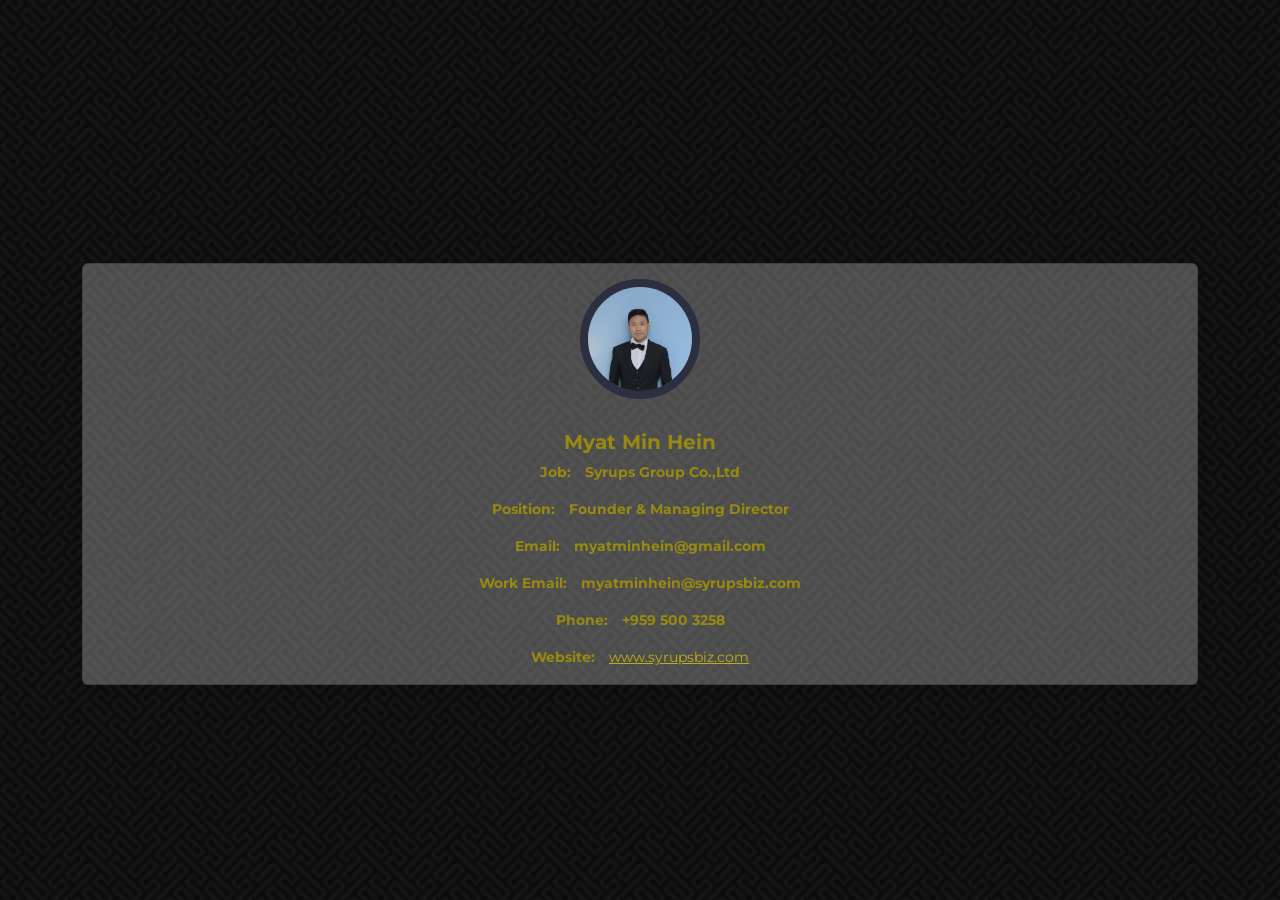
<file: index.html>
<!DOCTYPE html>
<html lang="en">

<head>
  <meta charset="utf-8">
  <meta content="width=device-width, initial-scale=1.0" name="viewport">

  <title>Myat Min Hein's Visiting Card</title>
  <meta content="" name="description">
  <meta content="" name="keywords">

  <!-- Favicons -->
  <link href="assets/img/snowbw.png" rel="icon">
  <link href="assets/img/snow-bw.png" rel="apple-touch-icon">

  <!-- Google Fonts -->
  <link href="https://fonts.googleapis.com/css?family=Open+Sans:300,300i,400,400i,600,600i,700,700i|Montserrat:300,300i,400,400i,500,500i,600,600i,700,700i|Poppins:300,300i,400,400i,500,500i,600,600i,700,700i" rel="stylesheet">

  <!-- Vendor CSS Files -->
  <link href="assets/vendor/aos/aos.css" rel="stylesheet">
  <link href="assets/vendor/bootstrap/css/bootstrap.min.css" rel="stylesheet">
  <link href="assets/vendor/bootstrap-icons/bootstrap-icons.css" rel="stylesheet">
  <link href="assets/vendor/boxicons/css/boxicons.min.css" rel="stylesheet">
  <link href="assets/vendor/glightbox/css/glightbox.min.css" rel="stylesheet">
  <link href="assets/vendor/swiper/swiper-bundle.min.css" rel="stylesheet">

  <!-- Template Main CSS File -->
  <link href="assets/css/style.css" rel="stylesheet">

  <!-- =======================================================
  * Template Name: Knight
  * Updated: Jan 09 2024 with Bootstrap v5.3.2
  * Template URL: https://bootstrapmade.com/knight-free-bootstrap-theme/
  * Author: BootstrapMade.com
  * License: https://bootstrapmade.com/license/
  ======================================================== -->
</head>

<body>

  <!-- ======= Hero Section ======= -->
  <section id="hero">
    <div class="hero-container">

      <div class="container mt-5">
        <div class="card">
          <img src="assets/img/cv-photo.png"  class="card-img rounded-circle" alt="">
          <div class="card-body">
            
            <h5 class="card-title"><b>Myat Min Hein</b></h5>
            <!-- <table>
              <thead></thead>
              <tbody>
                <tr>
                  <td class="card-text" align="right"><b>Job :</b></td>
                  <td align="left"><b>Syrups Group Co.,Ltd</b></td>
                </tr>
                <tr>
                  <td class="card-text" align="right"><b>Position :</b></td>
                  <td align="left">Founder & Managing Director</td>
                </tr>
                <tr>
                  <td class="card-text" align="right"><b>Email :</b></td>
                  <td align="left">myatminhein@gmail.com</td>
                </tr>
                <tr>
                  <td class="card-text" align="right"><b>Work Email :</b></td>
                  <td align="left">myatminhein@syrupsbiz.com</td>
                </tr>
                <tr>
                  <td class="card-text" align="right"><b>Phone :</b></td>
                  <td align="left">+959 500 3258</td>
                </tr>
                <tr>
                  <td class="card-text" align="right"><b>Website :</b></td>
                  <td align="left">www.syrupsbiz.com</td>
                </tr>
                
              </tbody>
            </table> -->
            <p class="card-text"><span class="title"><b>Job:</b>&ensp;&ensp;</span><b>Syrups Group Co.,Ltd</b><span></span></p>
            <p class="card-text"><span><b>Position:</b></span>&ensp;&ensp;<span><b>Founder & Managing Director</b></span></p>
            <p class="card-text"><span><b>Email:</b></span>&ensp;&ensp;<b>myatminhein@gmail.com</b></p>
            <p class="card-text"><span><b>Work Email:</b></span>&ensp;&ensp;<b>myatminhein@syrupsbiz.com</b></p>
            <p class="card-text"><span><b>Phone:</b></span>&ensp;&ensp;<b>+959 500 3258</b></p>
            <p class="card-text"><span><b>Website:</b></span>&ensp;&ensp;<a href="https://syrupsbiz.com"><u>www.syrupsbiz.com</u></a></p>
          </div>
        </div>
      </div>
      <!-- <a href="index.html" class="hero-logo" data-aos="zoom-in"><img src="assets/img/hero-logo.png" alt=""></a>
      <h1 data-aos="zoom-in">Welcome To Knight Studios</h1>
      <h2 data-aos="fade-up">We are team of talented designers making websites with Bootstrap</h2>
      <a data-aos="fade-up" data-aos-delay="200" href="#about" class="btn-get-started scrollto">Get Started</a> -->
    </div>
  </section><!-- End Hero -->

  <!-- ======= Header ======= -->
  <!-- <header id="header" class="d-flex align-items-center">
    <div class="container d-flex align-items-center justify-content-between">

      <div class="logo">
        <a href="index.html"><img src="assets/img/logo.png" alt="" class="img-fluid"></a>
      </div>

      <nav id="navbar" class="navbar">
        <ul>
          <li><a class="nav-link scrollto active" href="#hero">Home</a></li>
          <li><a class="nav-link scrollto" href="#about">About</a></li>
          <li><a class="nav-link scrollto" href="#services">Services</a></li>
          <li><a class="nav-link scrollto " href="#portfolio">Portfolio</a></li>
          <li><a class="nav-link scrollto" href="#team">Team</a></li>
          <li><a class="nav-link scrollto" href="#pricing">Pricing</a></li>
          <li class="dropdown"><a href="#"><span>Drop Down</span> <i class="bi bi-chevron-down"></i></a>
            <ul>
              <li><a href="#">Drop Down 1</a></li>
              <li class="dropdown"><a href="#"><span>Deep Drop Down</span> <i class="bi bi-chevron-right"></i></a>
                <ul>
                  <li><a href="#">Deep Drop Down 1</a></li>
                  <li><a href="#">Deep Drop Down 2</a></li>
                  <li><a href="#">Deep Drop Down 3</a></li>
                  <li><a href="#">Deep Drop Down 4</a></li>
                  <li><a href="#">Deep Drop Down 5</a></li>
                </ul>
              </li>
              <li><a href="#">Drop Down 2</a></li>
              <li><a href="#">Drop Down 3</a></li>
              <li><a href="#">Drop Down 4</a></li>
            </ul>
          </li>
          <li><a class="nav-link scrollto" href="#contact">Contact</a></li>
        </ul>
        <i class="bi bi-list mobile-nav-toggle"></i>
      </nav> 

    </div>
  </header> -->
  
  <!-- End Header -->

  <!-- <main id="main">

    ======= About Us Section =======
    <section id="about" class="about">
      <div class="container">

        <div class="section-title" data-aos="fade-up">
          <h2>About Us</h2>
          <p>Magnam dolores commodi suscipit eius consequatur</p>
        </div>

        <div class="row">
          <div class="col-lg-6" data-aos="fade-right">
            <div class="image">
              <img src="assets/img/about.jpg" class="img-fluid" alt="">
            </div>
          </div>
          <div class="col-lg-6" data-aos="fade-left">
            <div class="content pt-4 pt-lg-0 pl-0 pl-lg-3 ">
              <h3>Voluptatem dignissimos provident quasi corporis</h3>
              <p class="fst-italic">
                Lorem ipsum dolor sit amet, consectetur adipiscing elit, sed do eiusmod tempor incididunt ut labore et dolore
                magna aliqua.
              </p>
              <ul>
                <li><i class="bx bx-check-double"></i> Ullamco laboris nisi ut aliquip ex ea commodo consequat.</li>
                <li><i class="bx bx-check-double"></i> Duis aute irure dolor in reprehenderit in voluptate velit.</li>
                <li><i class="bx bx-check-double"></i> Ullamco laboris nisi ut aliquip ex ea commodo consequat. Duis aute irure dolor in reprehenderit in voluptate trideta storacalaperda mastiro dolore eu fugiat nulla pariatur.</li>
              </ul>
              <p>
                Ullamco laboris nisi ut aliquip ex ea commodo consequat. Duis aute irure dolor in reprehenderit in voluptate
                velit esse cillum dolore eu fugiat nulla pariatur. Excepteur sint occaecat cupidatat non proident, sunt in
                culpa qui officia deserunt mollit anim id est laborum
              </p>
            </div>
          </div>
        </div>

      </div>
    </section>
    End About Us Section -->

    <!-- ======= Services Section ======= -->
    <!-- <section id="services" class="services">
      <div class="container">

        <div class="section-title" data-aos="fade-up">
          <h2>Services</h2>
          <p>Magnam dolores commodi suscipit eius consequatur ex aliquid fuga eum quidem</p>
        </div>

        <div class="row">
          <div class="col-lg-6 order-2 order-lg-1">
            <div class="icon-box mt-5 mt-lg-0" data-aos="fade-up">
              <i class="bx bx-receipt"></i>
              <h4>Est labore ad</h4>
              <p>Consequuntur sunt aut quasi enim aliquam quae harum pariatur laboris nisi ut aliquip</p>
            </div>
            <div class="icon-box mt-5" data-aos="fade-up" data-aos-delay="100">
              <i class="bx bx-cube-alt"></i>
              <h4>Harum esse qui</h4>
              <p>Excepteur sint occaecat cupidatat non proident, sunt in culpa qui officia deserunt</p>
            </div>
            <div class="icon-box mt-5" data-aos="fade-up" data-aos-delay="200">
              <i class="bx bx-images"></i>
              <h4>Aut occaecati</h4>
              <p>Aut suscipit aut cum nemo deleniti aut omnis. Doloribus ut maiores omnis facere</p>
            </div>
            <div class="icon-box mt-5" data-aos="fade-up" data-aos-delay="300">
              <i class="bx bx-shield"></i>
              <h4>Beatae veritatis</h4>
              <p>Expedita veritatis consequuntur nihil tempore laudantium vitae denat pacta</p>
            </div>
          </div>
          <div class="image col-lg-6 order-1 order-lg-2" style='background-image: url("assets/img/services.jpg");' data-aos="fade-left" data-aos-delay="100"></div>
        </div>

      </div>
    </section> -->
    <!-- End Services Section -->

    <!-- ======= Featured Section ======= -->
    <!-- <section id="featured" class="featured">
      <div class="container">

        <div class="row">
          <div class="col-lg-6" data-aos="fade-right">
            <div class="tab-content">
              <div class="tab-pane active show" id="tab-1">
                <figure>
                  <img src="assets/img/featured-1.png" alt="" class="img-fluid">
                </figure>
              </div>
              <div class="tab-pane" id="tab-2">
                <figure>
                  <img src="assets/img/featured-2.png" alt="" class="img-fluid">
                </figure>
              </div>
              <div class="tab-pane" id="tab-3">
                <figure>
                  <img src="assets/img/featured-3.png" alt="" class="img-fluid">
                </figure>
              </div>
              <div class="tab-pane" id="tab-4">
                <figure>
                  <img src="assets/img/featured-4.png" alt="" class="img-fluid">
                </figure>
              </div>
            </div>
          </div>
          <div class="col-lg-6 mt-4 mt-lg-0" data-aos="fade-left">
            <ul class="nav nav-tabs flex-column">
              <li class="nav-item">
                <a class="nav-link active show" data-bs-toggle="tab" href="#tab-1">
                  <h4>Modi sit est</h4>
                  <p>Quis excepturi porro totam sint earum quo nulla perspiciatis eius.</p>
                </a>
              </li>
              <li class="nav-item mt-2">
                <a class="nav-link" data-bs-toggle="tab" href="#tab-2">
                  <h4>Unde praesentium sed</h4>
                  <p>Voluptas vel esse repudiandae quo excepturi.</p>
                </a>
              </li>
              <li class="nav-item mt-2">
                <a class="nav-link" data-bs-toggle="tab" href="#tab-3">
                  <h4>Pariatur explicabo vel</h4>
                  <p>Velit veniam ipsa sit nihil blanditiis mollitia natus.</p>
                </a>
              </li>
              <li class="nav-item mt-2">
                <a class="nav-link" data-bs-toggle="tab" href="#tab-4">
                  <h4>Nostrum qui quasi</h4>
                  <p>Ratione hic sapiente nostrum doloremque illum nulla praesentium id</p>
                </a>
              </li>
            </ul>
          </div>
        </div>

      </div>
    </section> -->
    <!-- End Featured Section -->

    <!-- ======= Why Us Section ======= -->
    <!-- <section id="why-us" class="why-us">
      <div class="container-fluid">

        <div class="row">

          <div class="col-lg-7 order-2 order-lg-1 d-flex flex-column justify-content-center align-items-stretch">

            <div class="content" data-aos="fade-up">
              <h3>Eum ipsam laborum deleniti <strong>velit pariatur architecto aut nihil</strong></h3>
              <p>
                Lorem ipsum dolor sit amet, consectetur adipiscing elit, sed do eiusmod tempor incididunt ut labore et dolore magna aliqua. Duis aute irure dolor in reprehenderit
              </p>
            </div>

            <div class="accordion-list">
              <ul>
                <li data-aos="fade-up" data-aos-delay="100">
                  <a data-bs-toggle="collapse" class="collapse" data-bs-target="#accordion-list-1"><span>01</span> Non consectetur a erat nam at lectus urna duis? <i class="bx bx-chevron-down icon-show"></i><i class="bx bx-chevron-up icon-close"></i></a>
                  <div id="accordion-list-1" class="collapse show" data-bs-parent=".accordion-list">
                    <p>
                      Feugiat pretium nibh ipsum consequat. Tempus iaculis urna id volutpat lacus laoreet non curabitur gravida. Venenatis lectus magna fringilla urna porttitor rhoncus dolor purus non.
                    </p>
                  </div>
                </li>

                <li data-aos="fade-up" data-aos-delay="200">
                  <a data-bs-toggle="collapse" data-bs-target="#accordion-list-2" class="collapsed"><span>02</span> Feugiat scelerisque varius morbi enim nunc? <i class="bx bx-chevron-down icon-show"></i><i class="bx bx-chevron-up icon-close"></i></a>
                  <div id="accordion-list-2" class="collapse" data-bs-parent=".accordion-list">
                    <p>
                      Dolor sit amet consectetur adipiscing elit pellentesque habitant morbi. Id interdum velit laoreet id donec ultrices. Fringilla phasellus faucibus scelerisque eleifend donec pretium. Est pellentesque elit ullamcorper dignissim. Mauris ultrices eros in cursus turpis massa tincidunt dui.
                    </p>
                  </div>
                </li>

                <li data-aos="fade-up" data-aos-delay="300">
                  <a data-bs-toggle="collapse" data-bs-target="#accordion-list-3" class="collapsed"><span>03</span> Dolor sit amet consectetur adipiscing elit? <i class="bx bx-chevron-down icon-show"></i><i class="bx bx-chevron-up icon-close"></i></a>
                  <div id="accordion-list-3" class="collapse" data-bs-parent=".accordion-list">
                    <p>
                      Eleifend mi in nulla posuere sollicitudin aliquam ultrices sagittis orci. Faucibus pulvinar elementum integer enim. Sem nulla pharetra diam sit amet nisl suscipit. Rutrum tellus pellentesque eu tincidunt. Lectus urna duis convallis convallis tellus. Urna molestie at elementum eu facilisis sed odio morbi quis
                    </p>
                  </div>
                </li>

              </ul>
            </div>

          </div>

          <div class="col-lg-5 order-1 order-lg-2 align-items-stretch video-box" style='background-image: url("assets/img/why-us.jpg");' data-aos="zoom-in">
            <a href="https://www.youtube.com/watch?v=LIqQNG_q2us" class="venobox play-btn mb-4" data-vbtype="video" data-autoplay="true"></a>
          </div>

        </div>

      </div>
    </section> -->
    <!-- End Why Us Section -->

    <!-- ======= Portfolio Section ======= -->
    <!-- <section id="portfolio" class="portfolio">
      <div class="container">

        <div class="section-title" data-aos="fade-up">
          <h2>Portfolio</h2>
          <p>Magnam dolores commodi suscipit eius consequatur ex aliquid fuga eum quidem</p>
        </div>

        <div class="row" data-aos="fade-up" data-aos-delay="100">
          <div class="col-lg-12 d-flex justify-content-center">
            <ul id="portfolio-flters">
              <li data-filter="*" class="filter-active">All</li>
              <li data-filter=".filter-app">App</li>
              <li data-filter=".filter-card">Card</li>
              <li data-filter=".filter-web">Web</li>
            </ul>
          </div>
        </div>

        <div class="row portfolio-container" data-aos="fade-up" data-aos-delay="200">

          <div class="col-lg-4 col-md-6 portfolio-item filter-app">
            <div class="portfolio-wrap">
              <img src="assets/img/portfolio/portfolio-1.jpg" class="img-fluid" alt="">
              <div class="portfolio-info">
                <h4>App 1</h4>
                <p>App</p>
                <div class="portfolio-links">
                  <a href="assets/img/portfolio/portfolio-1.jpg" data-gallery="portfolioGallery" class="portfolio-lightbox" title="App 1"><i class="bx bx-plus"></i></a>
                  <a href="portfolio-details.html" title="More Details"><i class="bx bx-link"></i></a>
                </div>
              </div>
            </div>
          </div>

          <div class="col-lg-4 col-md-6 portfolio-item filter-web">
            <div class="portfolio-wrap">
              <img src="assets/img/portfolio/portfolio-2.jpg" class="img-fluid" alt="">
              <div class="portfolio-info">
                <h4>Web 3</h4>
                <p>Web</p>
                <div class="portfolio-links">
                  <a href="assets/img/portfolio/portfolio-2.jpg" data-gallery="portfolioGallery" class="portfolio-lightbox" title="Web 3"><i class="bx bx-plus"></i></a>
                  <a href="portfolio-details.html" title="More Details"><i class="bx bx-link"></i></a>
                </div>
              </div>
            </div>
          </div>

          <div class="col-lg-4 col-md-6 portfolio-item filter-app">
            <div class="portfolio-wrap">
              <img src="assets/img/portfolio/portfolio-3.jpg" class="img-fluid" alt="">
              <div class="portfolio-info">
                <h4>App 2</h4>
                <p>App</p>
                <div class="portfolio-links">
                  <a href="assets/img/portfolio/portfolio-3.jpg" data-gallery="portfolioGallery" class="portfolio-lightbox" title="App 2"><i class="bx bx-plus"></i></a>
                  <a href="portfolio-details.html" title="More Details"><i class="bx bx-link"></i></a>
                </div>
              </div>
            </div>
          </div>

          <div class="col-lg-4 col-md-6 portfolio-item filter-card">
            <div class="portfolio-wrap">
              <img src="assets/img/portfolio/portfolio-4.jpg" class="img-fluid" alt="">
              <div class="portfolio-info">
                <h4>Card 2</h4>
                <p>Card</p>
                <div class="portfolio-links">
                  <a href="assets/img/portfolio/portfolio-4.jpg" data-gallery="portfolioGallery" class="portfolio-lightbox" title="Card 2"><i class="bx bx-plus"></i></a>
                  <a href="portfolio-details.html" title="More Details"><i class="bx bx-link"></i></a>
                </div>
              </div>
            </div>
          </div>

          <div class="col-lg-4 col-md-6 portfolio-item filter-web">
            <div class="portfolio-wrap">
              <img src="assets/img/portfolio/portfolio-5.jpg" class="img-fluid" alt="">
              <div class="portfolio-info">
                <h4>Web 2</h4>
                <p>Web</p>
                <div class="portfolio-links">
                  <a href="assets/img/portfolio/portfolio-5.jpg" data-gallery="portfolioGallery" class="portfolio-lightbox" title="Web 2"><i class="bx bx-plus"></i></a>
                  <a href="portfolio-details.html" title="More Details"><i class="bx bx-link"></i></a>
                </div>
              </div>
            </div>
          </div>

          <div class="col-lg-4 col-md-6 portfolio-item filter-app">
            <div class="portfolio-wrap">
              <img src="assets/img/portfolio/portfolio-6.jpg" class="img-fluid" alt="">
              <div class="portfolio-info">
                <h4>App 3</h4>
                <p>App</p>
                <div class="portfolio-links">
                  <a href="assets/img/portfolio/portfolio-6.jpg" data-gallery="portfolioGallery" class="portfolio-lightbox" title="App 3"><i class="bx bx-plus"></i></a>
                  <a href="portfolio-details.html" title="More Details"><i class="bx bx-link"></i></a>
                </div>
              </div>
            </div>
          </div>

          <div class="col-lg-4 col-md-6 portfolio-item filter-card">
            <div class="portfolio-wrap">
              <img src="assets/img/portfolio/portfolio-7.jpg" class="img-fluid" alt="">
              <div class="portfolio-info">
                <h4>Card 1</h4>
                <p>Card</p>
                <div class="portfolio-links">
                  <a href="assets/img/portfolio/portfolio-7.jpg" data-gallery="portfolioGallery" class="portfolio-lightbox" title="Card 1"><i class="bx bx-plus"></i></a>
                  <a href="portfolio-details.html" title="More Details"><i class="bx bx-link"></i></a>
                </div>
              </div>
            </div>
          </div>

          <div class="col-lg-4 col-md-6 portfolio-item filter-card">
            <div class="portfolio-wrap">
              <img src="assets/img/portfolio/portfolio-8.jpg" class="img-fluid" alt="">
              <div class="portfolio-info">
                <h4>Card 3</h4>
                <p>Card</p>
                <div class="portfolio-links">
                  <a href="assets/img/portfolio/portfolio-8.jpg" data-gallery="portfolioGallery" class="portfolio-lightbox" title="Card 3"><i class="bx bx-plus"></i></a>
                  <a href="portfolio-details.html" title="More Details"><i class="bx bx-link"></i></a>
                </div>
              </div>
            </div>
          </div>

          <div class="col-lg-4 col-md-6 portfolio-item filter-web">
            <div class="portfolio-wrap">
              <img src="assets/img/portfolio/portfolio-9.jpg" class="img-fluid" alt="">
              <div class="portfolio-info">
                <h4>Web 3</h4>
                <p>Web</p>
                <div class="portfolio-links">
                  <a href="assets/img/portfolio/portfolio-9.jpg" data-gallery="portfolioGallery" class="portfolio-lightbox" title="Web 3"><i class="bx bx-plus"></i></a>
                  <a href="portfolio-details.html" title="More Details"><i class="bx bx-link"></i></a>
                </div>
              </div>
            </div>
          </div>

        </div>

      </div>
    </section> -->
    <!-- End Portfolio Section -->

    <!-- ======= Testimonials Section ======= -->
    <!-- <section id="testimonials" class="testimonials">
      <div class="container" data-aos="zoom-in">
        <div class="quote-icon">
          <i class="bx bxs-quote-right"></i>
        </div>

        <div class="testimonials-slider swiper" data-aos="fade-up" data-aos-delay="100">
          <div class="swiper-wrapper">

            <div class="swiper-slide">
              <div class="testimonial-item">
                <p>
                  Proin iaculis purus consequat sem cure digni ssim donec porttitora entum suscipit rhoncus. Accusantium quam, ultricies eget id, aliquam eget nibh et. Maecen aliquam, risus at semper.
                </p>
                <img src="assets/img/testimonials/testimonials-1.jpg" class="testimonial-img" alt="">
                <h3>Saul Goodman</h3>
                <h4>Ceo &amp; Founder</h4>
              </div>
            </div>

            <div class="swiper-slide">
              <div class="testimonial-item">
                <p>
                  Export tempor illum tamen malis malis eram quae irure esse labore quem cillum quid cillum eram malis quorum velit fore eram velit sunt aliqua noster fugiat irure amet legam anim culpa.
                </p>
                <img src="assets/img/testimonials/testimonials-2.jpg" class="testimonial-img" alt="">
                <h3>Sara Wilsson</h3>
                <h4>Designer</h4>
              </div>
            </div>

            <div class="swiper-slide">
              <div class="testimonial-item">
                <p>
                  Enim nisi quem export duis labore cillum quae magna enim sint quorum nulla quem veniam duis minim tempor labore quem eram duis noster aute amet eram fore quis sint minim.
                </p>
                <img src="assets/img/testimonials/testimonials-3.jpg" class="testimonial-img" alt="">
                <h3>Jena Karlis</h3>
                <h4>Store Owner</h4>
              </div>
            </div>

            <div class="swiper-slide">
              <div class="testimonial-item">
                <p>
                  Fugiat enim eram quae cillum dolore dolor amet nulla culpa multos export minim fugiat minim velit minim dolor enim duis veniam ipsum anim magna sunt elit fore quem dolore labore illum veniam.
                </p>
                <img src="assets/img/testimonials/testimonials-4.jpg" class="testimonial-img" alt="">
                <h3>Matt Brandon</h3>
                <h4>Freelancer</h4>
              </div>
            </div>

            <div class="swiper-slide">
              <div class="testimonial-item">
                <p>
                  Quis quorum aliqua sint quem legam fore sunt eram irure aliqua veniam tempor noster veniam enim culpa labore duis sunt culpa nulla illum cillum fugiat legam esse veniam culpa fore nisi cillum quid.
                </p>
                <img src="assets/img/testimonials/testimonials-5.jpg" class="testimonial-img" alt="">
                <h3>John Larson</h3>
                <h4>Entrepreneur</h4>
              </div>
            </div>

          </div>
          <div class="swiper-pagination"></div>
        </div>

      </div>
    </section> -->
    <!-- End Testimonials Section -->

    <!-- ======= Clients Section ======= -->
    <!-- <section id="clients" class="clients">
      <div class="container">

        <div class="row">

          <div class="col-lg-2 col-md-4 col-6" data-aos="zoom-in">
            <img src="assets/img/clients/client-1.png" class="img-fluid" alt="">
          </div>

          <div class="col-lg-2 col-md-4 col-6" data-aos="zoom-in" data-aos-delay="100">
            <img src="assets/img/clients/client-2.png" class="img-fluid" alt="">
          </div>

          <div class="col-lg-2 col-md-4 col-6" data-aos="zoom-in" data-aos-delay="200">
            <img src="assets/img/clients/client-3.png" class="img-fluid" alt="">
          </div>

          <div class="col-lg-2 col-md-4 col-6" data-aos="zoom-in" data-aos-delay="300">
            <img src="assets/img/clients/client-4.png" class="img-fluid" alt="">
          </div>

          <div class="col-lg-2 col-md-4 col-6" data-aos="zoom-in" data-aos-delay="400">
            <img src="assets/img/clients/client-5.png" class="img-fluid" alt="">
          </div>

          <div class="col-lg-2 col-md-4 col-6" data-aos="zoom-in" data-aos-delay="500">
            <img src="assets/img/clients/client-6.png" class="img-fluid" alt="">
          </div>

        </div>

      </div>
    </section> -->
    <!-- End Clients Section -->

    <!-- ======= Team Section ======= -->
    <!-- <section id="team" class="team">
      <div class="container">

        <div class="section-title" data-aos="fade-up">
          <h2>Team</h2>
          <p>Magnam dolores commodi suscipit eius consequatur ex aliquid fuga eum quidem</p>
        </div>

        <div class="row">

          <div class="col-lg-4 col-md-6 d-flex align-items-stretch">
            <div class="member" data-aos="zoom-in">
              <div class="member-img">
                <img src="assets/img/team/team-1.jpg" class="img-fluid" alt="">
                <div class="social">
                  <a href=""><i class="bi bi-twitter"></i></a>
                  <a href=""><i class="bi bi-facebook"></i></a>
                  <a href=""><i class="bi bi-instagram"></i></a>
                  <a href=""><i class="bi bi-linkedin"></i></a>
                </div>
              </div>
              <div class="member-info">
                <h4>Walter White</h4>
                <span>Chief Executive Officer</span>
                <p>Animi est delectus alias quam repellendus nihil nobis dolor. Est sapiente occaecati et dolore. Omnis aut ut nesciunt explicabo qui. Eius nam deleniti ut omnis</p>
              </div>
            </div>
          </div>

          <div class="col-lg-4 col-md-6 d-flex align-items-stretch">
            <div class="member" data-aos="zoom-in" data-aos-delay="100">
              <div class="member-img">
                <img src="assets/img/team/team-2.jpg" class="img-fluid" alt="">
                <div class="social">
                  <a href=""><i class="bi bi-twitter"></i></a>
                  <a href=""><i class="bi bi-facebook"></i></a>
                  <a href=""><i class="bi bi-instagram"></i></a>
                  <a href=""><i class="bi bi-linkedin"></i></a>
                </div>
              </div>
              <div class="member-info">
                <h4>Sarah Jhonson</h4>
                <span>Product Manager</span>
                <p>Aspernatur iste esse aliquam enim et corporis. Molestiae voluptatem aut eligendi quis aut. Libero vel amet voluptatem eos rerum non doloremque</p>
              </div>
            </div>
          </div>

          <div class="col-lg-4 col-md-6 d-flex align-items-stretch">
            <div class="member" data-aos="zoom-in" data-aos-delay="200">
              <div class="member-img">
                <img src="assets/img/team/team-3.jpg" class="img-fluid" alt="">
                <div class="social">
                  <a href=""><i class="bi bi-twitter"></i></a>
                  <a href=""><i class="bi bi-facebook"></i></a>
                  <a href=""><i class="bi bi-instagram"></i></a>
                  <a href=""><i class="bi bi-linkedin"></i></a>
                </div>
              </div>
              <div class="member-info">
                <h4>William Anderson</h4>
                <span>CTO</span>
                <p>Ut enim possimus nihil cupiditate beatae. Veniam facere quae non qui necessitatibus rerum eos vero. Maxime sit sunt quo dolor autem est qui quaerat</p>
              </div>
            </div>
          </div>

        </div>

      </div>
    </section> -->
    <!-- End Team Section -->

    <!-- ======= Pricing Section ======= -->
    <!-- <section id="pricing" class="pricing section-bg">
      <div class="container">

        <div class="section-title" data-aos="fade-up">
          <h2>Pricing</h2>
          <p>Magnam dolores commodi suscipit eius consequatur ex aliquid fuga eum quidem</p>
        </div>

        <div class="row">

          <div class="col-lg-4 col-md-6">
            <div class="box" data-aos="zoom-in" data-aos-delay="100">
              <h3>Free</h3>
              <h4><sup>$</sup>0<span> / month</span></h4>
              <ul>
                <li>Aida dere</li>
                <li>Nec feugiat nisl</li>
                <li>Nulla at volutpat dola</li>
                <li class="na">Pharetra massa</li>
                <li class="na">Massa ultricies mi</li>
              </ul>
              <div class="btn-wrap">
                <a href="#" class="btn-buy">Buy Now</a>
              </div>
            </div>
          </div>

          <div class="col-lg-4 col-md-6 mt-4 mt-md-0">
            <div class="box recommended" data-aos="zoom-in">
              <span class="recommended-badge">Recommended</span>
              <h3>Business</h3>
              <h4><sup>$</sup>19<span> / month</span></h4>
              <ul>
                <li>Aida dere</li>
                <li>Nec feugiat nisl</li>
                <li>Nulla at volutpat dola</li>
                <li>Pharetra massa</li>
                <li class="na">Massa ultricies mi</li>
              </ul>
              <div class="btn-wrap">
                <a href="#" class="btn-buy">Buy Now</a>
              </div>
            </div>
          </div>

          <div class="col-lg-4 col-md-6 mt-4 mt-lg-0">
            <div class="box" data-aos="zoom-in" data-aos-delay="100">
              <h3>Developer</h3>
              <h4><sup>$</sup>29<span> / month</span></h4>
              <ul>
                <li>Aida dere</li>
                <li>Nec feugiat nisl</li>
                <li>Nulla at volutpat dola</li>
                <li>Pharetra massa</li>
                <li>Massa ultricies mi</li>
              </ul>
              <div class="btn-wrap">
                <a href="#" class="btn-buy">Buy Now</a>
              </div>
            </div>
          </div>

        </div>

      </div>
    </section> -->
    <!-- End Pricing Section -->

    <!-- ======= Frequently Asked Questions Section ======= -->
    <!-- <section id="faq" class="faq">
      <div class="container">

        <div class="section-title" data-aos="fade-up">
          <h2>Frequently Asked Questions</h2>
        </div>

        <ul class="faq-list">

          <li data-aos="fade-up">
            <a data-bs-toggle="collapse" class="collapsed" data-bs-target="#faq1">Non consectetur a erat nam at lectus urna duis? <i class="bx bx-chevron-down icon-show"></i><i class="bx bx-x icon-close"></i></a>
            <div id="faq1" class="collapse" data-bs-parent=".faq-list">
              <p>
                Feugiat pretium nibh ipsum consequat. Tempus iaculis urna id volutpat lacus laoreet non curabitur gravida. Venenatis lectus magna fringilla urna porttitor rhoncus dolor purus non.
              </p>
            </div>
          </li>

          <li data-aos="fade-up" data-aos-delay="100">
            <a data-bs-toggle="collapse" data-bs-target="#faq2" class="collapsed">Feugiat scelerisque varius morbi enim nunc faucibus a pellentesque? <i class="bx bx-chevron-down icon-show"></i><i class="bx bx-x icon-close"></i></a>
            <div id="faq2" class="collapse" data-bs-parent=".faq-list">
              <p>
                Dolor sit amet consectetur adipiscing elit pellentesque habitant morbi. Id interdum velit laoreet id donec ultrices. Fringilla phasellus faucibus scelerisque eleifend donec pretium. Est pellentesque elit ullamcorper dignissim. Mauris ultrices eros in cursus turpis massa tincidunt dui.
              </p>
            </div>
          </li>

          <li data-aos="fade-up" data-aos-delay="200">
            <a data-bs-toggle="collapse" data-bs-target="#faq3" class="collapsed">Dolor sit amet consectetur adipiscing elit pellentesque habitant morbi? <i class="bx bx-chevron-down icon-show"></i><i class="bx bx-x icon-close"></i></a>
            <div id="faq3" class="collapse" data-bs-parent=".faq-list">
              <p>
                Eleifend mi in nulla posuere sollicitudin aliquam ultrices sagittis orci. Faucibus pulvinar elementum integer enim. Sem nulla pharetra diam sit amet nisl suscipit. Rutrum tellus pellentesque eu tincidunt. Lectus urna duis convallis convallis tellus. Urna molestie at elementum eu facilisis sed odio morbi quis
              </p>
            </div>
          </li>

          <li data-aos="fade-up" data-aos-delay="300">
            <a data-bs-toggle="collapse" data-bs-target="#faq4" class="collapsed">Ac odio tempor orci dapibus. Aliquam eleifend mi in nulla? <i class="bx bx-chevron-down icon-show"></i><i class="bx bx-x icon-close"></i></a>
            <div id="faq4" class="collapse" data-bs-parent=".faq-list">
              <p>
                Dolor sit amet consectetur adipiscing elit pellentesque habitant morbi. Id interdum velit laoreet id donec ultrices. Fringilla phasellus faucibus scelerisque eleifend donec pretium. Est pellentesque elit ullamcorper dignissim. Mauris ultrices eros in cursus turpis massa tincidunt dui.
              </p>
            </div>
          </li>

          <li data-aos="fade-up" data-aos-delay="400">
            <a data-bs-toggle="collapse" data-bs-target="#faq5" class="collapsed">Tempus quam pellentesque nec nam aliquam sem et tortor consequat? <i class="bx bx-chevron-down icon-show"></i><i class="bx bx-x icon-close"></i></a>
            <div id="faq5" class="collapse" data-bs-parent=".faq-list">
              <p>
                Molestie a iaculis at erat pellentesque adipiscing commodo. Dignissim suspendisse in est ante in. Nunc vel risus commodo viverra maecenas accumsan. Sit amet nisl suscipit adipiscing bibendum est. Purus gravida quis blandit turpis cursus in
              </p>
            </div>
          </li>

          <li data-aos="fade-up" data-aos-delay="500">
            <a data-bs-toggle="collapse" data-bs-target="#faq6" class="collapsed">Tortor vitae purus faucibus ornare. Varius vel pharetra vel turpis nunc eget lorem dolor? <i class="bx bx-chevron-down icon-show"></i><i class="bx bx-x icon-close"></i></a>
            <div id="faq6" class="collapse" data-bs-parent=".faq-list">
              <p>
                Laoreet sit amet cursus sit amet dictum sit amet justo. Mauris vitae ultricies leo integer malesuada nunc vel. Tincidunt eget nullam non nisi est sit amet. Turpis nunc eget lorem dolor sed. Ut venenatis tellus in metus vulputate eu scelerisque. Pellentesque diam volutpat commodo sed egestas egestas fringilla phasellus faucibus. Nibh tellus molestie nunc non blandit massa enim nec.
              </p>
            </div>
          </li>

        </ul>

      </div>
    </section> -->
    <!-- End Frequently Asked Questions Section -->

    <!-- ======= Contact Section ======= -->
    <!-- <section id="contact" class="contact section-bg">
      <div class="container">

        <div class="section-title">
          <h2>Contact</h2>
          <p>Magnam dolores commodi suscipit eius consequatur ex aliquid fuga eum quidem</p>
        </div>

        <div class="row">

          <div class="col-lg-4">
            <div class="info d-flex flex-column justify-content-center" data-aos="fade-right">
              <div class="address">
                <i class="bi bi-geo-alt"></i>
                <h4>Location:</h4>
                <p>A108 Adam Street,<br>New York, NY 535022</p>
              </div>

              <div class="email">
                <i class="bi bi-envelope"></i>
                <h4>Email:</h4>
                <p>info@example.com</p>
              </div>

              <div class="phone">
                <i class="bi bi-phone"></i>
                <h4>Call:</h4>
                <p>+1 5589 55488 55s</p>
              </div>

            </div>

          </div>

          <div class="col-lg-8 mt-5 mt-lg-0">

            <form action="forms/contact.php" method="post" role="form" class="php-email-form" data-aos="fade-left">
              <div class="row">
                <div class="col-md-6 form-group">
                  <input type="text" name="name" class="form-control" id="name" placeholder="Your Name" required>
                </div>
                <div class="col-md-6 form-group mt-3 mt-md-0">
                  <input type="email" class="form-control" name="email" id="email" placeholder="Your Email" required>
                </div>
              </div>
              <div class="form-group mt-3">
                <input type="text" class="form-control" name="subject" id="subject" placeholder="Subject" required>
              </div>
              <div class="form-group mt-3">
                <textarea class="form-control" name="message" rows="5" placeholder="Message" required></textarea>
              </div>
              <div class="my-3">
                <div class="loading">Loading</div>
                <div class="error-message"></div>
                <div class="sent-message">Your message has been sent. Thank you!</div>
              </div>
              <div class="text-center"><button type="submit">Send Message</button></div>
            </form>

          </div>

        </div>

      </div>
    </section> -->
    <!-- End Contact Section -->

  <!-- </main> -->
  <!-- End #main -->

  <!-- ======= Footer ======= -->
  <!-- <footer id="footer">

    <div class="footer-top">

      <div class="container">

        <div class="row justify-content-center">
          <div class="col-lg-6">
            <a href="#header" class="scrollto footer-logo"><img src="assets/img/hero-logo.png" alt=""></a>
            <h3>Knight</h3>
            <p>Et aut eum quis fuga eos sunt ipsa nihil. Labore corporis magni eligendi fuga maxime saepe commodi placeat.</p>
          </div>
        </div>

        <div class="row footer-newsletter justify-content-center">
          <div class="col-lg-6">
            <form action="" method="post">
              <input type="email" name="email" placeholder="Enter your Email"><input type="submit" value="Subscribe">
            </form>
          </div>
        </div>

        <div class="social-links">
          <a href="#" class="twitter"><i class="bx bxl-twitter"></i></a>
          <a href="#" class="facebook"><i class="bx bxl-facebook"></i></a>
          <a href="#" class="instagram"><i class="bx bxl-instagram"></i></a>
          <a href="#" class="google-plus"><i class="bx bxl-skype"></i></a>
          <a href="#" class="linkedin"><i class="bx bxl-linkedin"></i></a>
        </div>

      </div>
    </div>

    <div class="container footer-bottom clearfix">
      <div class="copyright">
        &copy; Copyright <strong><span>Knight</span></strong>. All Rights Reserved
      </div>
      <div class="credits">
        Designed by <a href="https://bootstrapmade.com/">BootstrapMade</a>
      </div>
    </div>
  </footer> -->
  <!-- End Footer -->

  <a href="#" class="back-to-top d-flex align-items-center justify-content-center"><i class="bi bi-arrow-up-short"></i></a>

  <!-- Vendor JS Files -->
  <script src="assets/vendor/aos/aos.js"></script>
  <script src="assets/vendor/bootstrap/js/bootstrap.bundle.min.js"></script>
  <script src="assets/vendor/glightbox/js/glightbox.min.js"></script>
  <script src="assets/vendor/isotope-layout/isotope.pkgd.min.js"></script>
  <script src="assets/vendor/swiper/swiper-bundle.min.js"></script>
  <script src="assets/vendor/php-email-form/validate.js"></script>

  <!-- Template Main JS File -->
  <script src="assets/js/main.js"></script>

</body>

</html>
</file>
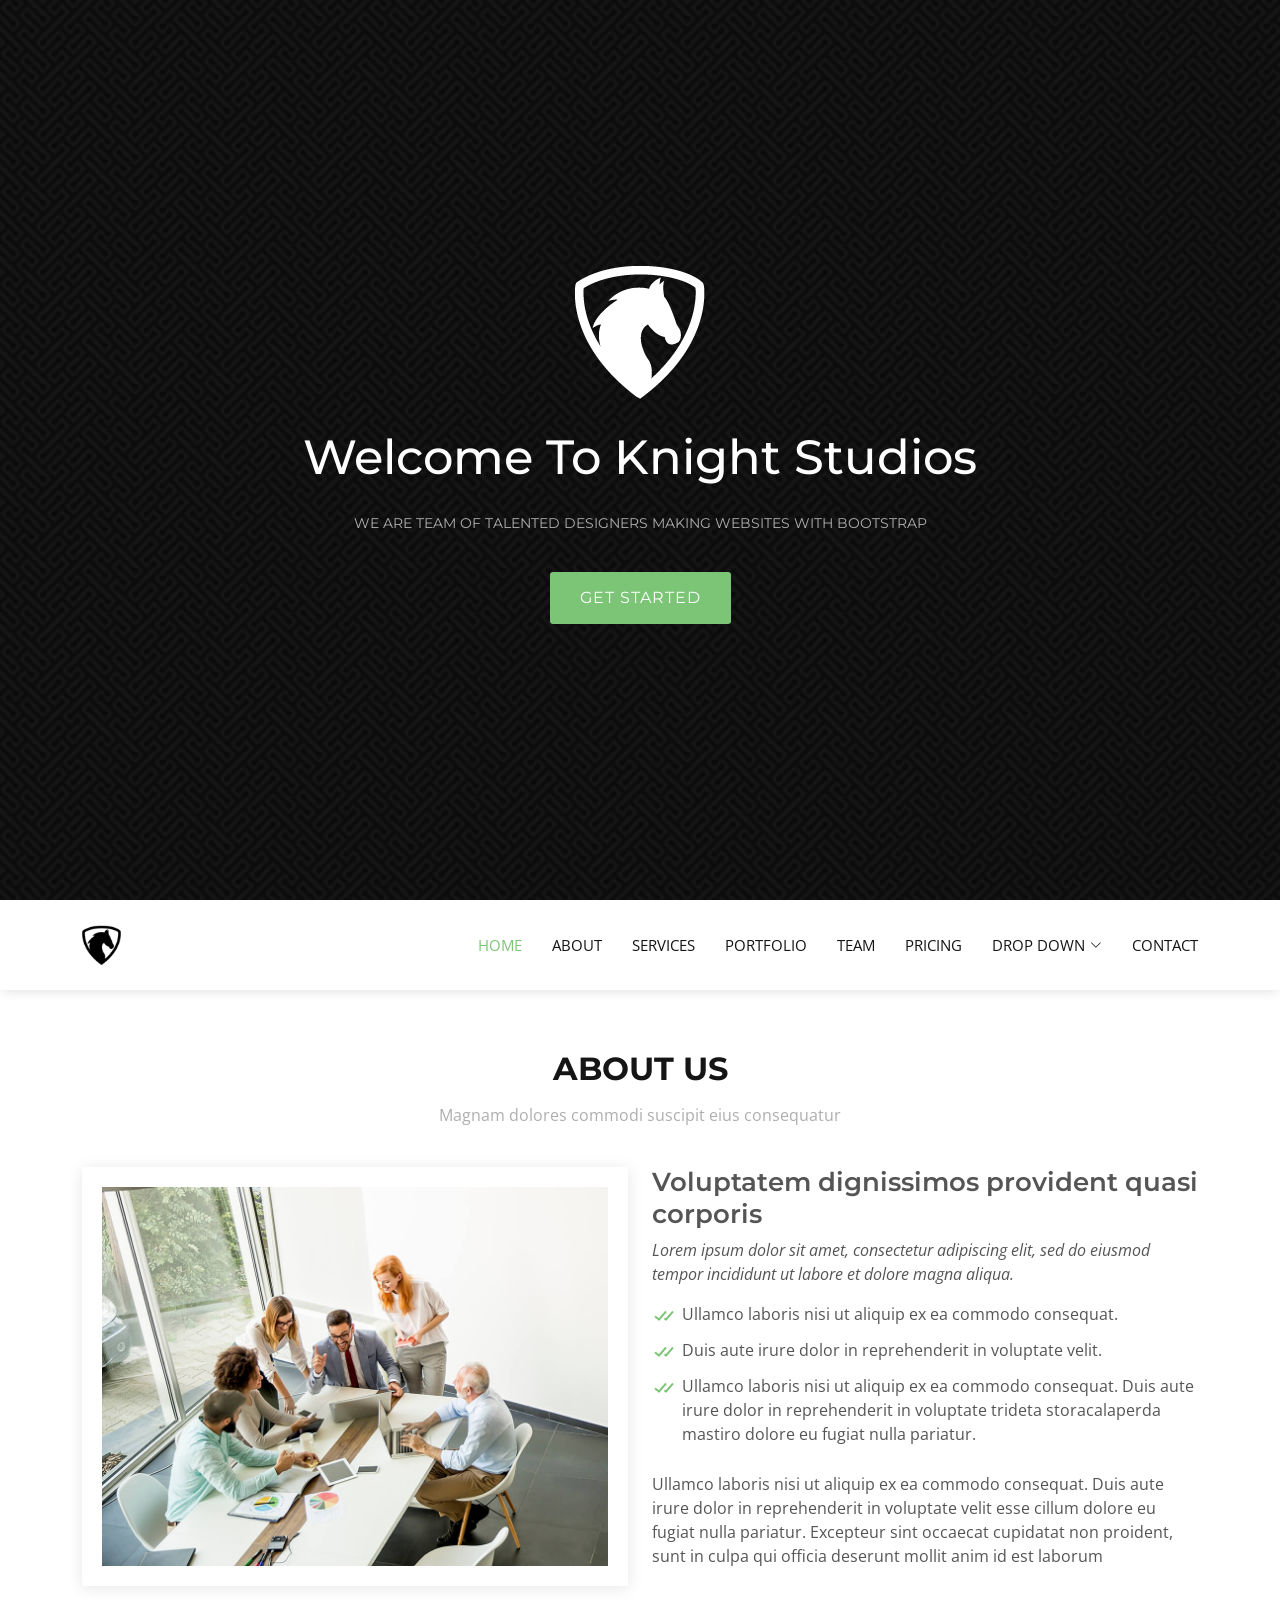
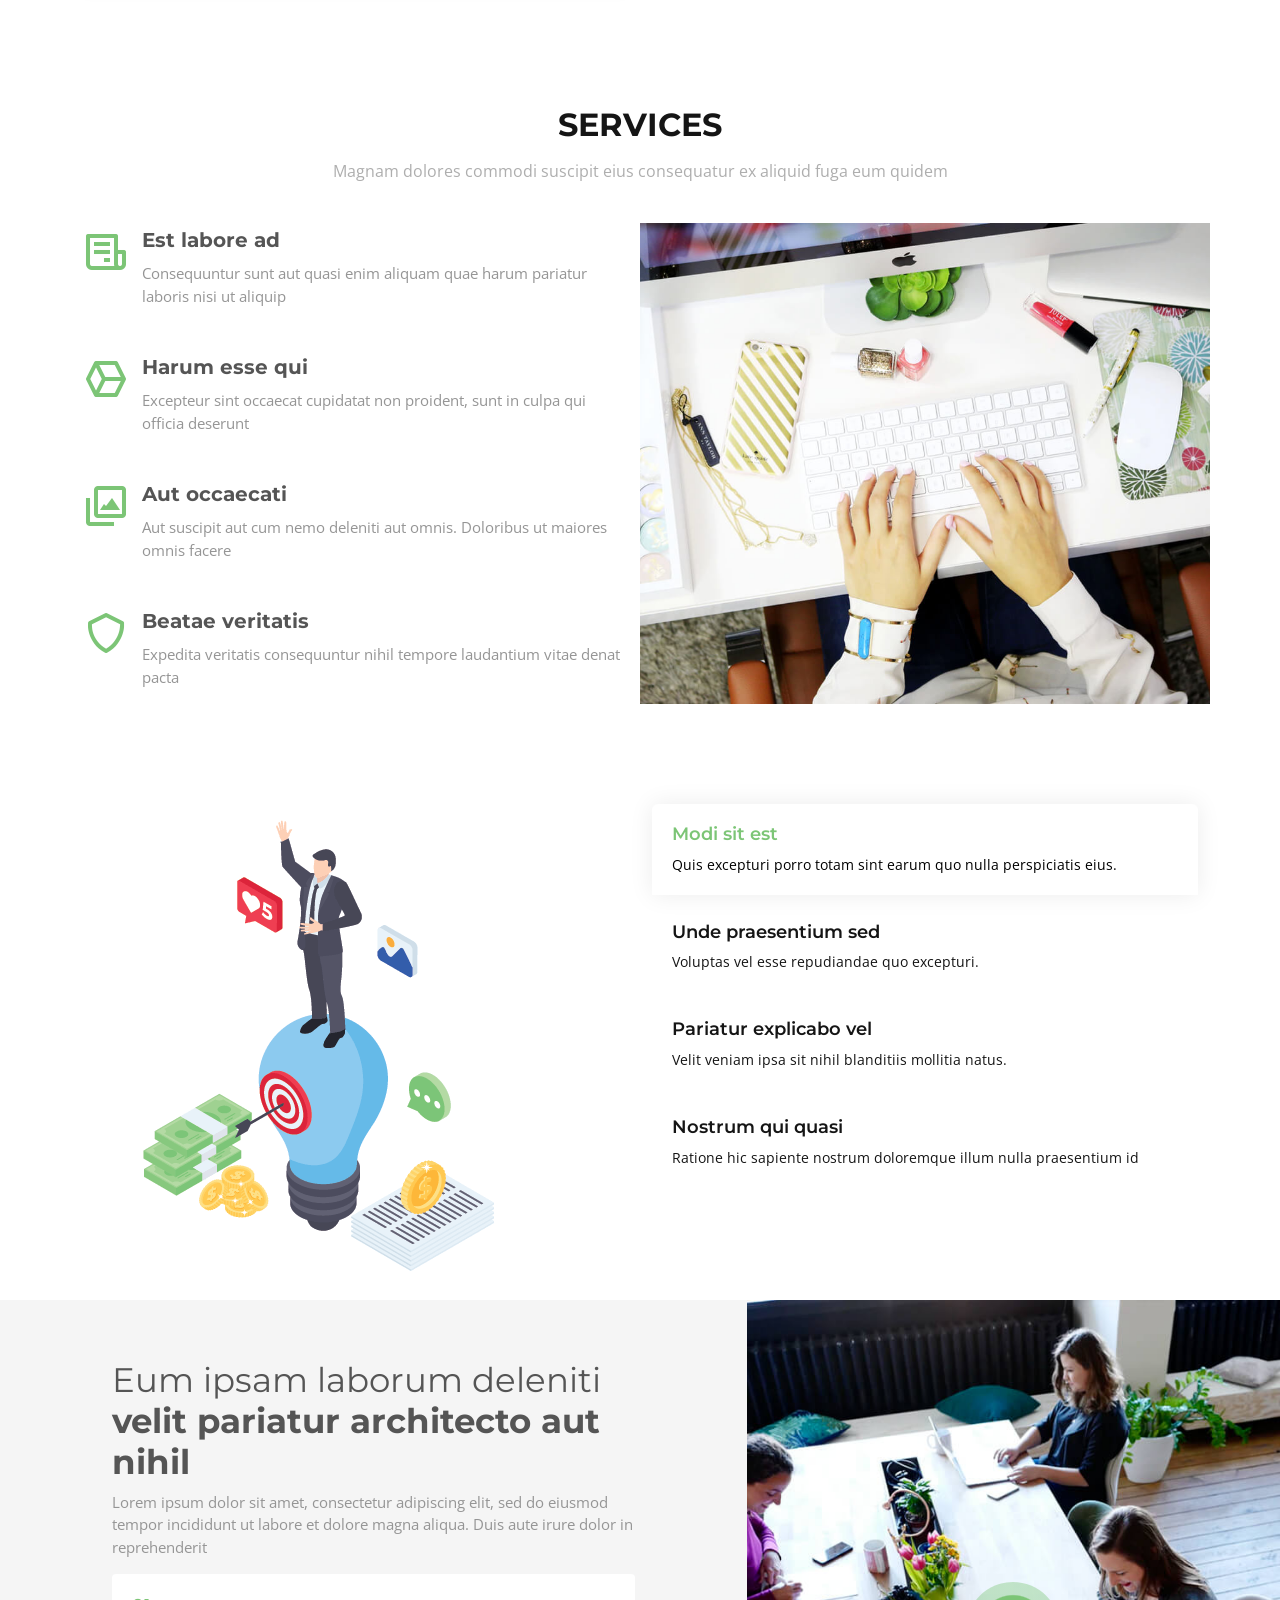
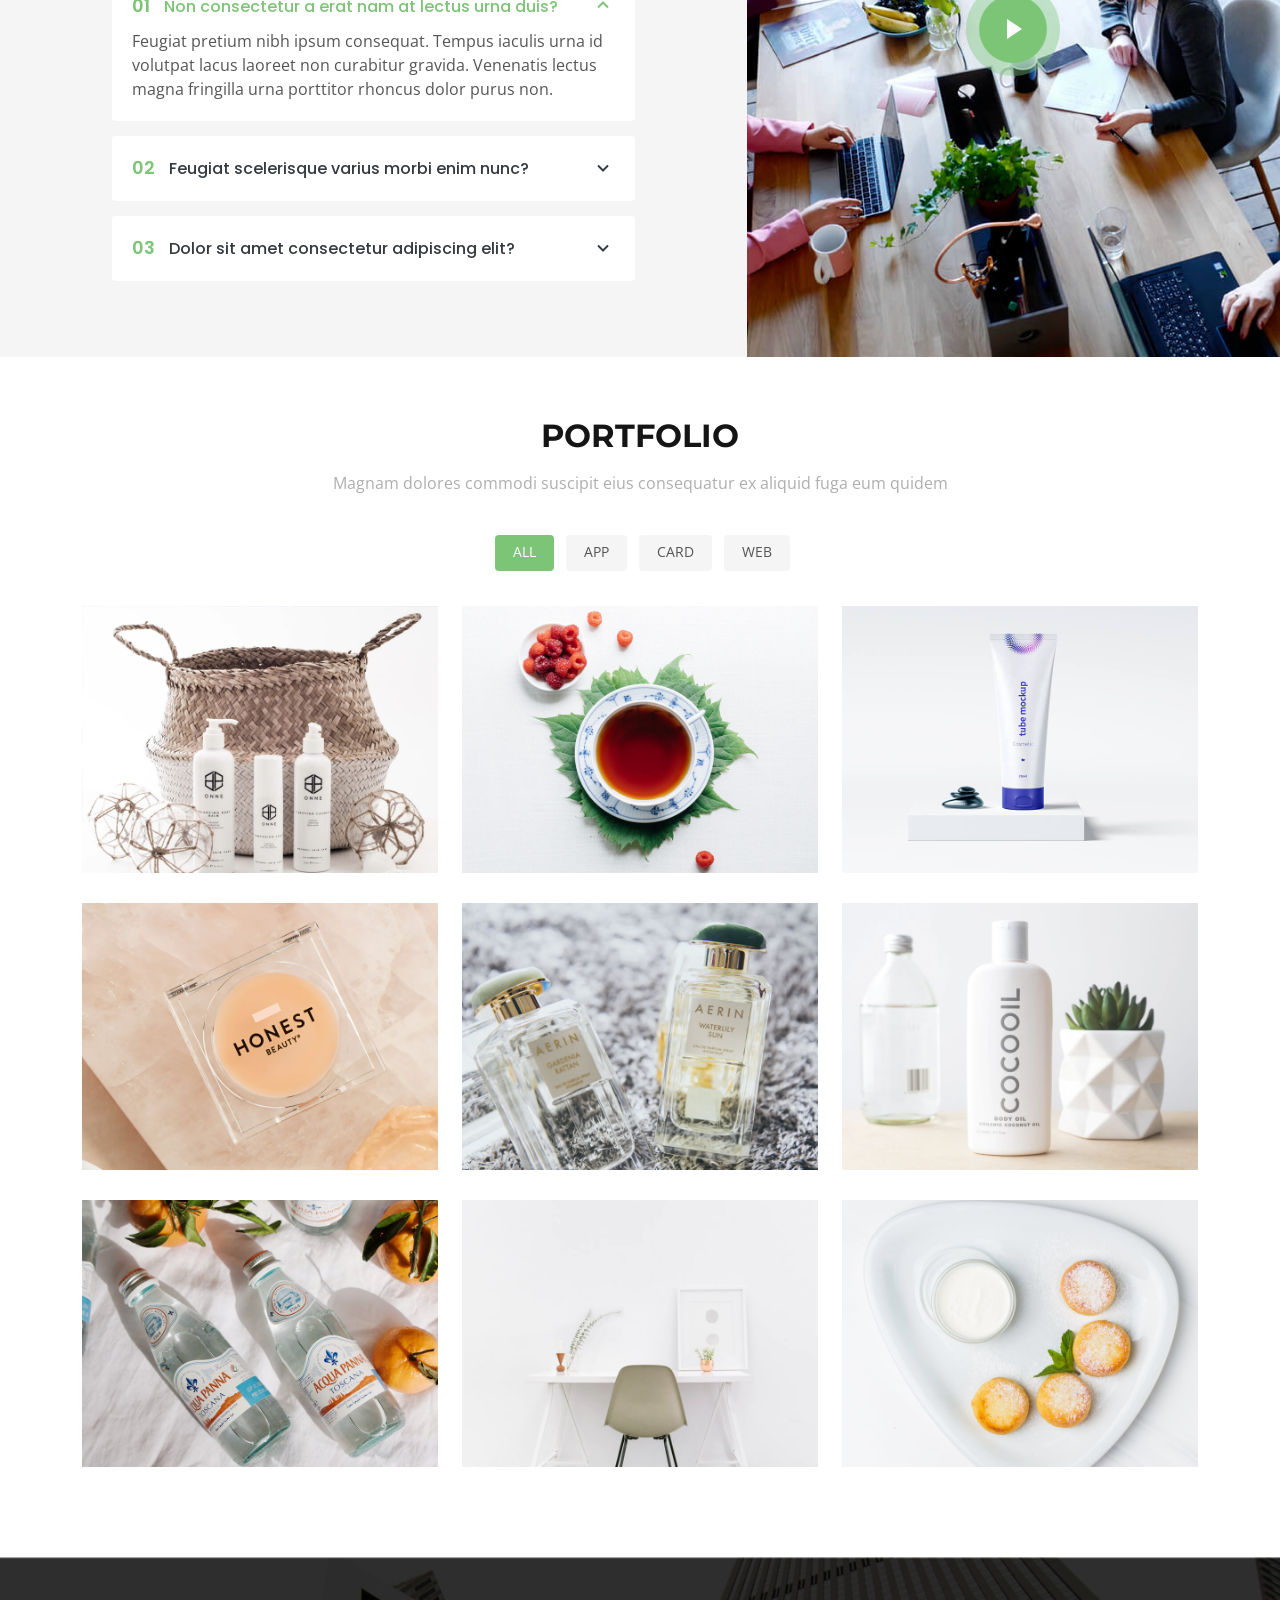
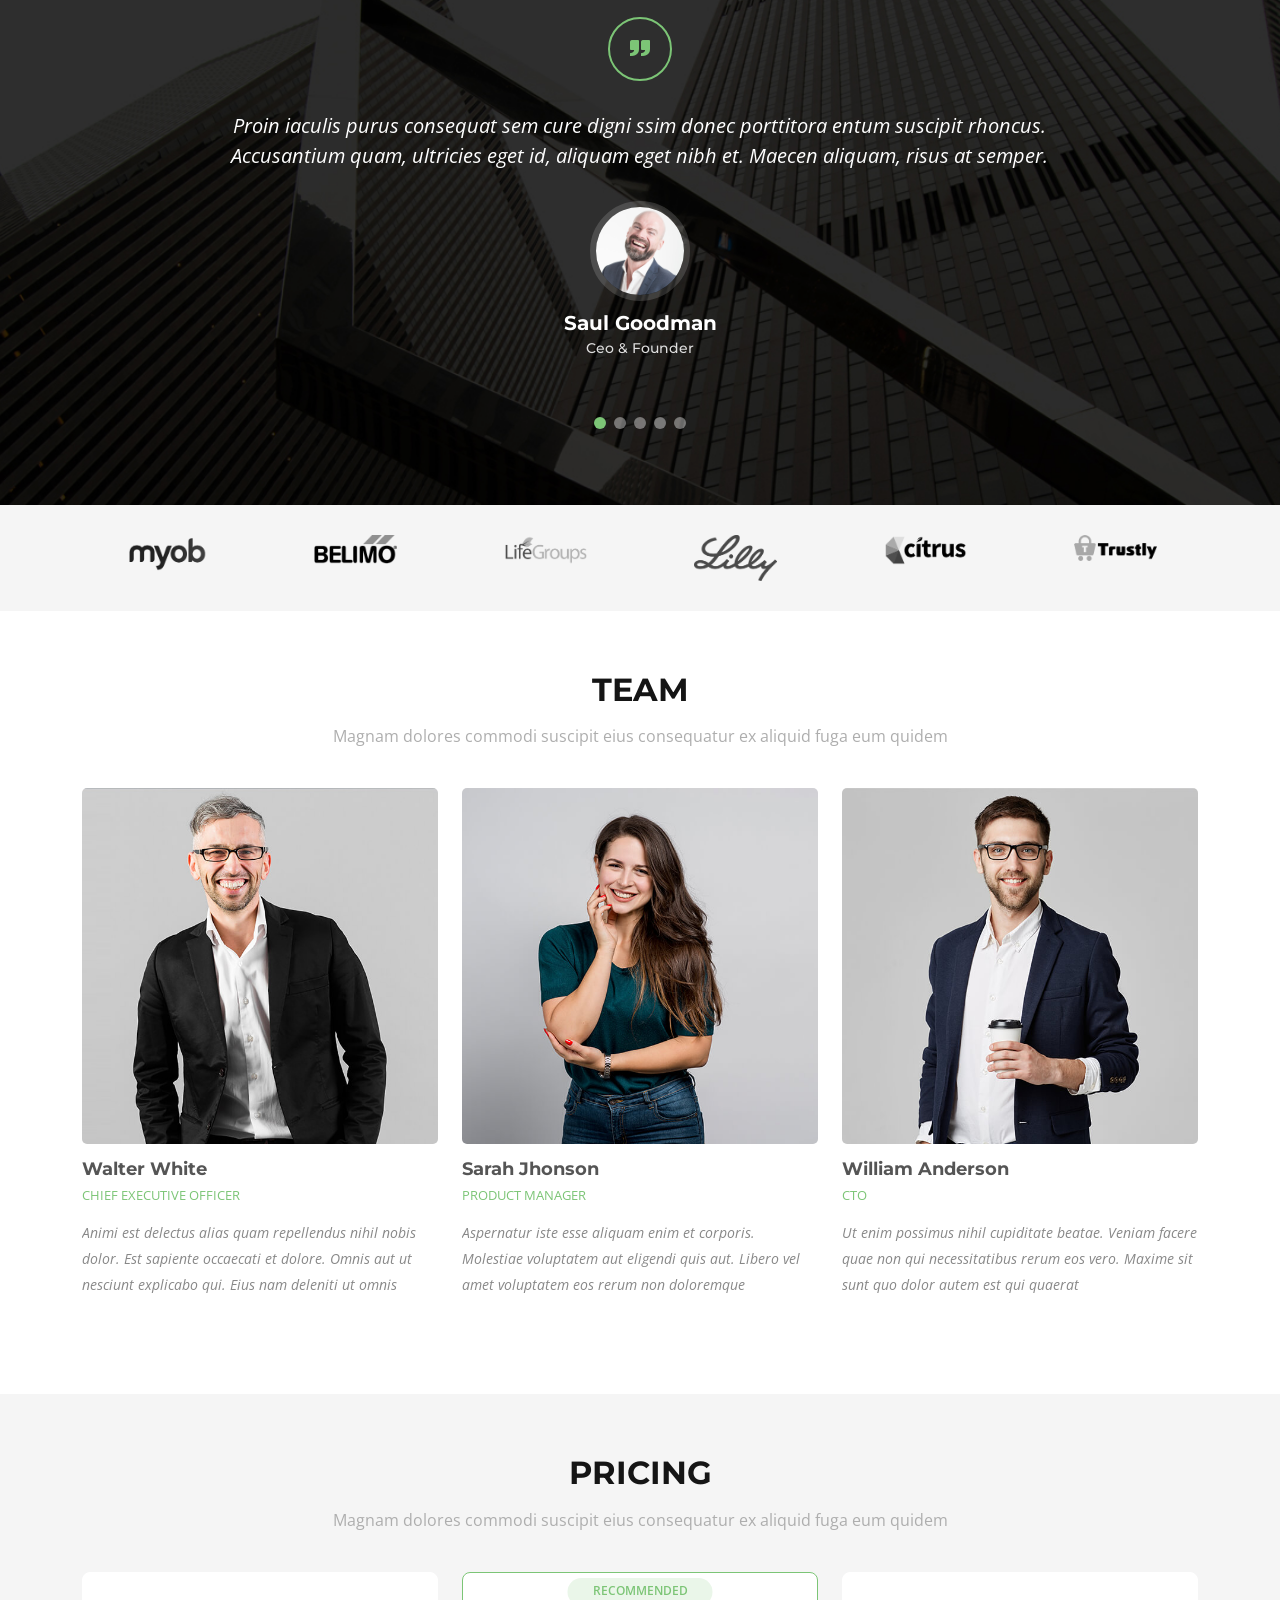
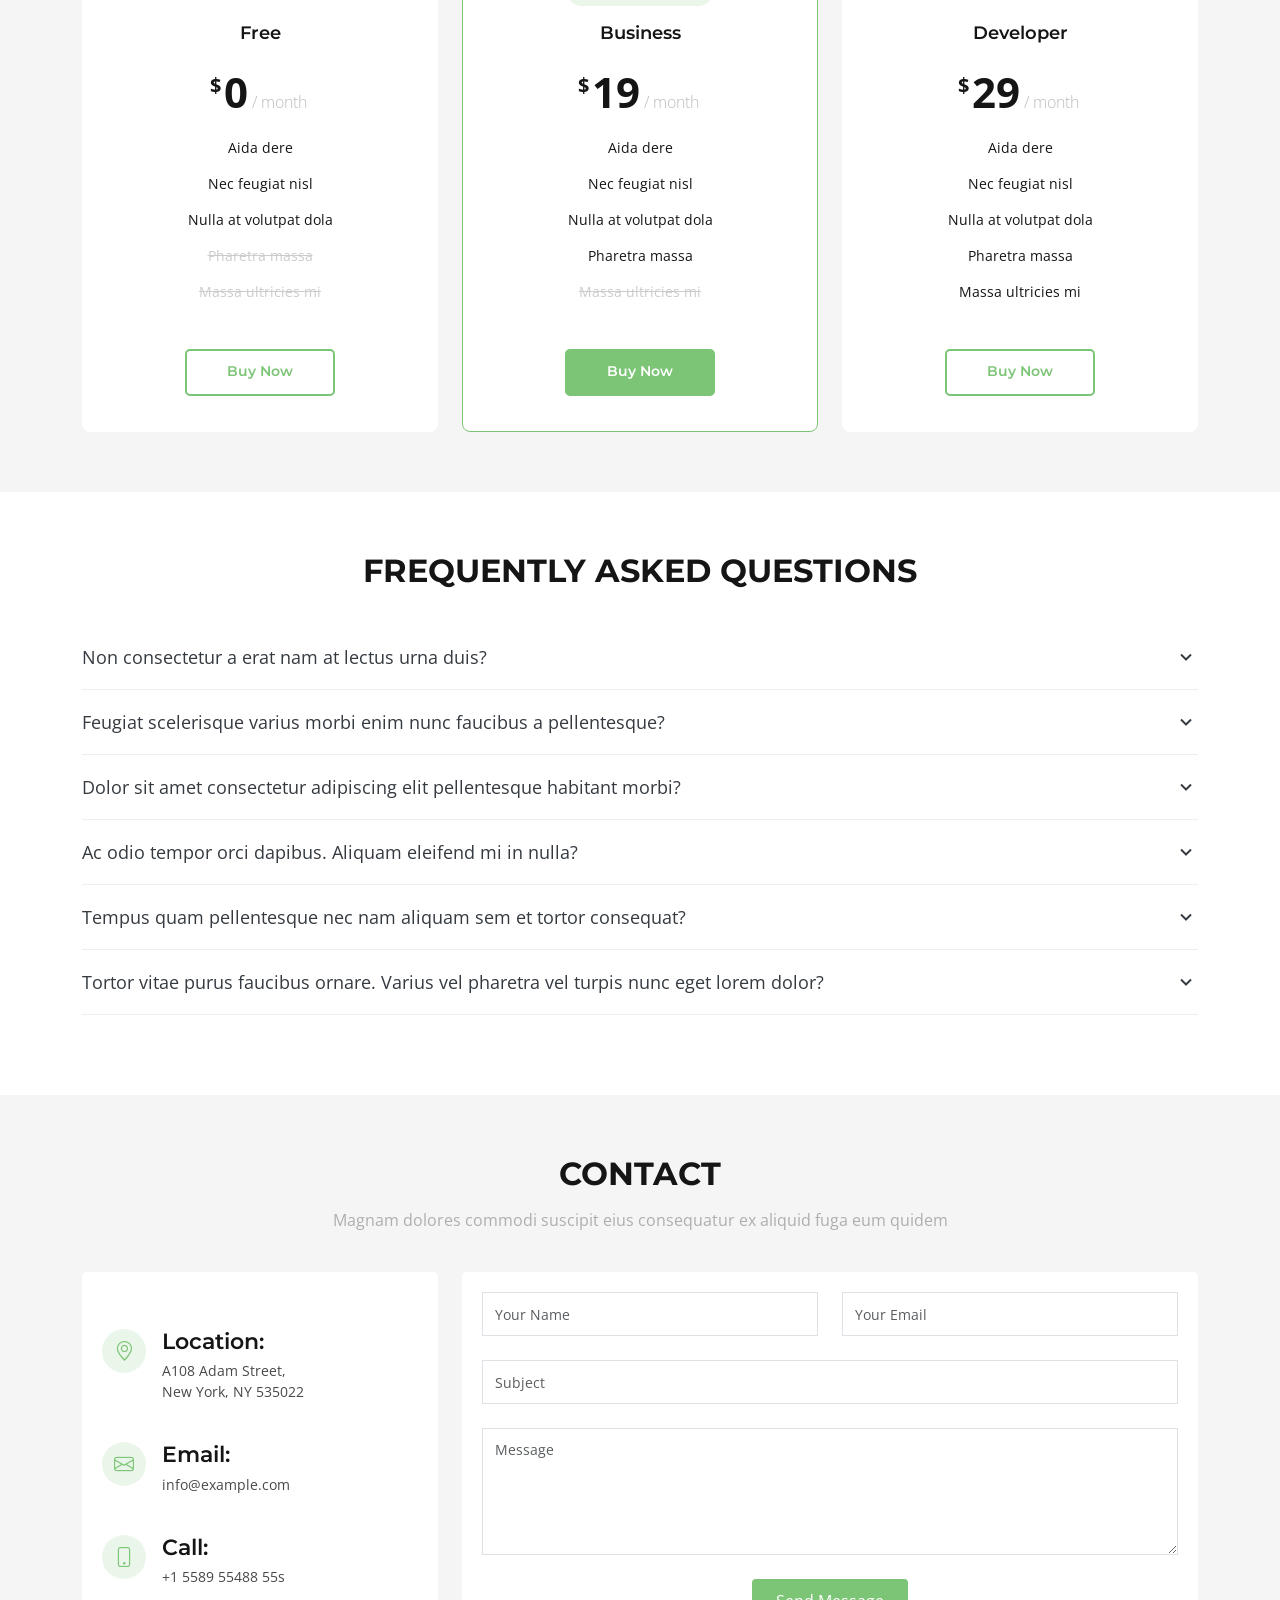
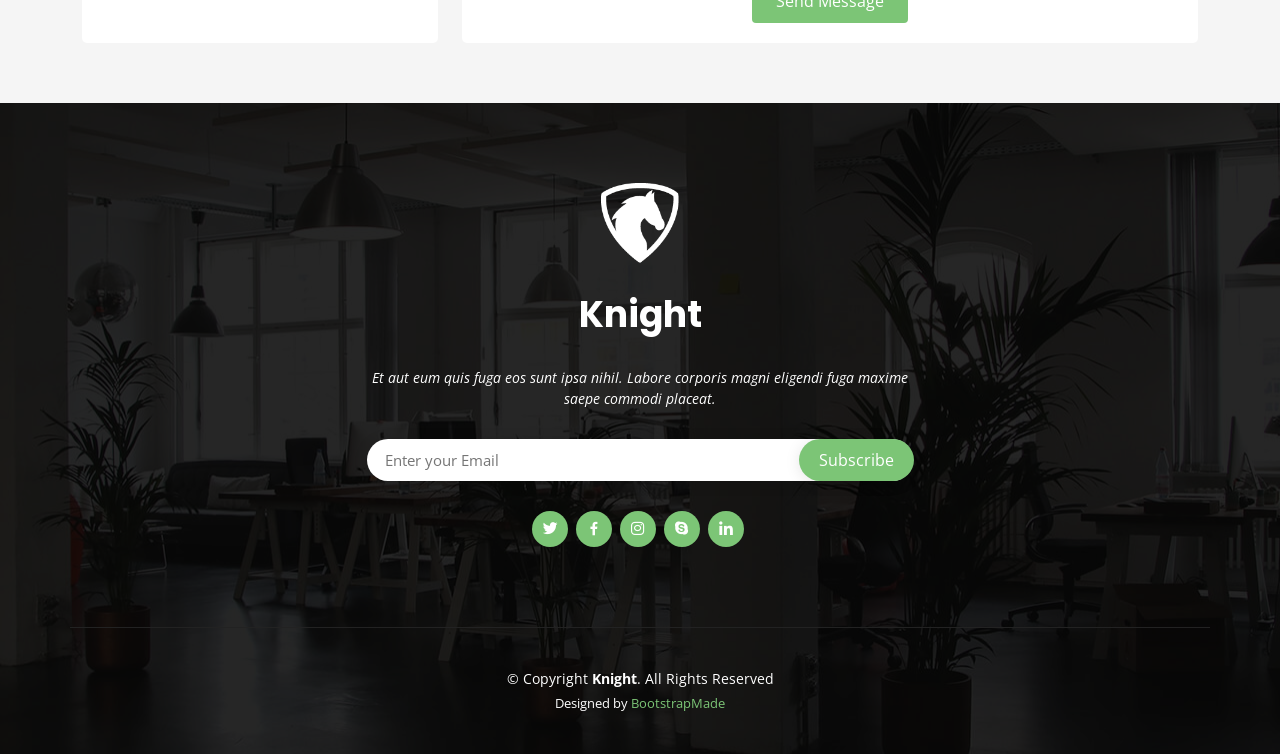
<file: Knight/index.html>
<!DOCTYPE html>
<html lang="en">

<head>
  <meta charset="utf-8">
  <meta content="width=device-width, initial-scale=1.0" name="viewport">

  <title>Knight Bootstrap Template - Index</title>
  <meta content="" name="description">
  <meta content="" name="keywords">

  <!-- Favicons -->
  <link href="assets/img/favicon.png" rel="icon">
  <link href="assets/img/apple-touch-icon.png" rel="apple-touch-icon">

  <!-- Google Fonts -->
  <link href="https://fonts.googleapis.com/css?family=Open+Sans:300,300i,400,400i,600,600i,700,700i|Montserrat:300,300i,400,400i,500,500i,600,600i,700,700i|Poppins:300,300i,400,400i,500,500i,600,600i,700,700i" rel="stylesheet">

  <!-- Vendor CSS Files -->
  <link href="assets/vendor/aos/aos.css" rel="stylesheet">
  <link href="assets/vendor/bootstrap/css/bootstrap.min.css" rel="stylesheet">
  <link href="assets/vendor/bootstrap-icons/bootstrap-icons.css" rel="stylesheet">
  <link href="assets/vendor/boxicons/css/boxicons.min.css" rel="stylesheet">
  <link href="assets/vendor/glightbox/css/glightbox.min.css" rel="stylesheet">
  <link href="assets/vendor/swiper/swiper-bundle.min.css" rel="stylesheet">

  <!-- Template Main CSS File -->
  <link href="assets/css/style.css" rel="stylesheet">

  <!-- =======================================================
  * Template Name: Knight
  * Updated: Jan 09 2024 with Bootstrap v5.3.2
  * Template URL: https://bootstrapmade.com/knight-free-bootstrap-theme/
  * Author: BootstrapMade.com
  * License: https://bootstrapmade.com/license/
  ======================================================== -->
</head>

<body>

  <!-- ======= Hero Section ======= -->
  <section id="hero">
    <div class="hero-container">
      <a href="index.html" class="hero-logo" data-aos="zoom-in"><img src="assets/img/hero-logo.png" alt=""></a>
      <h1 data-aos="zoom-in">Welcome To Knight Studios</h1>
      <h2 data-aos="fade-up">We are team of talented designers making websites with Bootstrap</h2>
      <a data-aos="fade-up" data-aos-delay="200" href="#about" class="btn-get-started scrollto">Get Started</a>
    </div>
  </section><!-- End Hero -->

  <!-- ======= Header ======= -->
  <header id="header" class="d-flex align-items-center">
    <div class="container d-flex align-items-center justify-content-between">

      <div class="logo">
        <a href="index.html"><img src="assets/img/logo.png" alt="" class="img-fluid"></a>
      </div>

      <nav id="navbar" class="navbar">
        <ul>
          <li><a class="nav-link scrollto active" href="#hero">Home</a></li>
          <li><a class="nav-link scrollto" href="#about">About</a></li>
          <li><a class="nav-link scrollto" href="#services">Services</a></li>
          <li><a class="nav-link scrollto " href="#portfolio">Portfolio</a></li>
          <li><a class="nav-link scrollto" href="#team">Team</a></li>
          <li><a class="nav-link scrollto" href="#pricing">Pricing</a></li>
          <li class="dropdown"><a href="#"><span>Drop Down</span> <i class="bi bi-chevron-down"></i></a>
            <ul>
              <li><a href="#">Drop Down 1</a></li>
              <li class="dropdown"><a href="#"><span>Deep Drop Down</span> <i class="bi bi-chevron-right"></i></a>
                <ul>
                  <li><a href="#">Deep Drop Down 1</a></li>
                  <li><a href="#">Deep Drop Down 2</a></li>
                  <li><a href="#">Deep Drop Down 3</a></li>
                  <li><a href="#">Deep Drop Down 4</a></li>
                  <li><a href="#">Deep Drop Down 5</a></li>
                </ul>
              </li>
              <li><a href="#">Drop Down 2</a></li>
              <li><a href="#">Drop Down 3</a></li>
              <li><a href="#">Drop Down 4</a></li>
            </ul>
          </li>
          <li><a class="nav-link scrollto" href="#contact">Contact</a></li>
        </ul>
        <i class="bi bi-list mobile-nav-toggle"></i>
      </nav><!-- .navbar -->

    </div>
  </header><!-- End Header -->

  <main id="main">

    <!-- ======= About Us Section ======= -->
    <section id="about" class="about">
      <div class="container">

        <div class="section-title" data-aos="fade-up">
          <h2>About Us</h2>
          <p>Magnam dolores commodi suscipit eius consequatur</p>
        </div>

        <div class="row">
          <div class="col-lg-6" data-aos="fade-right">
            <div class="image">
              <img src="assets/img/about.jpg" class="img-fluid" alt="">
            </div>
          </div>
          <div class="col-lg-6" data-aos="fade-left">
            <div class="content pt-4 pt-lg-0 pl-0 pl-lg-3 ">
              <h3>Voluptatem dignissimos provident quasi corporis</h3>
              <p class="fst-italic">
                Lorem ipsum dolor sit amet, consectetur adipiscing elit, sed do eiusmod tempor incididunt ut labore et dolore
                magna aliqua.
              </p>
              <ul>
                <li><i class="bx bx-check-double"></i> Ullamco laboris nisi ut aliquip ex ea commodo consequat.</li>
                <li><i class="bx bx-check-double"></i> Duis aute irure dolor in reprehenderit in voluptate velit.</li>
                <li><i class="bx bx-check-double"></i> Ullamco laboris nisi ut aliquip ex ea commodo consequat. Duis aute irure dolor in reprehenderit in voluptate trideta storacalaperda mastiro dolore eu fugiat nulla pariatur.</li>
              </ul>
              <p>
                Ullamco laboris nisi ut aliquip ex ea commodo consequat. Duis aute irure dolor in reprehenderit in voluptate
                velit esse cillum dolore eu fugiat nulla pariatur. Excepteur sint occaecat cupidatat non proident, sunt in
                culpa qui officia deserunt mollit anim id est laborum
              </p>
            </div>
          </div>
        </div>

      </div>
    </section><!-- End About Us Section -->

    <!-- ======= Services Section ======= -->
    <section id="services" class="services">
      <div class="container">

        <div class="section-title" data-aos="fade-up">
          <h2>Services</h2>
          <p>Magnam dolores commodi suscipit eius consequatur ex aliquid fuga eum quidem</p>
        </div>

        <div class="row">
          <div class="col-lg-6 order-2 order-lg-1">
            <div class="icon-box mt-5 mt-lg-0" data-aos="fade-up">
              <i class="bx bx-receipt"></i>
              <h4>Est labore ad</h4>
              <p>Consequuntur sunt aut quasi enim aliquam quae harum pariatur laboris nisi ut aliquip</p>
            </div>
            <div class="icon-box mt-5" data-aos="fade-up" data-aos-delay="100">
              <i class="bx bx-cube-alt"></i>
              <h4>Harum esse qui</h4>
              <p>Excepteur sint occaecat cupidatat non proident, sunt in culpa qui officia deserunt</p>
            </div>
            <div class="icon-box mt-5" data-aos="fade-up" data-aos-delay="200">
              <i class="bx bx-images"></i>
              <h4>Aut occaecati</h4>
              <p>Aut suscipit aut cum nemo deleniti aut omnis. Doloribus ut maiores omnis facere</p>
            </div>
            <div class="icon-box mt-5" data-aos="fade-up" data-aos-delay="300">
              <i class="bx bx-shield"></i>
              <h4>Beatae veritatis</h4>
              <p>Expedita veritatis consequuntur nihil tempore laudantium vitae denat pacta</p>
            </div>
          </div>
          <div class="image col-lg-6 order-1 order-lg-2" style='background-image: url("assets/img/services.jpg");' data-aos="fade-left" data-aos-delay="100"></div>
        </div>

      </div>
    </section><!-- End Services Section -->

    <!-- ======= Featured Section ======= -->
    <section id="featured" class="featured">
      <div class="container">

        <div class="row">
          <div class="col-lg-6" data-aos="fade-right">
            <div class="tab-content">
              <div class="tab-pane active show" id="tab-1">
                <figure>
                  <img src="assets/img/featured-1.png" alt="" class="img-fluid">
                </figure>
              </div>
              <div class="tab-pane" id="tab-2">
                <figure>
                  <img src="assets/img/featured-2.png" alt="" class="img-fluid">
                </figure>
              </div>
              <div class="tab-pane" id="tab-3">
                <figure>
                  <img src="assets/img/featured-3.png" alt="" class="img-fluid">
                </figure>
              </div>
              <div class="tab-pane" id="tab-4">
                <figure>
                  <img src="assets/img/featured-4.png" alt="" class="img-fluid">
                </figure>
              </div>
            </div>
          </div>
          <div class="col-lg-6 mt-4 mt-lg-0" data-aos="fade-left">
            <ul class="nav nav-tabs flex-column">
              <li class="nav-item">
                <a class="nav-link active show" data-bs-toggle="tab" href="#tab-1">
                  <h4>Modi sit est</h4>
                  <p>Quis excepturi porro totam sint earum quo nulla perspiciatis eius.</p>
                </a>
              </li>
              <li class="nav-item mt-2">
                <a class="nav-link" data-bs-toggle="tab" href="#tab-2">
                  <h4>Unde praesentium sed</h4>
                  <p>Voluptas vel esse repudiandae quo excepturi.</p>
                </a>
              </li>
              <li class="nav-item mt-2">
                <a class="nav-link" data-bs-toggle="tab" href="#tab-3">
                  <h4>Pariatur explicabo vel</h4>
                  <p>Velit veniam ipsa sit nihil blanditiis mollitia natus.</p>
                </a>
              </li>
              <li class="nav-item mt-2">
                <a class="nav-link" data-bs-toggle="tab" href="#tab-4">
                  <h4>Nostrum qui quasi</h4>
                  <p>Ratione hic sapiente nostrum doloremque illum nulla praesentium id</p>
                </a>
              </li>
            </ul>
          </div>
        </div>

      </div>
    </section><!-- End Featured Section -->

    <!-- ======= Why Us Section ======= -->
    <section id="why-us" class="why-us">
      <div class="container-fluid">

        <div class="row">

          <div class="col-lg-7 order-2 order-lg-1 d-flex flex-column justify-content-center align-items-stretch">

            <div class="content" data-aos="fade-up">
              <h3>Eum ipsam laborum deleniti <strong>velit pariatur architecto aut nihil</strong></h3>
              <p>
                Lorem ipsum dolor sit amet, consectetur adipiscing elit, sed do eiusmod tempor incididunt ut labore et dolore magna aliqua. Duis aute irure dolor in reprehenderit
              </p>
            </div>

            <div class="accordion-list">
              <ul>
                <li data-aos="fade-up" data-aos-delay="100">
                  <a data-bs-toggle="collapse" class="collapse" data-bs-target="#accordion-list-1"><span>01</span> Non consectetur a erat nam at lectus urna duis? <i class="bx bx-chevron-down icon-show"></i><i class="bx bx-chevron-up icon-close"></i></a>
                  <div id="accordion-list-1" class="collapse show" data-bs-parent=".accordion-list">
                    <p>
                      Feugiat pretium nibh ipsum consequat. Tempus iaculis urna id volutpat lacus laoreet non curabitur gravida. Venenatis lectus magna fringilla urna porttitor rhoncus dolor purus non.
                    </p>
                  </div>
                </li>

                <li data-aos="fade-up" data-aos-delay="200">
                  <a data-bs-toggle="collapse" data-bs-target="#accordion-list-2" class="collapsed"><span>02</span> Feugiat scelerisque varius morbi enim nunc? <i class="bx bx-chevron-down icon-show"></i><i class="bx bx-chevron-up icon-close"></i></a>
                  <div id="accordion-list-2" class="collapse" data-bs-parent=".accordion-list">
                    <p>
                      Dolor sit amet consectetur adipiscing elit pellentesque habitant morbi. Id interdum velit laoreet id donec ultrices. Fringilla phasellus faucibus scelerisque eleifend donec pretium. Est pellentesque elit ullamcorper dignissim. Mauris ultrices eros in cursus turpis massa tincidunt dui.
                    </p>
                  </div>
                </li>

                <li data-aos="fade-up" data-aos-delay="300">
                  <a data-bs-toggle="collapse" data-bs-target="#accordion-list-3" class="collapsed"><span>03</span> Dolor sit amet consectetur adipiscing elit? <i class="bx bx-chevron-down icon-show"></i><i class="bx bx-chevron-up icon-close"></i></a>
                  <div id="accordion-list-3" class="collapse" data-bs-parent=".accordion-list">
                    <p>
                      Eleifend mi in nulla posuere sollicitudin aliquam ultrices sagittis orci. Faucibus pulvinar elementum integer enim. Sem nulla pharetra diam sit amet nisl suscipit. Rutrum tellus pellentesque eu tincidunt. Lectus urna duis convallis convallis tellus. Urna molestie at elementum eu facilisis sed odio morbi quis
                    </p>
                  </div>
                </li>

              </ul>
            </div>

          </div>

          <div class="col-lg-5 order-1 order-lg-2 align-items-stretch video-box" style='background-image: url("assets/img/why-us.jpg");' data-aos="zoom-in">
            <a href="https://www.youtube.com/watch?v=LIqQNG_q2us" class="venobox play-btn mb-4" data-vbtype="video" data-autoplay="true"></a>
          </div>

        </div>

      </div>
    </section><!-- End Why Us Section -->

    <!-- ======= Portfolio Section ======= -->
    <section id="portfolio" class="portfolio">
      <div class="container">

        <div class="section-title" data-aos="fade-up">
          <h2>Portfolio</h2>
          <p>Magnam dolores commodi suscipit eius consequatur ex aliquid fuga eum quidem</p>
        </div>

        <div class="row" data-aos="fade-up" data-aos-delay="100">
          <div class="col-lg-12 d-flex justify-content-center">
            <ul id="portfolio-flters">
              <li data-filter="*" class="filter-active">All</li>
              <li data-filter=".filter-app">App</li>
              <li data-filter=".filter-card">Card</li>
              <li data-filter=".filter-web">Web</li>
            </ul>
          </div>
        </div>

        <div class="row portfolio-container" data-aos="fade-up" data-aos-delay="200">

          <div class="col-lg-4 col-md-6 portfolio-item filter-app">
            <div class="portfolio-wrap">
              <img src="assets/img/portfolio/portfolio-1.jpg" class="img-fluid" alt="">
              <div class="portfolio-info">
                <h4>App 1</h4>
                <p>App</p>
                <div class="portfolio-links">
                  <a href="assets/img/portfolio/portfolio-1.jpg" data-gallery="portfolioGallery" class="portfolio-lightbox" title="App 1"><i class="bx bx-plus"></i></a>
                  <a href="portfolio-details.html" title="More Details"><i class="bx bx-link"></i></a>
                </div>
              </div>
            </div>
          </div>

          <div class="col-lg-4 col-md-6 portfolio-item filter-web">
            <div class="portfolio-wrap">
              <img src="assets/img/portfolio/portfolio-2.jpg" class="img-fluid" alt="">
              <div class="portfolio-info">
                <h4>Web 3</h4>
                <p>Web</p>
                <div class="portfolio-links">
                  <a href="assets/img/portfolio/portfolio-2.jpg" data-gallery="portfolioGallery" class="portfolio-lightbox" title="Web 3"><i class="bx bx-plus"></i></a>
                  <a href="portfolio-details.html" title="More Details"><i class="bx bx-link"></i></a>
                </div>
              </div>
            </div>
          </div>

          <div class="col-lg-4 col-md-6 portfolio-item filter-app">
            <div class="portfolio-wrap">
              <img src="assets/img/portfolio/portfolio-3.jpg" class="img-fluid" alt="">
              <div class="portfolio-info">
                <h4>App 2</h4>
                <p>App</p>
                <div class="portfolio-links">
                  <a href="assets/img/portfolio/portfolio-3.jpg" data-gallery="portfolioGallery" class="portfolio-lightbox" title="App 2"><i class="bx bx-plus"></i></a>
                  <a href="portfolio-details.html" title="More Details"><i class="bx bx-link"></i></a>
                </div>
              </div>
            </div>
          </div>

          <div class="col-lg-4 col-md-6 portfolio-item filter-card">
            <div class="portfolio-wrap">
              <img src="assets/img/portfolio/portfolio-4.jpg" class="img-fluid" alt="">
              <div class="portfolio-info">
                <h4>Card 2</h4>
                <p>Card</p>
                <div class="portfolio-links">
                  <a href="assets/img/portfolio/portfolio-4.jpg" data-gallery="portfolioGallery" class="portfolio-lightbox" title="Card 2"><i class="bx bx-plus"></i></a>
                  <a href="portfolio-details.html" title="More Details"><i class="bx bx-link"></i></a>
                </div>
              </div>
            </div>
          </div>

          <div class="col-lg-4 col-md-6 portfolio-item filter-web">
            <div class="portfolio-wrap">
              <img src="assets/img/portfolio/portfolio-5.jpg" class="img-fluid" alt="">
              <div class="portfolio-info">
                <h4>Web 2</h4>
                <p>Web</p>
                <div class="portfolio-links">
                  <a href="assets/img/portfolio/portfolio-5.jpg" data-gallery="portfolioGallery" class="portfolio-lightbox" title="Web 2"><i class="bx bx-plus"></i></a>
                  <a href="portfolio-details.html" title="More Details"><i class="bx bx-link"></i></a>
                </div>
              </div>
            </div>
          </div>

          <div class="col-lg-4 col-md-6 portfolio-item filter-app">
            <div class="portfolio-wrap">
              <img src="assets/img/portfolio/portfolio-6.jpg" class="img-fluid" alt="">
              <div class="portfolio-info">
                <h4>App 3</h4>
                <p>App</p>
                <div class="portfolio-links">
                  <a href="assets/img/portfolio/portfolio-6.jpg" data-gallery="portfolioGallery" class="portfolio-lightbox" title="App 3"><i class="bx bx-plus"></i></a>
                  <a href="portfolio-details.html" title="More Details"><i class="bx bx-link"></i></a>
                </div>
              </div>
            </div>
          </div>

          <div class="col-lg-4 col-md-6 portfolio-item filter-card">
            <div class="portfolio-wrap">
              <img src="assets/img/portfolio/portfolio-7.jpg" class="img-fluid" alt="">
              <div class="portfolio-info">
                <h4>Card 1</h4>
                <p>Card</p>
                <div class="portfolio-links">
                  <a href="assets/img/portfolio/portfolio-7.jpg" data-gallery="portfolioGallery" class="portfolio-lightbox" title="Card 1"><i class="bx bx-plus"></i></a>
                  <a href="portfolio-details.html" title="More Details"><i class="bx bx-link"></i></a>
                </div>
              </div>
            </div>
          </div>

          <div class="col-lg-4 col-md-6 portfolio-item filter-card">
            <div class="portfolio-wrap">
              <img src="assets/img/portfolio/portfolio-8.jpg" class="img-fluid" alt="">
              <div class="portfolio-info">
                <h4>Card 3</h4>
                <p>Card</p>
                <div class="portfolio-links">
                  <a href="assets/img/portfolio/portfolio-8.jpg" data-gallery="portfolioGallery" class="portfolio-lightbox" title="Card 3"><i class="bx bx-plus"></i></a>
                  <a href="portfolio-details.html" title="More Details"><i class="bx bx-link"></i></a>
                </div>
              </div>
            </div>
          </div>

          <div class="col-lg-4 col-md-6 portfolio-item filter-web">
            <div class="portfolio-wrap">
              <img src="assets/img/portfolio/portfolio-9.jpg" class="img-fluid" alt="">
              <div class="portfolio-info">
                <h4>Web 3</h4>
                <p>Web</p>
                <div class="portfolio-links">
                  <a href="assets/img/portfolio/portfolio-9.jpg" data-gallery="portfolioGallery" class="portfolio-lightbox" title="Web 3"><i class="bx bx-plus"></i></a>
                  <a href="portfolio-details.html" title="More Details"><i class="bx bx-link"></i></a>
                </div>
              </div>
            </div>
          </div>

        </div>

      </div>
    </section><!-- End Portfolio Section -->

    <!-- ======= Testimonials Section ======= -->
    <section id="testimonials" class="testimonials">
      <div class="container" data-aos="zoom-in">
        <div class="quote-icon">
          <i class="bx bxs-quote-right"></i>
        </div>

        <div class="testimonials-slider swiper" data-aos="fade-up" data-aos-delay="100">
          <div class="swiper-wrapper">

            <div class="swiper-slide">
              <div class="testimonial-item">
                <p>
                  Proin iaculis purus consequat sem cure digni ssim donec porttitora entum suscipit rhoncus. Accusantium quam, ultricies eget id, aliquam eget nibh et. Maecen aliquam, risus at semper.
                </p>
                <img src="assets/img/testimonials/testimonials-1.jpg" class="testimonial-img" alt="">
                <h3>Saul Goodman</h3>
                <h4>Ceo &amp; Founder</h4>
              </div>
            </div><!-- End testimonial item -->

            <div class="swiper-slide">
              <div class="testimonial-item">
                <p>
                  Export tempor illum tamen malis malis eram quae irure esse labore quem cillum quid cillum eram malis quorum velit fore eram velit sunt aliqua noster fugiat irure amet legam anim culpa.
                </p>
                <img src="assets/img/testimonials/testimonials-2.jpg" class="testimonial-img" alt="">
                <h3>Sara Wilsson</h3>
                <h4>Designer</h4>
              </div>
            </div><!-- End testimonial item -->

            <div class="swiper-slide">
              <div class="testimonial-item">
                <p>
                  Enim nisi quem export duis labore cillum quae magna enim sint quorum nulla quem veniam duis minim tempor labore quem eram duis noster aute amet eram fore quis sint minim.
                </p>
                <img src="assets/img/testimonials/testimonials-3.jpg" class="testimonial-img" alt="">
                <h3>Jena Karlis</h3>
                <h4>Store Owner</h4>
              </div>
            </div><!-- End testimonial item -->

            <div class="swiper-slide">
              <div class="testimonial-item">
                <p>
                  Fugiat enim eram quae cillum dolore dolor amet nulla culpa multos export minim fugiat minim velit minim dolor enim duis veniam ipsum anim magna sunt elit fore quem dolore labore illum veniam.
                </p>
                <img src="assets/img/testimonials/testimonials-4.jpg" class="testimonial-img" alt="">
                <h3>Matt Brandon</h3>
                <h4>Freelancer</h4>
              </div>
            </div><!-- End testimonial item -->

            <div class="swiper-slide">
              <div class="testimonial-item">
                <p>
                  Quis quorum aliqua sint quem legam fore sunt eram irure aliqua veniam tempor noster veniam enim culpa labore duis sunt culpa nulla illum cillum fugiat legam esse veniam culpa fore nisi cillum quid.
                </p>
                <img src="assets/img/testimonials/testimonials-5.jpg" class="testimonial-img" alt="">
                <h3>John Larson</h3>
                <h4>Entrepreneur</h4>
              </div>
            </div><!-- End testimonial item -->

          </div>
          <div class="swiper-pagination"></div>
        </div>

      </div>
    </section><!-- End Testimonials Section -->

    <!-- ======= Clients Section ======= -->
    <section id="clients" class="clients">
      <div class="container">

        <div class="row">

          <div class="col-lg-2 col-md-4 col-6" data-aos="zoom-in">
            <img src="assets/img/clients/client-1.png" class="img-fluid" alt="">
          </div>

          <div class="col-lg-2 col-md-4 col-6" data-aos="zoom-in" data-aos-delay="100">
            <img src="assets/img/clients/client-2.png" class="img-fluid" alt="">
          </div>

          <div class="col-lg-2 col-md-4 col-6" data-aos="zoom-in" data-aos-delay="200">
            <img src="assets/img/clients/client-3.png" class="img-fluid" alt="">
          </div>

          <div class="col-lg-2 col-md-4 col-6" data-aos="zoom-in" data-aos-delay="300">
            <img src="assets/img/clients/client-4.png" class="img-fluid" alt="">
          </div>

          <div class="col-lg-2 col-md-4 col-6" data-aos="zoom-in" data-aos-delay="400">
            <img src="assets/img/clients/client-5.png" class="img-fluid" alt="">
          </div>

          <div class="col-lg-2 col-md-4 col-6" data-aos="zoom-in" data-aos-delay="500">
            <img src="assets/img/clients/client-6.png" class="img-fluid" alt="">
          </div>

        </div>

      </div>
    </section><!-- End Clients Section -->

    <!-- ======= Team Section ======= -->
    <section id="team" class="team">
      <div class="container">

        <div class="section-title" data-aos="fade-up">
          <h2>Team</h2>
          <p>Magnam dolores commodi suscipit eius consequatur ex aliquid fuga eum quidem</p>
        </div>

        <div class="row">

          <div class="col-lg-4 col-md-6 d-flex align-items-stretch">
            <div class="member" data-aos="zoom-in">
              <div class="member-img">
                <img src="assets/img/team/team-1.jpg" class="img-fluid" alt="">
                <div class="social">
                  <a href=""><i class="bi bi-twitter"></i></a>
                  <a href=""><i class="bi bi-facebook"></i></a>
                  <a href=""><i class="bi bi-instagram"></i></a>
                  <a href=""><i class="bi bi-linkedin"></i></a>
                </div>
              </div>
              <div class="member-info">
                <h4>Walter White</h4>
                <span>Chief Executive Officer</span>
                <p>Animi est delectus alias quam repellendus nihil nobis dolor. Est sapiente occaecati et dolore. Omnis aut ut nesciunt explicabo qui. Eius nam deleniti ut omnis</p>
              </div>
            </div>
          </div>

          <div class="col-lg-4 col-md-6 d-flex align-items-stretch">
            <div class="member" data-aos="zoom-in" data-aos-delay="100">
              <div class="member-img">
                <img src="assets/img/team/team-2.jpg" class="img-fluid" alt="">
                <div class="social">
                  <a href=""><i class="bi bi-twitter"></i></a>
                  <a href=""><i class="bi bi-facebook"></i></a>
                  <a href=""><i class="bi bi-instagram"></i></a>
                  <a href=""><i class="bi bi-linkedin"></i></a>
                </div>
              </div>
              <div class="member-info">
                <h4>Sarah Jhonson</h4>
                <span>Product Manager</span>
                <p>Aspernatur iste esse aliquam enim et corporis. Molestiae voluptatem aut eligendi quis aut. Libero vel amet voluptatem eos rerum non doloremque</p>
              </div>
            </div>
          </div>

          <div class="col-lg-4 col-md-6 d-flex align-items-stretch">
            <div class="member" data-aos="zoom-in" data-aos-delay="200">
              <div class="member-img">
                <img src="assets/img/team/team-3.jpg" class="img-fluid" alt="">
                <div class="social">
                  <a href=""><i class="bi bi-twitter"></i></a>
                  <a href=""><i class="bi bi-facebook"></i></a>
                  <a href=""><i class="bi bi-instagram"></i></a>
                  <a href=""><i class="bi bi-linkedin"></i></a>
                </div>
              </div>
              <div class="member-info">
                <h4>William Anderson</h4>
                <span>CTO</span>
                <p>Ut enim possimus nihil cupiditate beatae. Veniam facere quae non qui necessitatibus rerum eos vero. Maxime sit sunt quo dolor autem est qui quaerat</p>
              </div>
            </div>
          </div>

        </div>

      </div>
    </section><!-- End Team Section -->

    <!-- ======= Pricing Section ======= -->
    <section id="pricing" class="pricing section-bg">
      <div class="container">

        <div class="section-title" data-aos="fade-up">
          <h2>Pricing</h2>
          <p>Magnam dolores commodi suscipit eius consequatur ex aliquid fuga eum quidem</p>
        </div>

        <div class="row">

          <div class="col-lg-4 col-md-6">
            <div class="box" data-aos="zoom-in" data-aos-delay="100">
              <h3>Free</h3>
              <h4><sup>$</sup>0<span> / month</span></h4>
              <ul>
                <li>Aida dere</li>
                <li>Nec feugiat nisl</li>
                <li>Nulla at volutpat dola</li>
                <li class="na">Pharetra massa</li>
                <li class="na">Massa ultricies mi</li>
              </ul>
              <div class="btn-wrap">
                <a href="#" class="btn-buy">Buy Now</a>
              </div>
            </div>
          </div>

          <div class="col-lg-4 col-md-6 mt-4 mt-md-0">
            <div class="box recommended" data-aos="zoom-in">
              <span class="recommended-badge">Recommended</span>
              <h3>Business</h3>
              <h4><sup>$</sup>19<span> / month</span></h4>
              <ul>
                <li>Aida dere</li>
                <li>Nec feugiat nisl</li>
                <li>Nulla at volutpat dola</li>
                <li>Pharetra massa</li>
                <li class="na">Massa ultricies mi</li>
              </ul>
              <div class="btn-wrap">
                <a href="#" class="btn-buy">Buy Now</a>
              </div>
            </div>
          </div>

          <div class="col-lg-4 col-md-6 mt-4 mt-lg-0">
            <div class="box" data-aos="zoom-in" data-aos-delay="100">
              <h3>Developer</h3>
              <h4><sup>$</sup>29<span> / month</span></h4>
              <ul>
                <li>Aida dere</li>
                <li>Nec feugiat nisl</li>
                <li>Nulla at volutpat dola</li>
                <li>Pharetra massa</li>
                <li>Massa ultricies mi</li>
              </ul>
              <div class="btn-wrap">
                <a href="#" class="btn-buy">Buy Now</a>
              </div>
            </div>
          </div>

        </div>

      </div>
    </section><!-- End Pricing Section -->

    <!-- ======= Frequently Asked Questions Section ======= -->
    <section id="faq" class="faq">
      <div class="container">

        <div class="section-title" data-aos="fade-up">
          <h2>Frequently Asked Questions</h2>
        </div>

        <ul class="faq-list">

          <li data-aos="fade-up">
            <a data-bs-toggle="collapse" class="collapsed" data-bs-target="#faq1">Non consectetur a erat nam at lectus urna duis? <i class="bx bx-chevron-down icon-show"></i><i class="bx bx-x icon-close"></i></a>
            <div id="faq1" class="collapse" data-bs-parent=".faq-list">
              <p>
                Feugiat pretium nibh ipsum consequat. Tempus iaculis urna id volutpat lacus laoreet non curabitur gravida. Venenatis lectus magna fringilla urna porttitor rhoncus dolor purus non.
              </p>
            </div>
          </li>

          <li data-aos="fade-up" data-aos-delay="100">
            <a data-bs-toggle="collapse" data-bs-target="#faq2" class="collapsed">Feugiat scelerisque varius morbi enim nunc faucibus a pellentesque? <i class="bx bx-chevron-down icon-show"></i><i class="bx bx-x icon-close"></i></a>
            <div id="faq2" class="collapse" data-bs-parent=".faq-list">
              <p>
                Dolor sit amet consectetur adipiscing elit pellentesque habitant morbi. Id interdum velit laoreet id donec ultrices. Fringilla phasellus faucibus scelerisque eleifend donec pretium. Est pellentesque elit ullamcorper dignissim. Mauris ultrices eros in cursus turpis massa tincidunt dui.
              </p>
            </div>
          </li>

          <li data-aos="fade-up" data-aos-delay="200">
            <a data-bs-toggle="collapse" data-bs-target="#faq3" class="collapsed">Dolor sit amet consectetur adipiscing elit pellentesque habitant morbi? <i class="bx bx-chevron-down icon-show"></i><i class="bx bx-x icon-close"></i></a>
            <div id="faq3" class="collapse" data-bs-parent=".faq-list">
              <p>
                Eleifend mi in nulla posuere sollicitudin aliquam ultrices sagittis orci. Faucibus pulvinar elementum integer enim. Sem nulla pharetra diam sit amet nisl suscipit. Rutrum tellus pellentesque eu tincidunt. Lectus urna duis convallis convallis tellus. Urna molestie at elementum eu facilisis sed odio morbi quis
              </p>
            </div>
          </li>

          <li data-aos="fade-up" data-aos-delay="300">
            <a data-bs-toggle="collapse" data-bs-target="#faq4" class="collapsed">Ac odio tempor orci dapibus. Aliquam eleifend mi in nulla? <i class="bx bx-chevron-down icon-show"></i><i class="bx bx-x icon-close"></i></a>
            <div id="faq4" class="collapse" data-bs-parent=".faq-list">
              <p>
                Dolor sit amet consectetur adipiscing elit pellentesque habitant morbi. Id interdum velit laoreet id donec ultrices. Fringilla phasellus faucibus scelerisque eleifend donec pretium. Est pellentesque elit ullamcorper dignissim. Mauris ultrices eros in cursus turpis massa tincidunt dui.
              </p>
            </div>
          </li>

          <li data-aos="fade-up" data-aos-delay="400">
            <a data-bs-toggle="collapse" data-bs-target="#faq5" class="collapsed">Tempus quam pellentesque nec nam aliquam sem et tortor consequat? <i class="bx bx-chevron-down icon-show"></i><i class="bx bx-x icon-close"></i></a>
            <div id="faq5" class="collapse" data-bs-parent=".faq-list">
              <p>
                Molestie a iaculis at erat pellentesque adipiscing commodo. Dignissim suspendisse in est ante in. Nunc vel risus commodo viverra maecenas accumsan. Sit amet nisl suscipit adipiscing bibendum est. Purus gravida quis blandit turpis cursus in
              </p>
            </div>
          </li>

          <li data-aos="fade-up" data-aos-delay="500">
            <a data-bs-toggle="collapse" data-bs-target="#faq6" class="collapsed">Tortor vitae purus faucibus ornare. Varius vel pharetra vel turpis nunc eget lorem dolor? <i class="bx bx-chevron-down icon-show"></i><i class="bx bx-x icon-close"></i></a>
            <div id="faq6" class="collapse" data-bs-parent=".faq-list">
              <p>
                Laoreet sit amet cursus sit amet dictum sit amet justo. Mauris vitae ultricies leo integer malesuada nunc vel. Tincidunt eget nullam non nisi est sit amet. Turpis nunc eget lorem dolor sed. Ut venenatis tellus in metus vulputate eu scelerisque. Pellentesque diam volutpat commodo sed egestas egestas fringilla phasellus faucibus. Nibh tellus molestie nunc non blandit massa enim nec.
              </p>
            </div>
          </li>

        </ul>

      </div>
    </section><!-- End Frequently Asked Questions Section -->

    <!-- ======= Contact Section ======= -->
    <section id="contact" class="contact section-bg">
      <div class="container">

        <div class="section-title">
          <h2>Contact</h2>
          <p>Magnam dolores commodi suscipit eius consequatur ex aliquid fuga eum quidem</p>
        </div>

        <div class="row">

          <div class="col-lg-4">
            <div class="info d-flex flex-column justify-content-center" data-aos="fade-right">
              <div class="address">
                <i class="bi bi-geo-alt"></i>
                <h4>Location:</h4>
                <p>A108 Adam Street,<br>New York, NY 535022</p>
              </div>

              <div class="email">
                <i class="bi bi-envelope"></i>
                <h4>Email:</h4>
                <p>info@example.com</p>
              </div>

              <div class="phone">
                <i class="bi bi-phone"></i>
                <h4>Call:</h4>
                <p>+1 5589 55488 55s</p>
              </div>

            </div>

          </div>

          <div class="col-lg-8 mt-5 mt-lg-0">

            <form action="forms/contact.php" method="post" role="form" class="php-email-form" data-aos="fade-left">
              <div class="row">
                <div class="col-md-6 form-group">
                  <input type="text" name="name" class="form-control" id="name" placeholder="Your Name" required>
                </div>
                <div class="col-md-6 form-group mt-3 mt-md-0">
                  <input type="email" class="form-control" name="email" id="email" placeholder="Your Email" required>
                </div>
              </div>
              <div class="form-group mt-3">
                <input type="text" class="form-control" name="subject" id="subject" placeholder="Subject" required>
              </div>
              <div class="form-group mt-3">
                <textarea class="form-control" name="message" rows="5" placeholder="Message" required></textarea>
              </div>
              <div class="my-3">
                <div class="loading">Loading</div>
                <div class="error-message"></div>
                <div class="sent-message">Your message has been sent. Thank you!</div>
              </div>
              <div class="text-center"><button type="submit">Send Message</button></div>
            </form>

          </div>

        </div>

      </div>
    </section><!-- End Contact Section -->

  </main><!-- End #main -->

  <!-- ======= Footer ======= -->
  <footer id="footer">

    <div class="footer-top">

      <div class="container">

        <div class="row justify-content-center">
          <div class="col-lg-6">
            <a href="#header" class="scrollto footer-logo"><img src="assets/img/hero-logo.png" alt=""></a>
            <h3>Knight</h3>
            <p>Et aut eum quis fuga eos sunt ipsa nihil. Labore corporis magni eligendi fuga maxime saepe commodi placeat.</p>
          </div>
        </div>

        <div class="row footer-newsletter justify-content-center">
          <div class="col-lg-6">
            <form action="" method="post">
              <input type="email" name="email" placeholder="Enter your Email"><input type="submit" value="Subscribe">
            </form>
          </div>
        </div>

        <div class="social-links">
          <a href="#" class="twitter"><i class="bx bxl-twitter"></i></a>
          <a href="#" class="facebook"><i class="bx bxl-facebook"></i></a>
          <a href="#" class="instagram"><i class="bx bxl-instagram"></i></a>
          <a href="#" class="google-plus"><i class="bx bxl-skype"></i></a>
          <a href="#" class="linkedin"><i class="bx bxl-linkedin"></i></a>
        </div>

      </div>
    </div>

    <div class="container footer-bottom clearfix">
      <div class="copyright">
        &copy; Copyright <strong><span>Knight</span></strong>. All Rights Reserved
      </div>
      <div class="credits">
        <!-- All the links in the footer should remain intact. -->
        <!-- You can delete the links only if you purchased the pro version. -->
        <!-- Licensing information: https://bootstrapmade.com/license/ -->
        <!-- Purchase the pro version with working PHP/AJAX contact form: https://bootstrapmade.com/knight-free-bootstrap-theme/ -->
        Designed by <a href="https://bootstrapmade.com/">BootstrapMade</a>
      </div>
    </div>
  </footer><!-- End Footer -->

  <a href="#" class="back-to-top d-flex align-items-center justify-content-center"><i class="bi bi-arrow-up-short"></i></a>

  <!-- Vendor JS Files -->
  <script src="assets/vendor/aos/aos.js"></script>
  <script src="assets/vendor/bootstrap/js/bootstrap.bundle.min.js"></script>
  <script src="assets/vendor/glightbox/js/glightbox.min.js"></script>
  <script src="assets/vendor/isotope-layout/isotope.pkgd.min.js"></script>
  <script src="assets/vendor/swiper/swiper-bundle.min.js"></script>
  <script src="assets/vendor/php-email-form/validate.js"></script>

  <!-- Template Main JS File -->
  <script src="assets/js/main.js"></script>

</body>

</html>
</file>
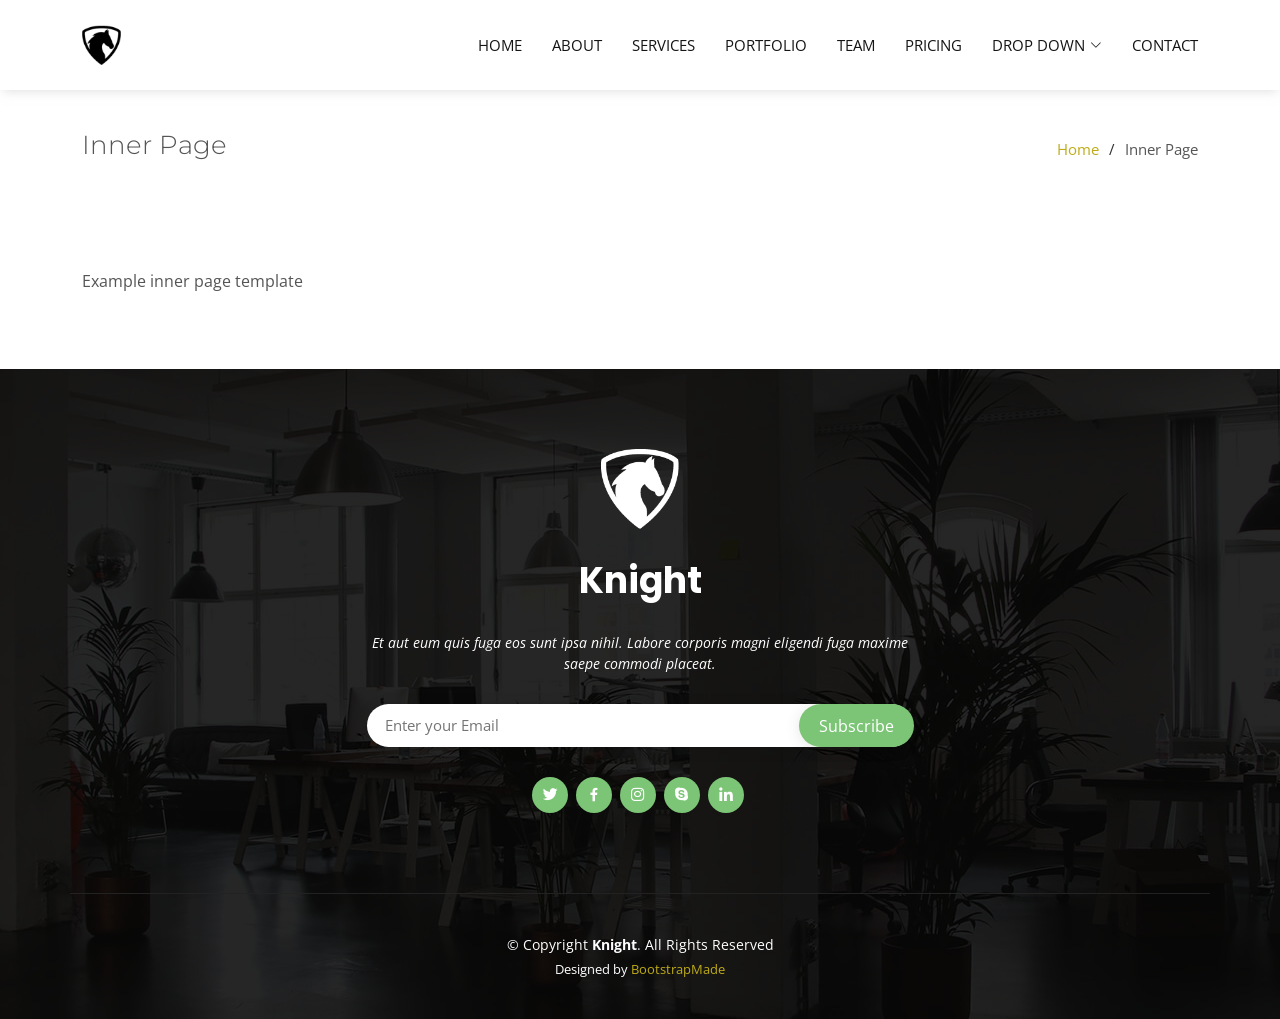
<file: inner-page.html>
<!DOCTYPE html>
<html lang="en">

<head>
  <meta charset="utf-8">
  <meta content="width=device-width, initial-scale=1.0" name="viewport">

  <title>Inner Page - Knight Bootstrap Template</title>
  <meta content="" name="description">
  <meta content="" name="keywords">

  <!-- Favicons -->
  <link href="assets/img/favicon.png" rel="icon">
  <link href="assets/img/apple-touch-icon.png" rel="apple-touch-icon">

  <!-- Google Fonts -->
  <link href="https://fonts.googleapis.com/css?family=Open+Sans:300,300i,400,400i,600,600i,700,700i|Montserrat:300,300i,400,400i,500,500i,600,600i,700,700i|Poppins:300,300i,400,400i,500,500i,600,600i,700,700i" rel="stylesheet">

  <!-- Vendor CSS Files -->
  <link href="assets/vendor/aos/aos.css" rel="stylesheet">
  <link href="assets/vendor/bootstrap/css/bootstrap.min.css" rel="stylesheet">
  <link href="assets/vendor/bootstrap-icons/bootstrap-icons.css" rel="stylesheet">
  <link href="assets/vendor/boxicons/css/boxicons.min.css" rel="stylesheet">
  <link href="assets/vendor/glightbox/css/glightbox.min.css" rel="stylesheet">
  <link href="assets/vendor/swiper/swiper-bundle.min.css" rel="stylesheet">

  <!-- Template Main CSS File -->
  <link href="assets/css/style.css" rel="stylesheet">

  <!-- =======================================================
  * Template Name: Knight
  * Updated: Jan 09 2024 with Bootstrap v5.3.2
  * Template URL: https://bootstrapmade.com/knight-free-bootstrap-theme/
  * Author: BootstrapMade.com
  * License: https://bootstrapmade.com/license/
  ======================================================== -->
</head>

<body>

  <!-- ======= Header ======= -->
  <header id="header" class="d-flex align-items-center">
    <div class="container d-flex align-items-center justify-content-between">

      <div class="logo">
        <a href="index.html"><img src="assets/img/logo.png" alt="" class="img-fluid"></a>
      </div>

      <nav id="navbar" class="navbar">
        <ul>
          <li><a class="nav-link scrollto " href="#hero">Home</a></li>
          <li><a class="nav-link scrollto" href="#about">About</a></li>
          <li><a class="nav-link scrollto" href="#services">Services</a></li>
          <li><a class="nav-link scrollto " href="#portfolio">Portfolio</a></li>
          <li><a class="nav-link scrollto" href="#team">Team</a></li>
          <li><a class="nav-link scrollto" href="#pricing">Pricing</a></li>
          <li class="dropdown"><a href="#"><span>Drop Down</span> <i class="bi bi-chevron-down"></i></a>
            <ul>
              <li><a href="#">Drop Down 1</a></li>
              <li class="dropdown"><a href="#"><span>Deep Drop Down</span> <i class="bi bi-chevron-right"></i></a>
                <ul>
                  <li><a href="#">Deep Drop Down 1</a></li>
                  <li><a href="#">Deep Drop Down 2</a></li>
                  <li><a href="#">Deep Drop Down 3</a></li>
                  <li><a href="#">Deep Drop Down 4</a></li>
                  <li><a href="#">Deep Drop Down 5</a></li>
                </ul>
              </li>
              <li><a href="#">Drop Down 2</a></li>
              <li><a href="#">Drop Down 3</a></li>
              <li><a href="#">Drop Down 4</a></li>
            </ul>
          </li>
          <li><a class="nav-link scrollto" href="#contact">Contact</a></li>
        </ul>
        <i class="bi bi-list mobile-nav-toggle"></i>
      </nav><!-- .navbar -->

    </div>
  </header><!-- End Header -->

  <main id="main">

    <!-- ======= Breadcrumbs ======= -->
    <section class="breadcrumbs">
      <div class="container">

        <div class="d-flex justify-content-between align-items-center">
          <h2>Inner Page</h2>
          <ol>
            <li><a href="index.html">Home</a></li>
            <li>Inner Page</li>
          </ol>
        </div>

      </div>
    </section><!-- End Breadcrumbs -->

    <section class="inner-page">
      <div class="container">
        <p>
          Example inner page template
        </p>
      </div>
    </section>

  </main><!-- End #main -->

  <!-- ======= Footer ======= -->
  <footer id="footer">

    <div class="footer-top">

      <div class="container">

        <div class="row justify-content-center">
          <div class="col-lg-6">
            <a href="#header" class="scrollto footer-logo"><img src="assets/img/hero-logo.png" alt=""></a>
            <h3>Knight</h3>
            <p>Et aut eum quis fuga eos sunt ipsa nihil. Labore corporis magni eligendi fuga maxime saepe commodi placeat.</p>
          </div>
        </div>

        <div class="row footer-newsletter justify-content-center">
          <div class="col-lg-6">
            <form action="" method="post">
              <input type="email" name="email" placeholder="Enter your Email"><input type="submit" value="Subscribe">
            </form>
          </div>
        </div>

        <div class="social-links">
          <a href="#" class="twitter"><i class="bx bxl-twitter"></i></a>
          <a href="#" class="facebook"><i class="bx bxl-facebook"></i></a>
          <a href="#" class="instagram"><i class="bx bxl-instagram"></i></a>
          <a href="#" class="google-plus"><i class="bx bxl-skype"></i></a>
          <a href="#" class="linkedin"><i class="bx bxl-linkedin"></i></a>
        </div>

      </div>
    </div>

    <div class="container footer-bottom clearfix">
      <div class="copyright">
        &copy; Copyright <strong><span>Knight</span></strong>. All Rights Reserved
      </div>
      <div class="credits">
        <!-- All the links in the footer should remain intact. -->
        <!-- You can delete the links only if you purchased the pro version. -->
        <!-- Licensing information: https://bootstrapmade.com/license/ -->
        <!-- Purchase the pro version with working PHP/AJAX contact form: https://bootstrapmade.com/knight-free-bootstrap-theme/ -->
        Designed by <a href="https://bootstrapmade.com/">BootstrapMade</a>
      </div>
    </div>
  </footer><!-- End Footer -->

  <a href="#" class="back-to-top d-flex align-items-center justify-content-center"><i class="bi bi-arrow-up-short"></i></a>

  <!-- Vendor JS Files -->
  <script src="assets/vendor/aos/aos.js"></script>
  <script src="assets/vendor/bootstrap/js/bootstrap.bundle.min.js"></script>
  <script src="assets/vendor/glightbox/js/glightbox.min.js"></script>
  <script src="assets/vendor/isotope-layout/isotope.pkgd.min.js"></script>
  <script src="assets/vendor/swiper/swiper-bundle.min.js"></script>
  <script src="assets/vendor/php-email-form/validate.js"></script>

  <!-- Template Main JS File -->
  <script src="assets/js/main.js"></script>

</body>

</html>
</file>
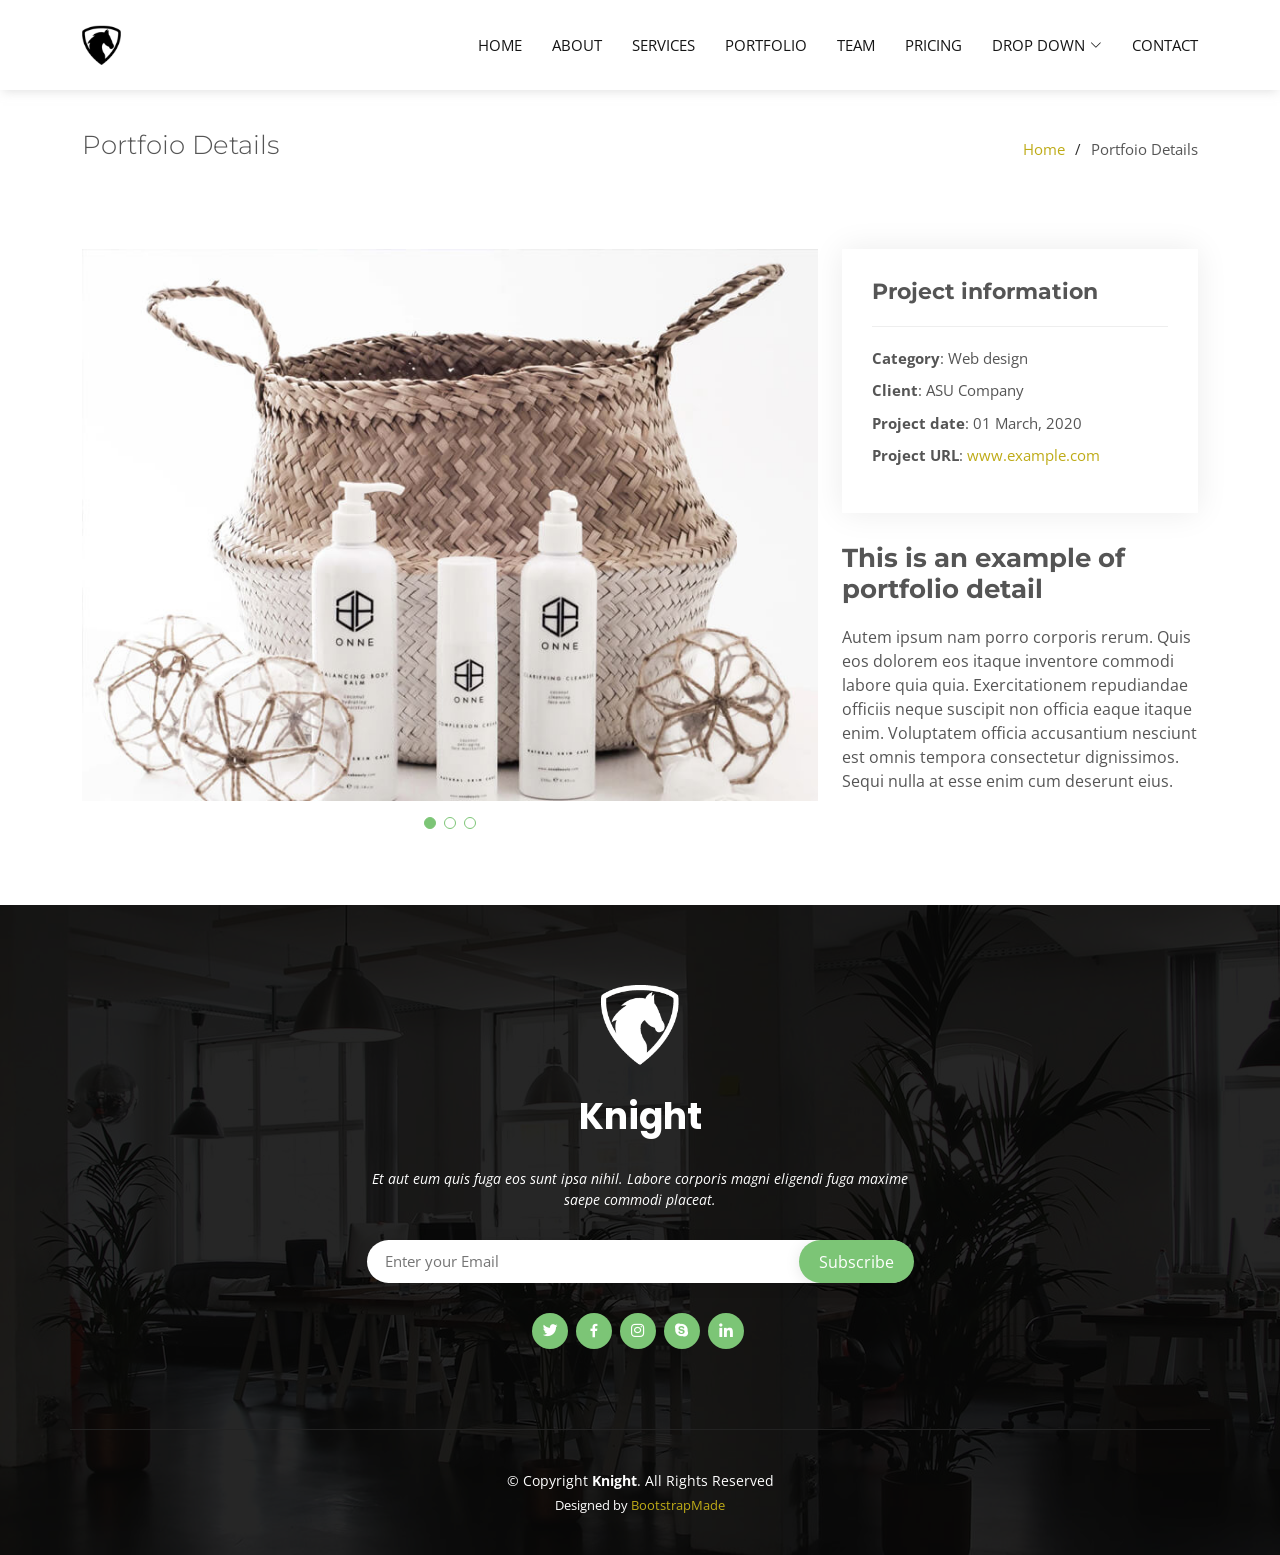
<file: portfolio-details.html>
<!DOCTYPE html>
<html lang="en">

<head>
  <meta charset="utf-8">
  <meta content="width=device-width, initial-scale=1.0" name="viewport">

  <title>Portfolio Details - Knight Bootstrap Template</title>
  <meta content="" name="description">
  <meta content="" name="keywords">

  <!-- Favicons -->
  <link href="assets/img/favicon.png" rel="icon">
  <link href="assets/img/apple-touch-icon.png" rel="apple-touch-icon">

  <!-- Google Fonts -->
  <link href="https://fonts.googleapis.com/css?family=Open+Sans:300,300i,400,400i,600,600i,700,700i|Montserrat:300,300i,400,400i,500,500i,600,600i,700,700i|Poppins:300,300i,400,400i,500,500i,600,600i,700,700i" rel="stylesheet">

  <!-- Vendor CSS Files -->
  <link href="assets/vendor/aos/aos.css" rel="stylesheet">
  <link href="assets/vendor/bootstrap/css/bootstrap.min.css" rel="stylesheet">
  <link href="assets/vendor/bootstrap-icons/bootstrap-icons.css" rel="stylesheet">
  <link href="assets/vendor/boxicons/css/boxicons.min.css" rel="stylesheet">
  <link href="assets/vendor/glightbox/css/glightbox.min.css" rel="stylesheet">
  <link href="assets/vendor/swiper/swiper-bundle.min.css" rel="stylesheet">

  <!-- Template Main CSS File -->
  <link href="assets/css/style.css" rel="stylesheet">

  <!-- =======================================================
  * Template Name: Knight
  * Updated: Jan 09 2024 with Bootstrap v5.3.2
  * Template URL: https://bootstrapmade.com/knight-free-bootstrap-theme/
  * Author: BootstrapMade.com
  * License: https://bootstrapmade.com/license/
  ======================================================== -->
</head>

<body>

  <!-- ======= Header ======= -->
  <header id="header" class="d-flex align-items-center">
    <div class="container d-flex align-items-center justify-content-between">

      <div class="logo">
        <a href="index.html"><img src="assets/img/logo.png" alt="" class="img-fluid"></a>
      </div>

      <nav id="navbar" class="navbar">
        <ul>
          <li><a class="nav-link scrollto " href="#hero">Home</a></li>
          <li><a class="nav-link scrollto" href="#about">About</a></li>
          <li><a class="nav-link scrollto" href="#services">Services</a></li>
          <li><a class="nav-link scrollto " href="#portfolio">Portfolio</a></li>
          <li><a class="nav-link scrollto" href="#team">Team</a></li>
          <li><a class="nav-link scrollto" href="#pricing">Pricing</a></li>
          <li class="dropdown"><a href="#"><span>Drop Down</span> <i class="bi bi-chevron-down"></i></a>
            <ul>
              <li><a href="#">Drop Down 1</a></li>
              <li class="dropdown"><a href="#"><span>Deep Drop Down</span> <i class="bi bi-chevron-right"></i></a>
                <ul>
                  <li><a href="#">Deep Drop Down 1</a></li>
                  <li><a href="#">Deep Drop Down 2</a></li>
                  <li><a href="#">Deep Drop Down 3</a></li>
                  <li><a href="#">Deep Drop Down 4</a></li>
                  <li><a href="#">Deep Drop Down 5</a></li>
                </ul>
              </li>
              <li><a href="#">Drop Down 2</a></li>
              <li><a href="#">Drop Down 3</a></li>
              <li><a href="#">Drop Down 4</a></li>
            </ul>
          </li>
          <li><a class="nav-link scrollto" href="#contact">Contact</a></li>
        </ul>
        <i class="bi bi-list mobile-nav-toggle"></i>
      </nav><!-- .navbar -->

    </div>
  </header><!-- End Header -->

  <main id="main" data-aos="fade-up">

    <!-- ======= Breadcrumbs ======= -->
    <section id="breadcrumbs" class="breadcrumbs">
      <div class="container">

        <div class="d-flex justify-content-between align-items-center">
          <h2>Portfoio Details</h2>
          <ol>
            <li><a href="index.html">Home</a></li>
            <li>Portfoio Details</li>
          </ol>
        </div>

      </div>
    </section><!-- End Breadcrumbs -->

    <!-- ======= Portfolio Details Section ======= -->
    <section id="portfolio-details" class="portfolio-details">
      <div class="container">

        <div class="row gy-4">

          <div class="col-lg-8">
            <div class="portfolio-details-slider swiper">
              <div class="swiper-wrapper align-items-center">

                <div class="swiper-slide">
                  <img src="assets/img/portfolio/portfolio-1.jpg" alt="">
                </div>

                <div class="swiper-slide">
                  <img src="assets/img/portfolio/portfolio-2.jpg" alt="">
                </div>

                <div class="swiper-slide">
                  <img src="assets/img/portfolio/portfolio-3.jpg" alt="">
                </div>

              </div>
              <div class="swiper-pagination"></div>
            </div>
          </div>

          <div class="col-lg-4">
            <div class="portfolio-info">
              <h3>Project information</h3>
              <ul>
                <li><strong>Category</strong>: Web design</li>
                <li><strong>Client</strong>: ASU Company</li>
                <li><strong>Project date</strong>: 01 March, 2020</li>
                <li><strong>Project URL</strong>: <a href="#">www.example.com</a></li>
              </ul>
            </div>
            <div class="portfolio-description">
              <h2>This is an example of portfolio detail</h2>
              <p>
                Autem ipsum nam porro corporis rerum. Quis eos dolorem eos itaque inventore commodi labore quia quia. Exercitationem repudiandae officiis neque suscipit non officia eaque itaque enim. Voluptatem officia accusantium nesciunt est omnis tempora consectetur dignissimos. Sequi nulla at esse enim cum deserunt eius.
              </p>
            </div>
          </div>

        </div>

      </div>
    </section><!-- End Portfolio Details Section -->

  </main><!-- End #main -->

  <!-- ======= Footer ======= -->
  <footer id="footer">

    <div class="footer-top">

      <div class="container">

        <div class="row justify-content-center">
          <div class="col-lg-6">
            <a href="#header" class="scrollto footer-logo"><img src="assets/img/hero-logo.png" alt=""></a>
            <h3>Knight</h3>
            <p>Et aut eum quis fuga eos sunt ipsa nihil. Labore corporis magni eligendi fuga maxime saepe commodi placeat.</p>
          </div>
        </div>

        <div class="row footer-newsletter justify-content-center">
          <div class="col-lg-6">
            <form action="" method="post">
              <input type="email" name="email" placeholder="Enter your Email"><input type="submit" value="Subscribe">
            </form>
          </div>
        </div>

        <div class="social-links">
          <a href="#" class="twitter"><i class="bx bxl-twitter"></i></a>
          <a href="#" class="facebook"><i class="bx bxl-facebook"></i></a>
          <a href="#" class="instagram"><i class="bx bxl-instagram"></i></a>
          <a href="#" class="google-plus"><i class="bx bxl-skype"></i></a>
          <a href="#" class="linkedin"><i class="bx bxl-linkedin"></i></a>
        </div>

      </div>
    </div>

    <div class="container footer-bottom clearfix">
      <div class="copyright">
        &copy; Copyright <strong><span>Knight</span></strong>. All Rights Reserved
      </div>
      <div class="credits">
        <!-- All the links in the footer should remain intact. -->
        <!-- You can delete the links only if you purchased the pro version. -->
        <!-- Licensing information: https://bootstrapmade.com/license/ -->
        <!-- Purchase the pro version with working PHP/AJAX contact form: https://bootstrapmade.com/knight-free-bootstrap-theme/ -->
        Designed by <a href="https://bootstrapmade.com/">BootstrapMade</a>
      </div>
    </div>
  </footer><!-- End Footer -->

  <a href="#" class="back-to-top d-flex align-items-center justify-content-center"><i class="bi bi-arrow-up-short"></i></a>

  <!-- Vendor JS Files -->
  <script src="assets/vendor/aos/aos.js"></script>
  <script src="assets/vendor/bootstrap/js/bootstrap.bundle.min.js"></script>
  <script src="assets/vendor/glightbox/js/glightbox.min.js"></script>
  <script src="assets/vendor/isotope-layout/isotope.pkgd.min.js"></script>
  <script src="assets/vendor/swiper/swiper-bundle.min.js"></script>
  <script src="assets/vendor/php-email-form/validate.js"></script>

  <!-- Template Main JS File -->
  <script src="assets/js/main.js"></script>

</body>

</html>
</file>
<file: assets/css/style.css>
/**
* Template Name: Knight
* Updated: Jan 09 2024 with Bootstrap v5.3.2
* Template URL: https://bootstrapmade.com/knight-free-bootstrap-theme/
* Author: BootstrapMade.com
* License: https://bootstrapmade.com/license/
*/

/*--------------------------------------------------------------
# General
--------------------------------------------------------------*/
body {
  font-family: "Open Sans", sans-serif;
  color: #555555;
}

a {
  text-decoration: none;
  color: #beab17;
}

a:hover {
  color: #dfdc1f;
  text-decoration: none;
}

h1,
h2,
h3,
h4,
h5,
h6 {
  font-family: "Montserrat", sans-serif;
}

/*--------------------------------------------------------------
# Back to top button
--------------------------------------------------------------*/
.back-to-top {
  position: fixed;
  visibility: hidden;
  opacity: 0;
  right: 15px;
  bottom: 15px;
  z-index: 996;
  background: #7cc576;
  width: 40px;
  height: 40px;
  border-radius: 4px;
  transition: all 0.4s;
}

.back-to-top i {
  font-size: 28px;
  color: #fff;
  line-height: 0;
}

.back-to-top:hover {
  background: #97d193;
  color: #fff;
}

.back-to-top.active {
  visibility: visible;
  opacity: 1;
}

/*--------------------------------------------------------------
# Disable AOS delay on mobile
--------------------------------------------------------------*/
@media screen and (max-width: 768px) {
  [data-aos-delay] {
    transition-delay: 0 !important;
  }
}

/*--------------------------------------------------------------
# Header
--------------------------------------------------------------*/
#header {
  height: 90px;
  transition: all 0.5s;
  z-index: 997;
  transition: all 0.5s;
  background: #fff;
  box-shadow: 0 4px 10px -3px hsla(0, 0%, 75%, 0.5);
}

#header .logo h1 {
  font-size: 28px;
  margin: 0;
  line-height: 1;
  font-weight: 400;
  letter-spacing: 3px;
  text-transform: uppercase;
}

#header .logo h1 a,
#header .logo h1 a:hover {
  color: #fff;
  text-decoration: none;
}

#header .logo img {
  padding: 0;
  margin: 0;
  max-height: 40px;
}

@media (max-width: 992px) {
  #header {
    height: 70px;
  }
}

.scrolled-offset {
  margin-top: 90px;
}

@media (max-width: 992px) {
  .scrolled-offset {
    margin-top: 90px;
  }
}

/*--------------------------------------------------------------
# Navigation Menu
--------------------------------------------------------------*/
/**
* Desktop Navigation 
*/
.navbar {
  padding: 0;
}

.navbar ul {
  margin: 0;
  padding: 0;
  display: flex;
  list-style: none;
  align-items: center;
}

.navbar li {
  position: relative;
}

.navbar a,
.navbar a:focus {
  display: flex;
  align-items: center;
  justify-content: space-between;
  padding: 10px 0 10px 30px;
  font-size: 15px;
  color: #151515;
  text-transform: uppercase;
  white-space: nowrap;
  transition: 0.3s;
}

.navbar a i,
.navbar a:focus i {
  font-size: 12px;
  line-height: 0;
  margin-left: 5px;
}

.navbar a:hover,
.navbar .active,
.navbar .active:focus,
.navbar li:hover>a {
  color: #7cc576;
}

.navbar .dropdown ul {
  display: block;
  position: absolute;
  left: 14px;
  top: calc(100% + 30px);
  margin: 0;
  padding: 10px 0;
  z-index: 99;
  opacity: 0;
  visibility: hidden;
  background: #fff;
  box-shadow: 0px 0px 30px rgba(127, 137, 161, 0.25);
  transition: 0.3s;
}

.navbar .dropdown ul li {
  min-width: 200px;
}

.navbar .dropdown ul a {
  padding: 10px 20px;
  font-size: 15px;
  text-transform: none;
  font-weight: 600;
}

.navbar .dropdown ul a i {
  font-size: 12px;
}

.navbar .dropdown ul a:hover,
.navbar .dropdown ul .active:hover,
.navbar .dropdown ul li:hover>a {
  color: #7cc576;
}

.navbar .dropdown:hover>ul {
  opacity: 1;
  top: 100%;
  visibility: visible;
}

.navbar .dropdown .dropdown ul {
  top: 0;
  left: calc(100% - 30px);
  visibility: hidden;
}

.navbar .dropdown .dropdown:hover>ul {
  opacity: 1;
  top: 0;
  left: 100%;
  visibility: visible;
}

@media (max-width: 1640px) {
  .navbar .dropdown .dropdown ul {
    left: -90%;
  }

  .navbar .dropdown .dropdown:hover>ul {
    left: -100%;
  }
}

/**
* Mobile Navigation 
*/
.mobile-nav-toggle {
  color: #151515;
  font-size: 28px;
  cursor: pointer;
  display: none;
  line-height: 0;
  transition: 0.5s;
}

.mobile-nav-toggle.bi-x {
  color: #fff;
}

@media (max-width: 991px) {
  .mobile-nav-toggle {
    display: block;
  }

  .navbar ul {
    display: none;
  }
}

.navbar-mobile {
  position: fixed;
  overflow: hidden;
  top: 0;
  right: 0;
  left: 0;
  bottom: 0;
  background: rgba(0, 0, 0, 0.9);
  transition: 0.3s;
  z-index: 999;
}

.navbar-mobile .mobile-nav-toggle {
  position: absolute;
  top: 15px;
  right: 15px;
}

.navbar-mobile ul {
  display: block;
  position: absolute;
  top: 55px;
  right: 15px;
  bottom: 15px;
  left: 15px;
  padding: 10px 0;
  background-color: #fff;
  overflow-y: auto;
  transition: 0.3s;
}

.navbar-mobile a,
.navbar-mobile a:focus {
  padding: 10px 20px;
  font-size: 15px;
  color: #151515;
}

.navbar-mobile a:hover,
.navbar-mobile .active,
.navbar-mobile li:hover>a {
  color: #7cc576;
}

.navbar-mobile .getstarted,
.navbar-mobile .getstarted:focus {
  margin: 15px;
}

.navbar-mobile .dropdown ul {
  position: static;
  display: none;
  margin: 10px 20px;
  padding: 10px 0;
  z-index: 99;
  opacity: 1;
  visibility: visible;
  background: #fff;
  box-shadow: 0px 0px 30px rgba(127, 137, 161, 0.25);
}

.navbar-mobile .dropdown ul li {
  min-width: 200px;
}

.navbar-mobile .dropdown ul a {
  padding: 10px 20px;
}

.navbar-mobile .dropdown ul a i {
  font-size: 12px;
}

.navbar-mobile .dropdown ul a:hover,
.navbar-mobile .dropdown ul .active:hover,
.navbar-mobile .dropdown ul li:hover>a {
  color: #7cc576;
}

.navbar-mobile .dropdown>.dropdown-active {
  display: block;
}

/*--------------------------------------------------------------
# Hero Section
--------------------------------------------------------------*/
#hero {
  width: 100%;
  height: 100vh;
  background: url("../img/hero-bg.png");
  position: relative;
}

#hero .hero-container {
  position: absolute;
  bottom: 0;
  top: 0;
  left: 0;
  right: 0;
  display: flex;
  justify-content: center;
  align-items: center;
  flex-direction: column;
  text-align: center;
  padding: 0 15px;
}

#hero .hero-logo {
  margin-bottom: 30px;
}

#hero h1 {
  margin: 0 0 30px 0;
  font-size: 48px;
  font-weight: 500;
  line-height: 56px;
  color: #fff;
}

#hero h2 {
  color: #aeaeae;
  margin-bottom: 30px;
  font-size: 14px;
  font-weight: 400;
  text-transform: uppercase;
}

#hero .btn-get-started {
  font-family: "Montserrat", sans-serif;
  text-transform: uppercase;
  font-weight: 400;
  font-size: 16px;
  letter-spacing: 1px;
  display: inline-block;
  padding: 14px 30px;
  border-radius: 3px;
  margin: 10px;
  color: #fff;
  background: #7cc576;
}

#hero .btn-get-started:hover {
  transition: 0.5s;
  background: #fff;
  color: #7cc576;
}

@media (min-width: 1024px) {
  #hero {
    background-attachment: fixed;
  }
}

@media (max-width: 768px) {
  #hero h1 {
    font-size: 28px;
    line-height: 36px;
  }

  #hero h2 {
    line-height: 22px;
  }
}

/* M2h customize */
.card {
  box-shadow: 0 4px 8px rgba(0, 0, 0, 0.1);
  transition: 0.3s;
  background-color: #d4d1d153;
  color: #988910;
  justify-content: center;
  /* margin-bottom: 30px; */
  font-size: 14px;
  font-weight: 400;
  /* text-align: left; */
  /* text-transform: uppercase; */
}

.card-text {
  /* box-shadow: 0 4px 8px rgba(0, 0, 0, 0.1);
  transition: 0.3s;
  background-color: #d4d1d153; */
  font-family: "Montserrat", sans-serif;
  border: 0;
  /* padding-left: 420px; */
  /* transition: 0.3s; */
  color: #988910;
  justify-content: center;
  /* margin-bottom: 30px; */
  font-size: 14px;
  font-weight: 400;
  text-align: center;
  /* text-transform: uppercase; */
}

#hero .card img {
  margin: 15px auto;
  display: block;
  width: 120px;
  border: 8px solid #2c2f3f;
}

.span {
  margin: 15px auto;
  /* display: block; */
  width: 120px;
}

.span title {
  margin: 15px auto;
  display: block;
  width: 120px;
}

.span text {
  margin: 15px auto;
  display: block;
  width: 120px;
}

.table {
  border-collapse: collapse;
  border: none;
  background-color: transparent;
  align-items: center;
  padding-left: 200px;
}

.table th, td {
  border: none;
  padding-right: 20px;
  padding-top: 7px;
}

/*--------------------------------------------------------------
# Sections General
--------------------------------------------------------------*/
section {
  padding: 60px 0;
  overflow: hidden;
}

.section-bg {
  background-color: whitesmoke;
}

.section-title {
  text-align: center;
  padding-bottom: 40px;
}

.section-title h2 {
  font-size: 32px;
  font-weight: bold;
  text-transform: uppercase;
  margin-bottom: 15px;
  padding-bottom: 0;
  color: #151515;
}

.section-title p {
  margin-bottom: 0;
  color: #aeaeae;
}

/*--------------------------------------------------------------
# About Us
--------------------------------------------------------------*/
.about .image {
  padding: 20px;
  box-shadow: 0px 2px 15px rgba(0, 0, 0, 0.1);
}

.about .content h3 {
  font-weight: 600;
  font-size: 26px;
}

.about .content ul {
  list-style: none;
  padding: 0;
}

.about .content ul li {
  padding-bottom: 10px;
  display: flex;
  align-items: flex-start;
}

.about .content ul i {
  font-size: 24px;
  padding: 2px 6px 0 0;
  color: #7cc576;
}

.about .content p:last-child {
  margin-bottom: 0;
}

/*--------------------------------------------------------------
# Services
--------------------------------------------------------------*/
.services .icon-box h4 {
  font-size: 20px;
  font-weight: 700;
  margin: 5px 0 10px 60px;
}

.services .icon-box i {
  font-size: 48px;
  float: left;
  color: #7cc576;
}

.services .icon-box p {
  font-size: 15px;
  color: #959595;
  margin-left: 60px;
}

.services .image {
  background-position: center center;
  background-repeat: no-repeat;
  background-size: cover;
  min-height: 400px;
}

/*--------------------------------------------------------------
# Featured
--------------------------------------------------------------*/
.featured {
  padding: 40px 0 0 0;
  background: white;
}

.featured .nav-tabs {
  border: 0;
}

.featured .nav-link {
  border: 0;
  padding: 20px;
  color: #151515;
  transition: 0.3s;
}

.featured .nav-link h4 {
  font-size: 18px;
  font-weight: 600;
  transition: 0.3s;
}

.featured .nav-link:hover h4 {
  color: #7cc576;
}

.featured .nav-link p {
  font-size: 14px;
  margin-bottom: 0;
}

.featured .nav-link.active {
  box-shadow: 0px 0 25px rgba(0, 0, 0, 0.08);
}

.featured .nav-link.active h4 {
  color: #7cc576;
}

.featured .tab-pane.active {
  animation: slide-down 0.5s ease-out;
}

@keyframes slide-down {
  0% {
    opacity: 0;
  }

  100% {
    opacity: 1;
  }
}

/*--------------------------------------------------------------
# Why Us
--------------------------------------------------------------*/
.why-us {
  background: whitesmoke;
  padding: 0;
}

.why-us .content {
  padding: 60px 100px 0 100px;
}

.why-us .content h3 {
  font-weight: 400;
  font-size: 34px;
}

.why-us .content h4 {
  font-size: 20px;
  font-weight: 700;
  margin-top: 5px;
}

.why-us .content p {
  font-size: 15px;
  color: #959595;
}

.why-us .video-box {
  background-size: cover;
  background-repeat: no-repeat;
  background-position: center center;
  min-height: 400px;
  position: relative;
}

.why-us .accordion-list {
  padding: 0 100px 60px 100px;
}

.why-us .accordion-list ul {
  padding: 0;
  list-style: none;
}

.why-us .accordion-list li+li {
  margin-top: 15px;
}

.why-us .accordion-list li {
  padding: 20px;
  background: #fff;
  border-radius: 4px;
}

.why-us .accordion-list a {
  display: block;
  position: relative;
  font-family: "Poppins", sans-serif;
  font-size: 16px;
  line-height: 24px;
  font-weight: 500;
  padding-right: 30px;
  outline: none;
  cursor: pointer;
}

.why-us .accordion-list span {
  color: #7cc576;
  font-weight: 600;
  font-size: 18px;
  padding-right: 10px;
}

.why-us .accordion-list i {
  font-size: 24px;
  position: absolute;
  right: 0;
  top: 0;
}

.why-us .accordion-list p {
  margin-bottom: 0;
  padding: 10px 0 0 0;
}

.why-us .accordion-list .icon-show {
  display: none;
}

.why-us .accordion-list a.collapsed {
  color: #343a40;
}

.why-us .accordion-list a.collapsed:hover {
  color: #7cc576;
}

.why-us .accordion-list a.collapsed .icon-show {
  display: inline-block;
}

.why-us .accordion-list a.collapsed .icon-close {
  display: none;
}

.why-us .play-btn {
  width: 94px;
  height: 94px;
  background: radial-gradient(#7cc576 50%, rgba(124, 197, 118, 0.4) 52%);
  border-radius: 50%;
  display: block;
  position: absolute;
  left: calc(50% - 47px);
  top: calc(50% - 47px);
  overflow: hidden;
}

.why-us .play-btn::after {
  content: "";
  position: absolute;
  left: 50%;
  top: 50%;
  transform: translateX(-40%) translateY(-50%);
  width: 0;
  height: 0;
  border-top: 10px solid transparent;
  border-bottom: 10px solid transparent;
  border-left: 15px solid #fff;
  z-index: 100;
  transition: all 400ms cubic-bezier(0.55, 0.055, 0.675, 0.19);
}

.why-us .play-btn::before {
  content: "";
  position: absolute;
  width: 120px;
  height: 120px;
  animation-delay: 0s;
  animation: pulsate-btn 2s;
  animation-direction: forwards;
  animation-iteration-count: infinite;
  animation-timing-function: steps;
  opacity: 1;
  border-radius: 50%;
  border: 5px solid rgba(124, 197, 118, 0.7);
  top: -15%;
  left: -15%;
  background: rgba(198, 16, 0, 0);
}

.why-us .play-btn:hover::after {
  border-left: 15px solid #7cc576;
  transform: scale(20);
}

.why-us .play-btn:hover::before {
  content: "";
  position: absolute;
  left: 50%;
  top: 50%;
  transform: translateX(-40%) translateY(-50%);
  width: 0;
  height: 0;
  border: none;
  border-top: 10px solid transparent;
  border-bottom: 10px solid transparent;
  border-left: 15px solid #fff;
  z-index: 200;
  animation: none;
  border-radius: 0;
}

@media (max-width: 1024px) {

  .why-us .content,
  .why-us .accordion-list {
    padding-left: 0;
    padding-right: 0;
  }
}

@media (max-width: 992px) {
  .why-us .content {
    padding-top: 30px;
  }

  .why-us .accordion-list {
    padding-bottom: 30px;
  }
}

@keyframes pulsate-btn {
  0% {
    transform: scale(0.6, 0.6);
    opacity: 1;
  }

  100% {
    transform: scale(1, 1);
    opacity: 0;
  }
}

/*--------------------------------------------------------------
# Portfolio
--------------------------------------------------------------*/
.portfolio .portfolio-item {
  margin-bottom: 30px;
}

.portfolio #portfolio-flters {
  padding: 0;
  margin: 0 auto 25px auto;
  list-style: none;
  text-align: center;
}

.portfolio #portfolio-flters li {
  cursor: pointer;
  display: inline-block;
  padding: 10px 18px 12px 18px;
  font-size: 14px;
  font-weight: 400;
  line-height: 1;
  text-transform: uppercase;
  color: #555555;
  transition: all 0.3s ease-in-out;
  margin: 0 4px 10px 4px;
  background: whitesmoke;
  border-radius: 4px;
}

.portfolio #portfolio-flters li:hover,
.portfolio #portfolio-flters li.filter-active {
  background: #7cc576;
  color: #fff;
}

.portfolio #portfolio-flters li:last-child {
  margin-right: 0;
}

.portfolio .portfolio-wrap {
  transition: 0.3s;
  position: relative;
  overflow: hidden;
  z-index: 1;
  background: rgba(0, 0, 0, 0.6);
}

.portfolio .portfolio-wrap::before {
  content: "";
  background: rgba(21, 21, 21, 0.6);
  position: absolute;
  left: 30px;
  right: 30px;
  top: 30px;
  bottom: 30px;
  transition: all ease-in-out 0.3s;
  z-index: 2;
  opacity: 0;
}

.portfolio .portfolio-wrap .portfolio-info {
  opacity: 0;
  position: absolute;
  top: 0;
  left: 0;
  right: 0;
  bottom: 0;
  text-align: center;
  z-index: 3;
  transition: all ease-in-out 0.3s;
  display: flex;
  flex-direction: column;
  justify-content: center;
  align-items: center;
}

.portfolio .portfolio-wrap .portfolio-info::before {
  display: block;
  content: "";
  width: 48px;
  height: 48px;
  position: absolute;
  top: 35px;
  left: 35px;
  border-top: 3px solid #fff;
  border-left: 3px solid #fff;
  transition: all 0.5s ease 0s;
  z-index: 9994;
}

.portfolio .portfolio-wrap .portfolio-info::after {
  display: block;
  content: "";
  width: 48px;
  height: 48px;
  position: absolute;
  bottom: 35px;
  right: 35px;
  border-bottom: 3px solid #fff;
  border-right: 3px solid #fff;
  transition: all 0.5s ease 0s;
  z-index: 9994;
}

.portfolio .portfolio-wrap .portfolio-info h4 {
  font-size: 20px;
  color: #fff;
  font-weight: 600;
}

.portfolio .portfolio-wrap .portfolio-info p {
  color: #ffffff;
  font-size: 14px;
  text-transform: uppercase;
  padding: 0;
  margin: 0;
}

.portfolio .portfolio-wrap .portfolio-links {
  text-align: center;
  z-index: 4;
}

.portfolio .portfolio-wrap .portfolio-links a {
  color: #fff;
  margin: 0 2px;
  font-size: 28px;
  display: inline-block;
  transition: 0.3s;
}

.portfolio .portfolio-wrap .portfolio-links a:hover {
  color: #7cc576;
}

.portfolio .portfolio-wrap:hover::before {
  top: 0;
  left: 0;
  right: 0;
  bottom: 0;
  opacity: 1;
}

.portfolio .portfolio-wrap:hover .portfolio-info {
  opacity: 1;
}

.portfolio .portfolio-wrap:hover .portfolio-info::before {
  top: 15px;
  left: 15px;
}

.portfolio .portfolio-wrap:hover .portfolio-info::after {
  bottom: 15px;
  right: 15px;
}

/*--------------------------------------------------------------
# Portfolio Details
--------------------------------------------------------------*/
.portfolio-details {
  padding-top: 40px;
}

.portfolio-details .portfolio-details-slider img {
  width: 100%;
}

.portfolio-details .portfolio-details-slider .swiper-pagination {
  margin-top: 20px;
  position: relative;
}

.portfolio-details .portfolio-details-slider .swiper-pagination .swiper-pagination-bullet {
  width: 12px;
  height: 12px;
  background-color: #fff;
  opacity: 1;
  border: 1px solid #7cc576;
}

.portfolio-details .portfolio-details-slider .swiper-pagination .swiper-pagination-bullet-active {
  background-color: #7cc576;
}

.portfolio-details .portfolio-info {
  padding: 30px;
  box-shadow: 0px 0 30px rgba(21, 21, 21, 0.08);
}

.portfolio-details .portfolio-info h3 {
  font-size: 22px;
  font-weight: 700;
  margin-bottom: 20px;
  padding-bottom: 20px;
  border-bottom: 1px solid #eee;
}

.portfolio-details .portfolio-info ul {
  list-style: none;
  padding: 0;
  font-size: 15px;
}

.portfolio-details .portfolio-info ul li+li {
  margin-top: 10px;
}

.portfolio-details .portfolio-description {
  padding-top: 30px;
}

.portfolio-details .portfolio-description h2 {
  font-size: 26px;
  font-weight: 700;
  margin-bottom: 20px;
}

.portfolio-details .portfolio-description p {
  padding: 0;
}

/*--------------------------------------------------------------
# Testimonials
--------------------------------------------------------------*/
.testimonials {
  padding: 60px 0;
  background: url("../img/testimonials-bg.jpg") no-repeat;
  background-position: center center;
  background-size: cover;
  position: relative;
}

.testimonials::before {
  content: "";
  position: absolute;
  left: 0;
  right: 0;
  top: 0;
  bottom: 0;
  background: rgba(0, 0, 0, 0.1);
}

.testimonials .quote-icon {
  text-align: center;
  margin-bottom: 30px;
}

.testimonials .quote-icon i {
  color: #7cc576;
  font-size: 24px;
  padding: 18px;
  border-radius: 50px;
  border: 2px solid #7cc576;
}

.testimonials .testimonials-carousel,
.testimonials .testimonials-slider {
  overflow: hidden;
}

.testimonials .testimonial-item {
  text-align: center;
  color: #fff;
}

.testimonials .testimonial-item p {
  font-style: italic;
  margin: 0 auto 30px auto;
  font-size: 20px;
}

.testimonials .testimonial-item .testimonial-img {
  width: 100px;
  border-radius: 50%;
  border: 6px solid rgba(255, 255, 255, 0.15);
  margin: 0 auto;
}

.testimonials .testimonial-item h3 {
  font-size: 20px;
  font-weight: bold;
  margin: 10px 0 5px 0;
  color: #fff;
}

.testimonials .testimonial-item h4 {
  font-size: 14px;
  color: #ddd;
  margin: 0 0 15px 0;
}

.testimonials .swiper-pagination {
  margin-top: 20px;
  position: relative;
}

.testimonials .swiper-pagination .swiper-pagination-bullet {
  width: 12px;
  height: 12px;
  opacity: 1;
  background-color: rgba(255, 255, 255, 0.4);
}

.testimonials .swiper-pagination .swiper-pagination-bullet-active {
  background-color: #7cc576;
}

@media (min-width: 992px) {
  .testimonials .testimonial-item p {
    width: 80%;
  }
}

/*--------------------------------------------------------------
# Clients
--------------------------------------------------------------*/
.clients {
  background: whitesmoke;
  padding: 15px 0;
  text-align: center;
}

.clients img {
  width: 50%;
  filter: grayscale(100);
  transition: all 0.4s ease-in-out;
  display: inline-block;
  padding: 15px 0;
}

.clients img:hover {
  filter: none;
  transform: scale(1.2);
}

@media (max-width: 768px) {
  .clients img {
    width: 40%;
  }
}

@media (max-width: 575px) {
  .clients img {
    width: 50%;
  }
}

/*--------------------------------------------------------------
# Team
--------------------------------------------------------------*/
.team {
  background: #fff;
  padding: 60px 0;
}

.team .member {
  margin-bottom: 20px;
  overflow: hidden;
}

.team .member .member-img {
  position: relative;
  overflow: hidden;
  border-radius: 5px;
}

.team .member .social {
  position: absolute;
  left: 0;
  bottom: -40px;
  right: 0;
  height: 40px;
  opacity: 0;
  transition: bottom ease-in-out 0.4s;
  background: rgba(124, 197, 118, 0.8);
  display: flex;
  align-items: center;
  justify-content: center;
}

.team .member .social a {
  transition: color 0.3s;
  color: rgba(255, 255, 255, 0.7);
  margin: 0 10px;
  display: inline-flex;
  align-items: center;
  justify-content: center;
}

.team .member .social a i {
  line-height: 0;
}

.team .member .social a:hover {
  color: #fff;
}

.team .member .social i {
  font-size: 18px;
  margin: 0 2px;
}

.team .member .member-info h4 {
  font-weight: 700;
  margin: 15px 0 5px 0;
  font-size: 18px;
}

.team .member .member-info span {
  display: block;
  font-size: 13px;
  text-transform: uppercase;
  font-weight: 400;
  margin-bottom: 15px;
  color: #7cc576;
}

.team .member .member-info p {
  font-style: italic;
  font-size: 14px;
  line-height: 26px;
  color: #888888;
}

.team .member:hover .social {
  bottom: 0;
  opacity: 1;
  transition: bottom ease-in-out 0.4s;
}

/*--------------------------------------------------------------
# Pricing
--------------------------------------------------------------*/
.pricing .box {
  padding: 20px;
  background: #fff;
  text-align: center;
  border-radius: 8px;
  position: relative;
  overflow: hidden;
  border: 1px solid #fff;
}

.pricing .box h3 {
  font-weight: 400;
  padding: 15px;
  margin-top: 15px;
  font-size: 18px;
  font-weight: 600;
  color: #151515;
}

.pricing .box h4 {
  font-size: 42px;
  color: #151515;
  font-weight: 700;
  font-family: "Open Sans", sans-serif;
  margin-bottom: 20px;
}

.pricing .box h4 sup {
  font-size: 20px;
  top: -15px;
  left: -3px;
}

.pricing .box h4 span {
  color: #bababa;
  font-size: 16px;
  font-weight: 300;
}

.pricing .box ul {
  padding: 0;
  list-style: none;
  color: #151515;
  text-align: center;
  line-height: 20px;
  font-size: 14px;
}

.pricing .box ul li {
  padding-bottom: 16px;
}

.pricing .box ul i {
  color: #7cc576;
  font-size: 18px;
  padding-right: 4px;
}

.pricing .box ul .na {
  color: #ccc;
  text-decoration: line-through;
}

.pricing .box .btn-wrap {
  padding: 15px;
  text-align: center;
}

.pricing .box .btn-buy {
  display: inline-block;
  padding: 10px 40px 12px 40px;
  border-radius: 5px;
  border: 2px solid #7cc576;
  color: #7cc576;
  font-size: 14px;
  font-weight: 400;
  font-family: "Montserrat", sans-serif;
  font-weight: 600;
  transition: 0.3s;
}

.pricing .box .btn-buy:hover {
  background: #7cc576;
  color: #fff;
}

.pricing .recommended {
  border-color: #7cc576;
}

.pricing .recommended .btn-buy {
  background: #7cc576;
  color: #fff;
}

.pricing .recommended .btn-buy:hover {
  background: #61b959;
  border-color: #61b959;
}

.pricing .recommended-badge {
  position: absolute;
  top: 5px;
  left: 50%;
  transform: translateX(-50%);
  z-index: 1;
  font-size: 12px;
  padding: 4px 25px 6px 25px;
  background: #eaf6e9;
  color: #7cc576;
  border-radius: 50px;
  text-transform: uppercase;
  font-weight: 600;
}

/*--------------------------------------------------------------
# Frequently Asked Questions
--------------------------------------------------------------*/
.faq .faq-list {
  padding: 0;
  list-style: none;
}

.faq .faq-list li {
  border-bottom: 1px solid #eee;
  margin-bottom: 20px;
  padding-bottom: 20px;
}

.faq .faq-list a {
  display: block;
  position: relative;
  font-family: #7cc576;
  font-size: 18px;
  line-height: 24px;
  font-weight: 400;
  padding-right: 25px;
  cursor: pointer;
}

.faq .faq-list i {
  font-size: 24px;
  position: absolute;
  right: 0;
  top: 0;
}

.faq .faq-list p {
  margin-bottom: 0;
  padding: 10px 0 0 0;
}

.faq .faq-list .icon-show {
  display: none;
}

.faq .faq-list a.collapsed {
  color: #343a40;
}

.faq .faq-list a.collapsed:hover {
  color: #7cc576;
}

.faq .faq-list a.collapsed .icon-show {
  display: inline-block;
}

.faq .faq-list a.collapsed .icon-close {
  display: none;
}

/*--------------------------------------------------------------
# Contact
--------------------------------------------------------------*/
.contact .info {
  width: 100%;
  height: 100%;
  background: #fff;
  padding: 20px;
  border-radius: 5px;
}

.contact .info i {
  font-size: 20px;
  color: #7cc576;
  float: left;
  width: 44px;
  height: 44px;
  background: #eaf6e9;
  display: flex;
  justify-content: center;
  align-items: center;
  border-radius: 50px;
  transition: all 0.3s ease-in-out;
}

.contact .info h4 {
  padding: 0 0 0 60px;
  font-size: 22px;
  font-weight: 600;
  margin-bottom: 5px;
  color: #151515;
}

.contact .info p {
  padding: 0 0 0 60px;
  margin-bottom: 0;
  font-size: 14px;
  color: #484848;
}

.contact .info .email,
.contact .info .phone {
  margin-top: 40px;
}

.contact .info .email:hover i,
.contact .info .address:hover i,
.contact .info .phone:hover i {
  background: #7cc576;
  color: #fff;
}

.contact .php-email-form {
  width: 100%;
  background: #fff;
  padding: 20px;
  border-radius: 5px;
}

.contact .php-email-form .form-group {
  padding-bottom: 8px;
}

.contact .php-email-form .error-message {
  display: none;
  color: #fff;
  background: #ed3c0d;
  text-align: left;
  padding: 15px;
  font-weight: 600;
}

.contact .php-email-form .error-message br+br {
  margin-top: 25px;
}

.contact .php-email-form .sent-message {
  display: none;
  color: #fff;
  background: #18d26e;
  text-align: center;
  padding: 15px;
  font-weight: 600;
}

.contact .php-email-form .loading {
  display: none;
  background: #fff;
  text-align: center;
  padding: 15px;
}

.contact .php-email-form .loading:before {
  content: "";
  display: inline-block;
  border-radius: 50%;
  width: 24px;
  height: 24px;
  margin: 0 10px -6px 0;
  border: 3px solid #18d26e;
  border-top-color: #eee;
  animation: animate-loading 1s linear infinite;
}

.contact .php-email-form input,
.contact .php-email-form textarea {
  border-radius: 0;
  box-shadow: none;
  font-size: 14px;
}

.contact .php-email-form input {
  height: 44px;
}

.contact .php-email-form textarea {
  padding: 10px 12px;
}

.contact .php-email-form button[type=submit] {
  background: #7cc576;
  border: 0;
  padding: 10px 24px;
  color: #fff;
  transition: 0.4s;
  border-radius: 4px;
}

.contact .php-email-form button[type=submit]:hover {
  background: #61b959;
}

@keyframes animate-loading {
  0% {
    transform: rotate(0deg);
  }

  100% {
    transform: rotate(360deg);
  }
}

/*--------------------------------------------------------------
# Breadcrumbs
--------------------------------------------------------------*/
.breadcrumbs {
  padding: 40px 0;
}

.breadcrumbs h2 {
  font-size: 26px;
  font-weight: 300;
}

.breadcrumbs ol {
  display: flex;
  flex-wrap: wrap;
  list-style: none;
  padding: 0;
  margin: 0;
  font-size: 15px;
}

.breadcrumbs ol li+li {
  padding-left: 10px;
}

.breadcrumbs ol li+li::before {
  display: inline-block;
  padding-right: 10px;
  color: #2f2f2f;
  content: "/";
}

@media (max-width: 768px) {
  .breadcrumbs .d-flex {
    display: block !important;
  }

  .breadcrumbs ol {
    display: block;
  }

  .breadcrumbs ol li {
    display: inline-block;
  }
}

/*--------------------------------------------------------------
# Footer
--------------------------------------------------------------*/
#footer {
  background: url("../img/footer-bg.jpg") center center no-repeat;
  color: #fff;
  font-size: 14px;
  position: relative;
}

#footer::before {
  content: "";
  position: absolute;
  left: 0;
  right: 0;
  top: 0;
  bottom: 0;
  background: rgba(0, 0, 0, 0.85);
  z-index: 1;
}

#footer .footer-top {
  position: relative;
  z-index: 2;
  text-align: center;
  padding: 80px 0;
}

#footer .footer-top .footer-logo img {
  height: 80px;
}

#footer .footer-top h3 {
  font-size: 36px;
  font-weight: 700;
  color: #fff;
  position: relative;
  font-family: "Poppins", sans-serif;
  padding: 30px 0 0 0;
  margin-bottom: 0;
}

#footer .footer-top p {
  font-size: 15;
  font-style: italic;
  margin: 30px 0 0 0;
  padding: 0;
}

#footer .footer-top .footer-newsletter {
  text-align: center;
  font-size: 15px;
  margin-top: 30px;
}

#footer .footer-top .footer-newsletter form {
  background: #fff;
  padding: 6px 10px;
  position: relative;
  border-radius: 50px;
  box-shadow: 0px 2px 15px rgba(0, 0, 0, 0.1);
  text-align: left;
}

#footer .footer-top .footer-newsletter form input[type=email] {
  border: 0;
  padding: 4px 8px;
  width: calc(100% - 100px);
}

#footer .footer-top .footer-newsletter form input[type=submit] {
  position: absolute;
  top: 0;
  right: -1px;
  bottom: 0;
  border: 0;
  background: none;
  font-size: 16px;
  padding: 0 20px;
  background: #7cc576;
  color: #fff;
  transition: 0.3s;
  border-radius: 50px;
  box-shadow: 0px 2px 15px rgba(0, 0, 0, 0.1);
}

#footer .footer-top .footer-newsletter form input[type=submit]:hover {
  background: #5ab652;
}

#footer .footer-top .social-links {
  margin-top: 30px;
}

#footer .footer-top .social-links a {
  font-size: 18px;
  display: inline-block;
  background: #7cc576;
  color: #fff;
  line-height: 1;
  padding: 8px 0;
  margin-right: 4px;
  border-radius: 50%;
  text-align: center;
  width: 36px;
  height: 36px;
  transition: 0.3s;
}

#footer .footer-top .social-links a:hover {
  background: #5ab652;
  color: #fff;
  text-decoration: none;
}

#footer .footer-bottom {
  border-top: 1px solid #222222;
  z-index: 2;
  position: relative;
  padding-top: 40px;
  padding-bottom: 40px;
}

#footer .copyright {
  text-align: center;
}

#footer .credits {
  text-align: center;
  font-size: 13px;
  padding-top: 5px;
}
</file>
<file: Knight/assets/css/style.css>
/**
* Template Name: Knight
* Updated: Jan 09 2024 with Bootstrap v5.3.2
* Template URL: https://bootstrapmade.com/knight-free-bootstrap-theme/
* Author: BootstrapMade.com
* License: https://bootstrapmade.com/license/
*/

/*--------------------------------------------------------------
# General
--------------------------------------------------------------*/
body {
  font-family: "Open Sans", sans-serif;
  color: #555555;
}

a {
  text-decoration: none;
  color: #7cc576;
}

a:hover {
  color: #9ed49a;
  text-decoration: none;
}

h1,
h2,
h3,
h4,
h5,
h6 {
  font-family: "Montserrat", sans-serif;
}

/*--------------------------------------------------------------
# Back to top button
--------------------------------------------------------------*/
.back-to-top {
  position: fixed;
  visibility: hidden;
  opacity: 0;
  right: 15px;
  bottom: 15px;
  z-index: 996;
  background: #7cc576;
  width: 40px;
  height: 40px;
  border-radius: 4px;
  transition: all 0.4s;
}

.back-to-top i {
  font-size: 28px;
  color: #fff;
  line-height: 0;
}

.back-to-top:hover {
  background: #97d193;
  color: #fff;
}

.back-to-top.active {
  visibility: visible;
  opacity: 1;
}

/*--------------------------------------------------------------
# Disable AOS delay on mobile
--------------------------------------------------------------*/
@media screen and (max-width: 768px) {
  [data-aos-delay] {
    transition-delay: 0 !important;
  }
}

/*--------------------------------------------------------------
# Header
--------------------------------------------------------------*/
#header {
  height: 90px;
  transition: all 0.5s;
  z-index: 997;
  transition: all 0.5s;
  background: #fff;
  box-shadow: 0 4px 10px -3px hsla(0, 0%, 75%, 0.5);
}

#header .logo h1 {
  font-size: 28px;
  margin: 0;
  line-height: 1;
  font-weight: 400;
  letter-spacing: 3px;
  text-transform: uppercase;
}

#header .logo h1 a,
#header .logo h1 a:hover {
  color: #fff;
  text-decoration: none;
}

#header .logo img {
  padding: 0;
  margin: 0;
  max-height: 40px;
}

@media (max-width: 992px) {
  #header {
    height: 70px;
  }
}

.scrolled-offset {
  margin-top: 90px;
}

@media (max-width: 992px) {
  .scrolled-offset {
    margin-top: 90px;
  }
}

/*--------------------------------------------------------------
# Navigation Menu
--------------------------------------------------------------*/
/**
* Desktop Navigation 
*/
.navbar {
  padding: 0;
}

.navbar ul {
  margin: 0;
  padding: 0;
  display: flex;
  list-style: none;
  align-items: center;
}

.navbar li {
  position: relative;
}

.navbar a,
.navbar a:focus {
  display: flex;
  align-items: center;
  justify-content: space-between;
  padding: 10px 0 10px 30px;
  font-size: 15px;
  color: #151515;
  text-transform: uppercase;
  white-space: nowrap;
  transition: 0.3s;
}

.navbar a i,
.navbar a:focus i {
  font-size: 12px;
  line-height: 0;
  margin-left: 5px;
}

.navbar a:hover,
.navbar .active,
.navbar .active:focus,
.navbar li:hover>a {
  color: #7cc576;
}

.navbar .dropdown ul {
  display: block;
  position: absolute;
  left: 14px;
  top: calc(100% + 30px);
  margin: 0;
  padding: 10px 0;
  z-index: 99;
  opacity: 0;
  visibility: hidden;
  background: #fff;
  box-shadow: 0px 0px 30px rgba(127, 137, 161, 0.25);
  transition: 0.3s;
}

.navbar .dropdown ul li {
  min-width: 200px;
}

.navbar .dropdown ul a {
  padding: 10px 20px;
  font-size: 15px;
  text-transform: none;
  font-weight: 600;
}

.navbar .dropdown ul a i {
  font-size: 12px;
}

.navbar .dropdown ul a:hover,
.navbar .dropdown ul .active:hover,
.navbar .dropdown ul li:hover>a {
  color: #7cc576;
}

.navbar .dropdown:hover>ul {
  opacity: 1;
  top: 100%;
  visibility: visible;
}

.navbar .dropdown .dropdown ul {
  top: 0;
  left: calc(100% - 30px);
  visibility: hidden;
}

.navbar .dropdown .dropdown:hover>ul {
  opacity: 1;
  top: 0;
  left: 100%;
  visibility: visible;
}

@media (max-width: 1640px) {
  .navbar .dropdown .dropdown ul {
    left: -90%;
  }

  .navbar .dropdown .dropdown:hover>ul {
    left: -100%;
  }
}

/**
* Mobile Navigation 
*/
.mobile-nav-toggle {
  color: #151515;
  font-size: 28px;
  cursor: pointer;
  display: none;
  line-height: 0;
  transition: 0.5s;
}

.mobile-nav-toggle.bi-x {
  color: #fff;
}

@media (max-width: 991px) {
  .mobile-nav-toggle {
    display: block;
  }

  .navbar ul {
    display: none;
  }
}

.navbar-mobile {
  position: fixed;
  overflow: hidden;
  top: 0;
  right: 0;
  left: 0;
  bottom: 0;
  background: rgba(0, 0, 0, 0.9);
  transition: 0.3s;
  z-index: 999;
}

.navbar-mobile .mobile-nav-toggle {
  position: absolute;
  top: 15px;
  right: 15px;
}

.navbar-mobile ul {
  display: block;
  position: absolute;
  top: 55px;
  right: 15px;
  bottom: 15px;
  left: 15px;
  padding: 10px 0;
  background-color: #fff;
  overflow-y: auto;
  transition: 0.3s;
}

.navbar-mobile a,
.navbar-mobile a:focus {
  padding: 10px 20px;
  font-size: 15px;
  color: #151515;
}

.navbar-mobile a:hover,
.navbar-mobile .active,
.navbar-mobile li:hover>a {
  color: #7cc576;
}

.navbar-mobile .getstarted,
.navbar-mobile .getstarted:focus {
  margin: 15px;
}

.navbar-mobile .dropdown ul {
  position: static;
  display: none;
  margin: 10px 20px;
  padding: 10px 0;
  z-index: 99;
  opacity: 1;
  visibility: visible;
  background: #fff;
  box-shadow: 0px 0px 30px rgba(127, 137, 161, 0.25);
}

.navbar-mobile .dropdown ul li {
  min-width: 200px;
}

.navbar-mobile .dropdown ul a {
  padding: 10px 20px;
}

.navbar-mobile .dropdown ul a i {
  font-size: 12px;
}

.navbar-mobile .dropdown ul a:hover,
.navbar-mobile .dropdown ul .active:hover,
.navbar-mobile .dropdown ul li:hover>a {
  color: #7cc576;
}

.navbar-mobile .dropdown>.dropdown-active {
  display: block;
}

/*--------------------------------------------------------------
# Hero Section
--------------------------------------------------------------*/
#hero {
  width: 100%;
  height: 100vh;
  background: url("../img/hero-bg.png");
  position: relative;
}

#hero .hero-container {
  position: absolute;
  bottom: 0;
  top: 0;
  left: 0;
  right: 0;
  display: flex;
  justify-content: center;
  align-items: center;
  flex-direction: column;
  text-align: center;
  padding: 0 15px;
}

#hero .hero-logo {
  margin-bottom: 30px;
}

#hero h1 {
  margin: 0 0 30px 0;
  font-size: 48px;
  font-weight: 500;
  line-height: 56px;
  color: #fff;
}

#hero h2 {
  color: #aeaeae;
  margin-bottom: 30px;
  font-size: 14px;
  font-weight: 400;
  text-transform: uppercase;
}

#hero .btn-get-started {
  font-family: "Montserrat", sans-serif;
  text-transform: uppercase;
  font-weight: 400;
  font-size: 16px;
  letter-spacing: 1px;
  display: inline-block;
  padding: 14px 30px;
  border-radius: 3px;
  margin: 10px;
  color: #fff;
  background: #7cc576;
}

#hero .btn-get-started:hover {
  transition: 0.5s;
  background: #fff;
  color: #7cc576;
}

@media (min-width: 1024px) {
  #hero {
    background-attachment: fixed;
  }
}

@media (max-width: 768px) {
  #hero h1 {
    font-size: 28px;
    line-height: 36px;
  }

  #hero h2 {
    line-height: 22px;
  }
}

/*--------------------------------------------------------------
# Sections General
--------------------------------------------------------------*/
section {
  padding: 60px 0;
  overflow: hidden;
}

.section-bg {
  background-color: whitesmoke;
}

.section-title {
  text-align: center;
  padding-bottom: 40px;
}

.section-title h2 {
  font-size: 32px;
  font-weight: bold;
  text-transform: uppercase;
  margin-bottom: 15px;
  padding-bottom: 0;
  color: #151515;
}

.section-title p {
  margin-bottom: 0;
  color: #aeaeae;
}

/*--------------------------------------------------------------
# About Us
--------------------------------------------------------------*/
.about .image {
  padding: 20px;
  box-shadow: 0px 2px 15px rgba(0, 0, 0, 0.1);
}

.about .content h3 {
  font-weight: 600;
  font-size: 26px;
}

.about .content ul {
  list-style: none;
  padding: 0;
}

.about .content ul li {
  padding-bottom: 10px;
  display: flex;
  align-items: flex-start;
}

.about .content ul i {
  font-size: 24px;
  padding: 2px 6px 0 0;
  color: #7cc576;
}

.about .content p:last-child {
  margin-bottom: 0;
}

/*--------------------------------------------------------------
# Services
--------------------------------------------------------------*/
.services .icon-box h4 {
  font-size: 20px;
  font-weight: 700;
  margin: 5px 0 10px 60px;
}

.services .icon-box i {
  font-size: 48px;
  float: left;
  color: #7cc576;
}

.services .icon-box p {
  font-size: 15px;
  color: #959595;
  margin-left: 60px;
}

.services .image {
  background-position: center center;
  background-repeat: no-repeat;
  background-size: cover;
  min-height: 400px;
}

/*--------------------------------------------------------------
# Featured
--------------------------------------------------------------*/
.featured {
  padding: 40px 0 0 0;
  background: white;
}

.featured .nav-tabs {
  border: 0;
}

.featured .nav-link {
  border: 0;
  padding: 20px;
  color: #151515;
  transition: 0.3s;
}

.featured .nav-link h4 {
  font-size: 18px;
  font-weight: 600;
  transition: 0.3s;
}

.featured .nav-link:hover h4 {
  color: #7cc576;
}

.featured .nav-link p {
  font-size: 14px;
  margin-bottom: 0;
}

.featured .nav-link.active {
  box-shadow: 0px 0 25px rgba(0, 0, 0, 0.08);
}

.featured .nav-link.active h4 {
  color: #7cc576;
}

.featured .tab-pane.active {
  animation: slide-down 0.5s ease-out;
}

@keyframes slide-down {
  0% {
    opacity: 0;
  }

  100% {
    opacity: 1;
  }
}

/*--------------------------------------------------------------
# Why Us
--------------------------------------------------------------*/
.why-us {
  background: whitesmoke;
  padding: 0;
}

.why-us .content {
  padding: 60px 100px 0 100px;
}

.why-us .content h3 {
  font-weight: 400;
  font-size: 34px;
}

.why-us .content h4 {
  font-size: 20px;
  font-weight: 700;
  margin-top: 5px;
}

.why-us .content p {
  font-size: 15px;
  color: #959595;
}

.why-us .video-box {
  background-size: cover;
  background-repeat: no-repeat;
  background-position: center center;
  min-height: 400px;
  position: relative;
}

.why-us .accordion-list {
  padding: 0 100px 60px 100px;
}

.why-us .accordion-list ul {
  padding: 0;
  list-style: none;
}

.why-us .accordion-list li+li {
  margin-top: 15px;
}

.why-us .accordion-list li {
  padding: 20px;
  background: #fff;
  border-radius: 4px;
}

.why-us .accordion-list a {
  display: block;
  position: relative;
  font-family: "Poppins", sans-serif;
  font-size: 16px;
  line-height: 24px;
  font-weight: 500;
  padding-right: 30px;
  outline: none;
  cursor: pointer;
}

.why-us .accordion-list span {
  color: #7cc576;
  font-weight: 600;
  font-size: 18px;
  padding-right: 10px;
}

.why-us .accordion-list i {
  font-size: 24px;
  position: absolute;
  right: 0;
  top: 0;
}

.why-us .accordion-list p {
  margin-bottom: 0;
  padding: 10px 0 0 0;
}

.why-us .accordion-list .icon-show {
  display: none;
}

.why-us .accordion-list a.collapsed {
  color: #343a40;
}

.why-us .accordion-list a.collapsed:hover {
  color: #7cc576;
}

.why-us .accordion-list a.collapsed .icon-show {
  display: inline-block;
}

.why-us .accordion-list a.collapsed .icon-close {
  display: none;
}

.why-us .play-btn {
  width: 94px;
  height: 94px;
  background: radial-gradient(#7cc576 50%, rgba(124, 197, 118, 0.4) 52%);
  border-radius: 50%;
  display: block;
  position: absolute;
  left: calc(50% - 47px);
  top: calc(50% - 47px);
  overflow: hidden;
}

.why-us .play-btn::after {
  content: "";
  position: absolute;
  left: 50%;
  top: 50%;
  transform: translateX(-40%) translateY(-50%);
  width: 0;
  height: 0;
  border-top: 10px solid transparent;
  border-bottom: 10px solid transparent;
  border-left: 15px solid #fff;
  z-index: 100;
  transition: all 400ms cubic-bezier(0.55, 0.055, 0.675, 0.19);
}

.why-us .play-btn::before {
  content: "";
  position: absolute;
  width: 120px;
  height: 120px;
  animation-delay: 0s;
  animation: pulsate-btn 2s;
  animation-direction: forwards;
  animation-iteration-count: infinite;
  animation-timing-function: steps;
  opacity: 1;
  border-radius: 50%;
  border: 5px solid rgba(124, 197, 118, 0.7);
  top: -15%;
  left: -15%;
  background: rgba(198, 16, 0, 0);
}

.why-us .play-btn:hover::after {
  border-left: 15px solid #7cc576;
  transform: scale(20);
}

.why-us .play-btn:hover::before {
  content: "";
  position: absolute;
  left: 50%;
  top: 50%;
  transform: translateX(-40%) translateY(-50%);
  width: 0;
  height: 0;
  border: none;
  border-top: 10px solid transparent;
  border-bottom: 10px solid transparent;
  border-left: 15px solid #fff;
  z-index: 200;
  animation: none;
  border-radius: 0;
}

@media (max-width: 1024px) {

  .why-us .content,
  .why-us .accordion-list {
    padding-left: 0;
    padding-right: 0;
  }
}

@media (max-width: 992px) {
  .why-us .content {
    padding-top: 30px;
  }

  .why-us .accordion-list {
    padding-bottom: 30px;
  }
}

@keyframes pulsate-btn {
  0% {
    transform: scale(0.6, 0.6);
    opacity: 1;
  }

  100% {
    transform: scale(1, 1);
    opacity: 0;
  }
}

/*--------------------------------------------------------------
# Portfolio
--------------------------------------------------------------*/
.portfolio .portfolio-item {
  margin-bottom: 30px;
}

.portfolio #portfolio-flters {
  padding: 0;
  margin: 0 auto 25px auto;
  list-style: none;
  text-align: center;
}

.portfolio #portfolio-flters li {
  cursor: pointer;
  display: inline-block;
  padding: 10px 18px 12px 18px;
  font-size: 14px;
  font-weight: 400;
  line-height: 1;
  text-transform: uppercase;
  color: #555555;
  transition: all 0.3s ease-in-out;
  margin: 0 4px 10px 4px;
  background: whitesmoke;
  border-radius: 4px;
}

.portfolio #portfolio-flters li:hover,
.portfolio #portfolio-flters li.filter-active {
  background: #7cc576;
  color: #fff;
}

.portfolio #portfolio-flters li:last-child {
  margin-right: 0;
}

.portfolio .portfolio-wrap {
  transition: 0.3s;
  position: relative;
  overflow: hidden;
  z-index: 1;
  background: rgba(0, 0, 0, 0.6);
}

.portfolio .portfolio-wrap::before {
  content: "";
  background: rgba(21, 21, 21, 0.6);
  position: absolute;
  left: 30px;
  right: 30px;
  top: 30px;
  bottom: 30px;
  transition: all ease-in-out 0.3s;
  z-index: 2;
  opacity: 0;
}

.portfolio .portfolio-wrap .portfolio-info {
  opacity: 0;
  position: absolute;
  top: 0;
  left: 0;
  right: 0;
  bottom: 0;
  text-align: center;
  z-index: 3;
  transition: all ease-in-out 0.3s;
  display: flex;
  flex-direction: column;
  justify-content: center;
  align-items: center;
}

.portfolio .portfolio-wrap .portfolio-info::before {
  display: block;
  content: "";
  width: 48px;
  height: 48px;
  position: absolute;
  top: 35px;
  left: 35px;
  border-top: 3px solid #fff;
  border-left: 3px solid #fff;
  transition: all 0.5s ease 0s;
  z-index: 9994;
}

.portfolio .portfolio-wrap .portfolio-info::after {
  display: block;
  content: "";
  width: 48px;
  height: 48px;
  position: absolute;
  bottom: 35px;
  right: 35px;
  border-bottom: 3px solid #fff;
  border-right: 3px solid #fff;
  transition: all 0.5s ease 0s;
  z-index: 9994;
}

.portfolio .portfolio-wrap .portfolio-info h4 {
  font-size: 20px;
  color: #fff;
  font-weight: 600;
}

.portfolio .portfolio-wrap .portfolio-info p {
  color: #ffffff;
  font-size: 14px;
  text-transform: uppercase;
  padding: 0;
  margin: 0;
}

.portfolio .portfolio-wrap .portfolio-links {
  text-align: center;
  z-index: 4;
}

.portfolio .portfolio-wrap .portfolio-links a {
  color: #fff;
  margin: 0 2px;
  font-size: 28px;
  display: inline-block;
  transition: 0.3s;
}

.portfolio .portfolio-wrap .portfolio-links a:hover {
  color: #7cc576;
}

.portfolio .portfolio-wrap:hover::before {
  top: 0;
  left: 0;
  right: 0;
  bottom: 0;
  opacity: 1;
}

.portfolio .portfolio-wrap:hover .portfolio-info {
  opacity: 1;
}

.portfolio .portfolio-wrap:hover .portfolio-info::before {
  top: 15px;
  left: 15px;
}

.portfolio .portfolio-wrap:hover .portfolio-info::after {
  bottom: 15px;
  right: 15px;
}

/*--------------------------------------------------------------
# Portfolio Details
--------------------------------------------------------------*/
.portfolio-details {
  padding-top: 40px;
}

.portfolio-details .portfolio-details-slider img {
  width: 100%;
}

.portfolio-details .portfolio-details-slider .swiper-pagination {
  margin-top: 20px;
  position: relative;
}

.portfolio-details .portfolio-details-slider .swiper-pagination .swiper-pagination-bullet {
  width: 12px;
  height: 12px;
  background-color: #fff;
  opacity: 1;
  border: 1px solid #7cc576;
}

.portfolio-details .portfolio-details-slider .swiper-pagination .swiper-pagination-bullet-active {
  background-color: #7cc576;
}

.portfolio-details .portfolio-info {
  padding: 30px;
  box-shadow: 0px 0 30px rgba(21, 21, 21, 0.08);
}

.portfolio-details .portfolio-info h3 {
  font-size: 22px;
  font-weight: 700;
  margin-bottom: 20px;
  padding-bottom: 20px;
  border-bottom: 1px solid #eee;
}

.portfolio-details .portfolio-info ul {
  list-style: none;
  padding: 0;
  font-size: 15px;
}

.portfolio-details .portfolio-info ul li+li {
  margin-top: 10px;
}

.portfolio-details .portfolio-description {
  padding-top: 30px;
}

.portfolio-details .portfolio-description h2 {
  font-size: 26px;
  font-weight: 700;
  margin-bottom: 20px;
}

.portfolio-details .portfolio-description p {
  padding: 0;
}

/*--------------------------------------------------------------
# Testimonials
--------------------------------------------------------------*/
.testimonials {
  padding: 60px 0;
  background: url("../img/testimonials-bg.jpg") no-repeat;
  background-position: center center;
  background-size: cover;
  position: relative;
}

.testimonials::before {
  content: "";
  position: absolute;
  left: 0;
  right: 0;
  top: 0;
  bottom: 0;
  background: rgba(0, 0, 0, 0.1);
}

.testimonials .quote-icon {
  text-align: center;
  margin-bottom: 30px;
}

.testimonials .quote-icon i {
  color: #7cc576;
  font-size: 24px;
  padding: 18px;
  border-radius: 50px;
  border: 2px solid #7cc576;
}

.testimonials .testimonials-carousel,
.testimonials .testimonials-slider {
  overflow: hidden;
}

.testimonials .testimonial-item {
  text-align: center;
  color: #fff;
}

.testimonials .testimonial-item p {
  font-style: italic;
  margin: 0 auto 30px auto;
  font-size: 20px;
}

.testimonials .testimonial-item .testimonial-img {
  width: 100px;
  border-radius: 50%;
  border: 6px solid rgba(255, 255, 255, 0.15);
  margin: 0 auto;
}

.testimonials .testimonial-item h3 {
  font-size: 20px;
  font-weight: bold;
  margin: 10px 0 5px 0;
  color: #fff;
}

.testimonials .testimonial-item h4 {
  font-size: 14px;
  color: #ddd;
  margin: 0 0 15px 0;
}

.testimonials .swiper-pagination {
  margin-top: 20px;
  position: relative;
}

.testimonials .swiper-pagination .swiper-pagination-bullet {
  width: 12px;
  height: 12px;
  opacity: 1;
  background-color: rgba(255, 255, 255, 0.4);
}

.testimonials .swiper-pagination .swiper-pagination-bullet-active {
  background-color: #7cc576;
}

@media (min-width: 992px) {
  .testimonials .testimonial-item p {
    width: 80%;
  }
}

/*--------------------------------------------------------------
# Clients
--------------------------------------------------------------*/
.clients {
  background: whitesmoke;
  padding: 15px 0;
  text-align: center;
}

.clients img {
  width: 50%;
  filter: grayscale(100);
  transition: all 0.4s ease-in-out;
  display: inline-block;
  padding: 15px 0;
}

.clients img:hover {
  filter: none;
  transform: scale(1.2);
}

@media (max-width: 768px) {
  .clients img {
    width: 40%;
  }
}

@media (max-width: 575px) {
  .clients img {
    width: 50%;
  }
}

/*--------------------------------------------------------------
# Team
--------------------------------------------------------------*/
.team {
  background: #fff;
  padding: 60px 0;
}

.team .member {
  margin-bottom: 20px;
  overflow: hidden;
}

.team .member .member-img {
  position: relative;
  overflow: hidden;
  border-radius: 5px;
}

.team .member .social {
  position: absolute;
  left: 0;
  bottom: -40px;
  right: 0;
  height: 40px;
  opacity: 0;
  transition: bottom ease-in-out 0.4s;
  background: rgba(124, 197, 118, 0.8);
  display: flex;
  align-items: center;
  justify-content: center;
}

.team .member .social a {
  transition: color 0.3s;
  color: rgba(255, 255, 255, 0.7);
  margin: 0 10px;
  display: inline-flex;
  align-items: center;
  justify-content: center;
}

.team .member .social a i {
  line-height: 0;
}

.team .member .social a:hover {
  color: #fff;
}

.team .member .social i {
  font-size: 18px;
  margin: 0 2px;
}

.team .member .member-info h4 {
  font-weight: 700;
  margin: 15px 0 5px 0;
  font-size: 18px;
}

.team .member .member-info span {
  display: block;
  font-size: 13px;
  text-transform: uppercase;
  font-weight: 400;
  margin-bottom: 15px;
  color: #7cc576;
}

.team .member .member-info p {
  font-style: italic;
  font-size: 14px;
  line-height: 26px;
  color: #888888;
}

.team .member:hover .social {
  bottom: 0;
  opacity: 1;
  transition: bottom ease-in-out 0.4s;
}

/*--------------------------------------------------------------
# Pricing
--------------------------------------------------------------*/
.pricing .box {
  padding: 20px;
  background: #fff;
  text-align: center;
  border-radius: 8px;
  position: relative;
  overflow: hidden;
  border: 1px solid #fff;
}

.pricing .box h3 {
  font-weight: 400;
  padding: 15px;
  margin-top: 15px;
  font-size: 18px;
  font-weight: 600;
  color: #151515;
}

.pricing .box h4 {
  font-size: 42px;
  color: #151515;
  font-weight: 700;
  font-family: "Open Sans", sans-serif;
  margin-bottom: 20px;
}

.pricing .box h4 sup {
  font-size: 20px;
  top: -15px;
  left: -3px;
}

.pricing .box h4 span {
  color: #bababa;
  font-size: 16px;
  font-weight: 300;
}

.pricing .box ul {
  padding: 0;
  list-style: none;
  color: #151515;
  text-align: center;
  line-height: 20px;
  font-size: 14px;
}

.pricing .box ul li {
  padding-bottom: 16px;
}

.pricing .box ul i {
  color: #7cc576;
  font-size: 18px;
  padding-right: 4px;
}

.pricing .box ul .na {
  color: #ccc;
  text-decoration: line-through;
}

.pricing .box .btn-wrap {
  padding: 15px;
  text-align: center;
}

.pricing .box .btn-buy {
  display: inline-block;
  padding: 10px 40px 12px 40px;
  border-radius: 5px;
  border: 2px solid #7cc576;
  color: #7cc576;
  font-size: 14px;
  font-weight: 400;
  font-family: "Montserrat", sans-serif;
  font-weight: 600;
  transition: 0.3s;
}

.pricing .box .btn-buy:hover {
  background: #7cc576;
  color: #fff;
}

.pricing .recommended {
  border-color: #7cc576;
}

.pricing .recommended .btn-buy {
  background: #7cc576;
  color: #fff;
}

.pricing .recommended .btn-buy:hover {
  background: #61b959;
  border-color: #61b959;
}

.pricing .recommended-badge {
  position: absolute;
  top: 5px;
  left: 50%;
  transform: translateX(-50%);
  z-index: 1;
  font-size: 12px;
  padding: 4px 25px 6px 25px;
  background: #eaf6e9;
  color: #7cc576;
  border-radius: 50px;
  text-transform: uppercase;
  font-weight: 600;
}

/*--------------------------------------------------------------
# Frequently Asked Questions
--------------------------------------------------------------*/
.faq .faq-list {
  padding: 0;
  list-style: none;
}

.faq .faq-list li {
  border-bottom: 1px solid #eee;
  margin-bottom: 20px;
  padding-bottom: 20px;
}

.faq .faq-list a {
  display: block;
  position: relative;
  font-family: #7cc576;
  font-size: 18px;
  line-height: 24px;
  font-weight: 400;
  padding-right: 25px;
  cursor: pointer;
}

.faq .faq-list i {
  font-size: 24px;
  position: absolute;
  right: 0;
  top: 0;
}

.faq .faq-list p {
  margin-bottom: 0;
  padding: 10px 0 0 0;
}

.faq .faq-list .icon-show {
  display: none;
}

.faq .faq-list a.collapsed {
  color: #343a40;
}

.faq .faq-list a.collapsed:hover {
  color: #7cc576;
}

.faq .faq-list a.collapsed .icon-show {
  display: inline-block;
}

.faq .faq-list a.collapsed .icon-close {
  display: none;
}

/*--------------------------------------------------------------
# Contact
--------------------------------------------------------------*/
.contact .info {
  width: 100%;
  height: 100%;
  background: #fff;
  padding: 20px;
  border-radius: 5px;
}

.contact .info i {
  font-size: 20px;
  color: #7cc576;
  float: left;
  width: 44px;
  height: 44px;
  background: #eaf6e9;
  display: flex;
  justify-content: center;
  align-items: center;
  border-radius: 50px;
  transition: all 0.3s ease-in-out;
}

.contact .info h4 {
  padding: 0 0 0 60px;
  font-size: 22px;
  font-weight: 600;
  margin-bottom: 5px;
  color: #151515;
}

.contact .info p {
  padding: 0 0 0 60px;
  margin-bottom: 0;
  font-size: 14px;
  color: #484848;
}

.contact .info .email,
.contact .info .phone {
  margin-top: 40px;
}

.contact .info .email:hover i,
.contact .info .address:hover i,
.contact .info .phone:hover i {
  background: #7cc576;
  color: #fff;
}

.contact .php-email-form {
  width: 100%;
  background: #fff;
  padding: 20px;
  border-radius: 5px;
}

.contact .php-email-form .form-group {
  padding-bottom: 8px;
}

.contact .php-email-form .error-message {
  display: none;
  color: #fff;
  background: #ed3c0d;
  text-align: left;
  padding: 15px;
  font-weight: 600;
}

.contact .php-email-form .error-message br+br {
  margin-top: 25px;
}

.contact .php-email-form .sent-message {
  display: none;
  color: #fff;
  background: #18d26e;
  text-align: center;
  padding: 15px;
  font-weight: 600;
}

.contact .php-email-form .loading {
  display: none;
  background: #fff;
  text-align: center;
  padding: 15px;
}

.contact .php-email-form .loading:before {
  content: "";
  display: inline-block;
  border-radius: 50%;
  width: 24px;
  height: 24px;
  margin: 0 10px -6px 0;
  border: 3px solid #18d26e;
  border-top-color: #eee;
  animation: animate-loading 1s linear infinite;
}

.contact .php-email-form input,
.contact .php-email-form textarea {
  border-radius: 0;
  box-shadow: none;
  font-size: 14px;
}

.contact .php-email-form input {
  height: 44px;
}

.contact .php-email-form textarea {
  padding: 10px 12px;
}

.contact .php-email-form button[type=submit] {
  background: #7cc576;
  border: 0;
  padding: 10px 24px;
  color: #fff;
  transition: 0.4s;
  border-radius: 4px;
}

.contact .php-email-form button[type=submit]:hover {
  background: #61b959;
}

@keyframes animate-loading {
  0% {
    transform: rotate(0deg);
  }

  100% {
    transform: rotate(360deg);
  }
}

/*--------------------------------------------------------------
# Breadcrumbs
--------------------------------------------------------------*/
.breadcrumbs {
  padding: 40px 0;
}

.breadcrumbs h2 {
  font-size: 26px;
  font-weight: 300;
}

.breadcrumbs ol {
  display: flex;
  flex-wrap: wrap;
  list-style: none;
  padding: 0;
  margin: 0;
  font-size: 15px;
}

.breadcrumbs ol li+li {
  padding-left: 10px;
}

.breadcrumbs ol li+li::before {
  display: inline-block;
  padding-right: 10px;
  color: #2f2f2f;
  content: "/";
}

@media (max-width: 768px) {
  .breadcrumbs .d-flex {
    display: block !important;
  }

  .breadcrumbs ol {
    display: block;
  }

  .breadcrumbs ol li {
    display: inline-block;
  }
}

/*--------------------------------------------------------------
# Footer
--------------------------------------------------------------*/
#footer {
  background: url("../img/footer-bg.jpg") center center no-repeat;
  color: #fff;
  font-size: 14px;
  position: relative;
}

#footer::before {
  content: "";
  position: absolute;
  left: 0;
  right: 0;
  top: 0;
  bottom: 0;
  background: rgba(0, 0, 0, 0.85);
  z-index: 1;
}

#footer .footer-top {
  position: relative;
  z-index: 2;
  text-align: center;
  padding: 80px 0;
}

#footer .footer-top .footer-logo img {
  height: 80px;
}

#footer .footer-top h3 {
  font-size: 36px;
  font-weight: 700;
  color: #fff;
  position: relative;
  font-family: "Poppins", sans-serif;
  padding: 30px 0 0 0;
  margin-bottom: 0;
}

#footer .footer-top p {
  font-size: 15;
  font-style: italic;
  margin: 30px 0 0 0;
  padding: 0;
}

#footer .footer-top .footer-newsletter {
  text-align: center;
  font-size: 15px;
  margin-top: 30px;
}

#footer .footer-top .footer-newsletter form {
  background: #fff;
  padding: 6px 10px;
  position: relative;
  border-radius: 50px;
  box-shadow: 0px 2px 15px rgba(0, 0, 0, 0.1);
  text-align: left;
}

#footer .footer-top .footer-newsletter form input[type=email] {
  border: 0;
  padding: 4px 8px;
  width: calc(100% - 100px);
}

#footer .footer-top .footer-newsletter form input[type=submit] {
  position: absolute;
  top: 0;
  right: -1px;
  bottom: 0;
  border: 0;
  background: none;
  font-size: 16px;
  padding: 0 20px;
  background: #7cc576;
  color: #fff;
  transition: 0.3s;
  border-radius: 50px;
  box-shadow: 0px 2px 15px rgba(0, 0, 0, 0.1);
}

#footer .footer-top .footer-newsletter form input[type=submit]:hover {
  background: #5ab652;
}

#footer .footer-top .social-links {
  margin-top: 30px;
}

#footer .footer-top .social-links a {
  font-size: 18px;
  display: inline-block;
  background: #7cc576;
  color: #fff;
  line-height: 1;
  padding: 8px 0;
  margin-right: 4px;
  border-radius: 50%;
  text-align: center;
  width: 36px;
  height: 36px;
  transition: 0.3s;
}

#footer .footer-top .social-links a:hover {
  background: #5ab652;
  color: #fff;
  text-decoration: none;
}

#footer .footer-bottom {
  border-top: 1px solid #222222;
  z-index: 2;
  position: relative;
  padding-top: 40px;
  padding-bottom: 40px;
}

#footer .copyright {
  text-align: center;
}

#footer .credits {
  text-align: center;
  font-size: 13px;
  padding-top: 5px;
}
</file>
